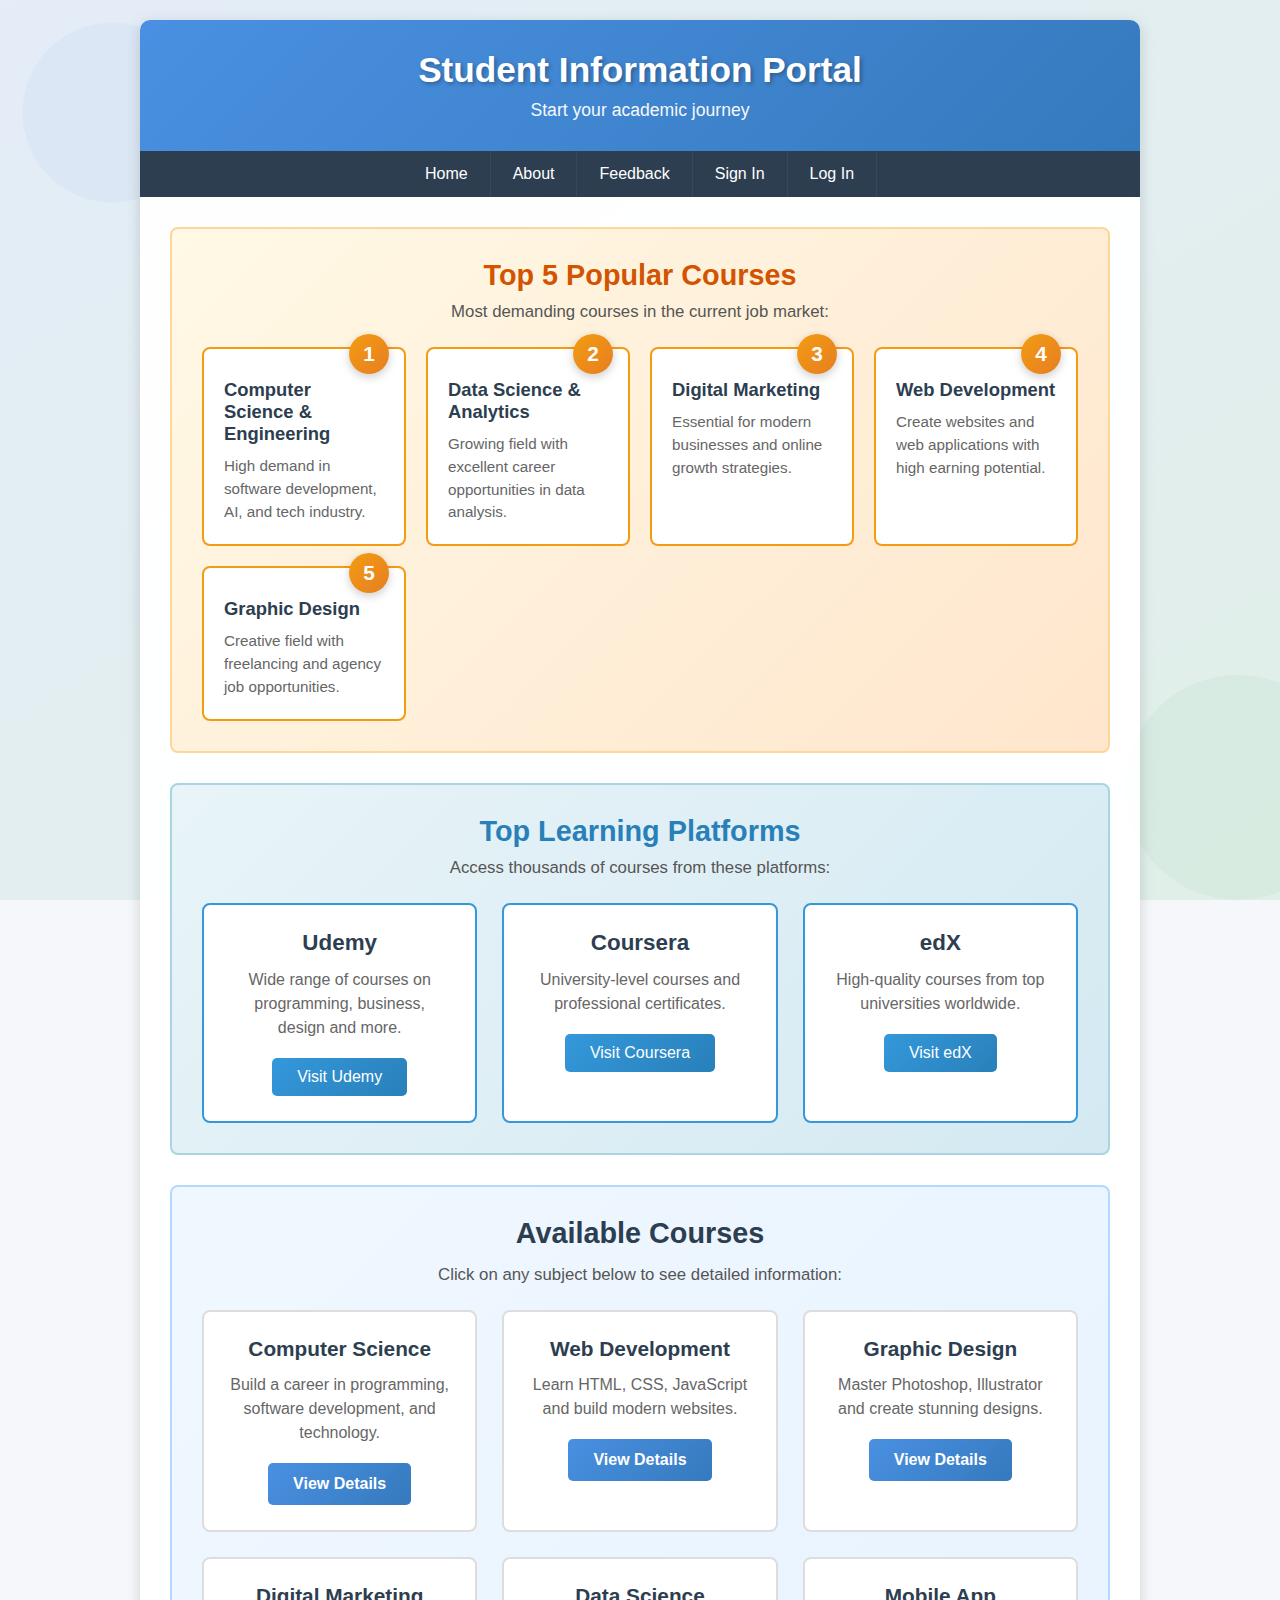
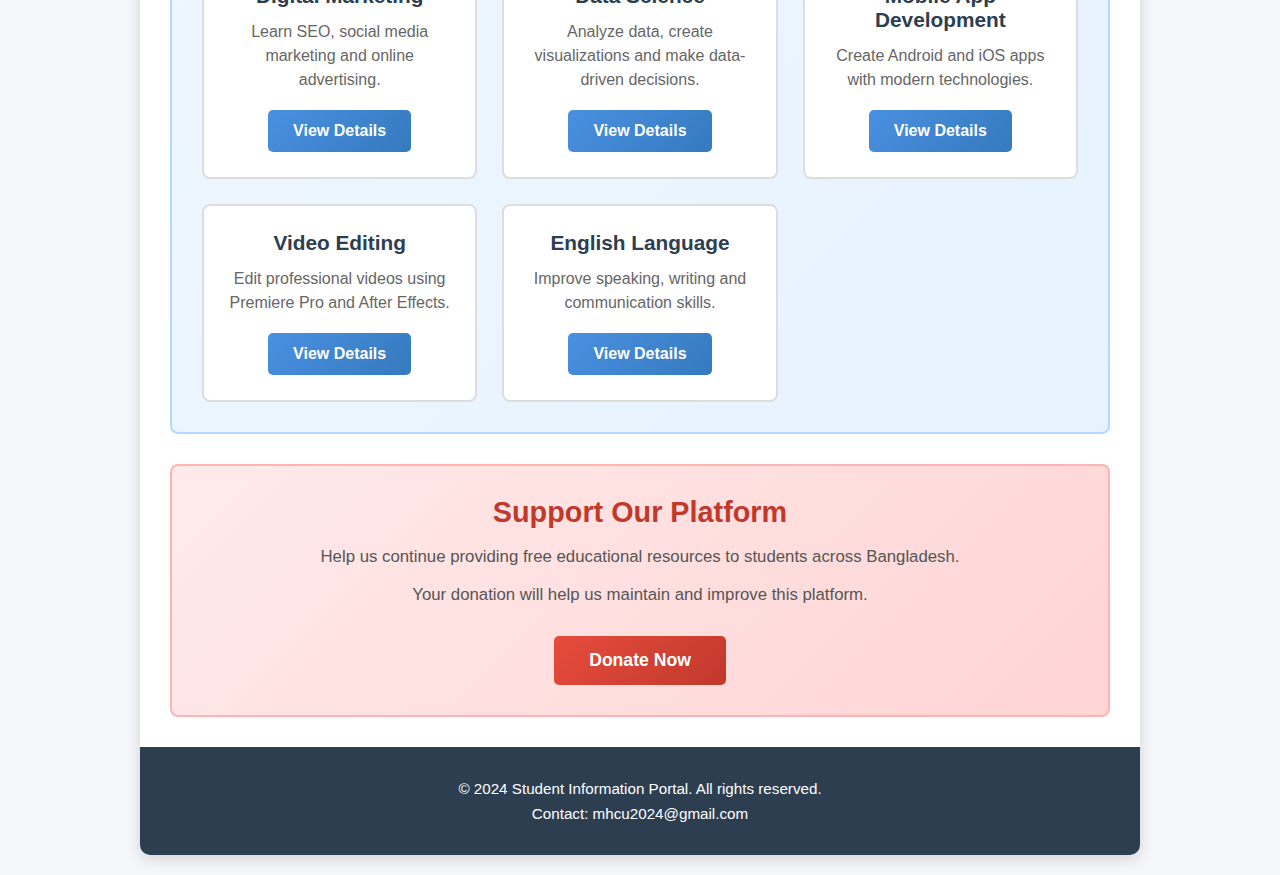
<file: index.html>
<!DOCTYPE html>
<html lang="en">
<head>
    <meta charset="UTF-8">
    <meta name="viewport" content="width=device-width, initial-scale=1.0">
    <title>Student Information Portal</title>
    <link rel="stylesheet" href="styles.css">
</head>
<body>
    <div class="container">
        <header class="header home-header">
            <h1>Student Information Portal</h1>
            <p>Start your academic journey</p>
        </header>

        <nav class="nav-menu">
            <ul>
                <li><a href="index.html">Home</a></li>
                <li><a href="about.html">About</a></li>
                <li><a href="feedback.html">Feedback</a></li>
                <li><a href="signin.html">Sign In</a></li>
                <li><a href="login.html">Log In</a></li>
            </ul>
        </nav>

        <main class="content">
            <section class="popular-section">
                <h2>Top 5 Popular Courses</h2>
                <p>Most demanding courses in the current job market:</p>
                <div class="popular-grid">
                    <div class="popular-card">
                        <div class="rank">1</div>
                        <h3>Computer Science & Engineering</h3>
                        <p>High demand in software development, AI, and tech industry.</p>
                    </div>
                    <div class="popular-card">
                        <div class="rank">2</div>
                        <h3>Data Science & Analytics</h3>
                        <p>Growing field with excellent career opportunities in data analysis.</p>
                    </div>
                    <div class="popular-card">
                        <div class="rank">3</div>
                        <h3>Digital Marketing</h3>
                        <p>Essential for modern businesses and online growth strategies.</p>
                    </div>
                    <div class="popular-card">
                        <div class="rank">4</div>
                        <h3>Web Development</h3>
                        <p>Create websites and web applications with high earning potential.</p>
                    </div>
                    <div class="popular-card">
                        <div class="rank">5</div>
                        <h3>Graphic Design</h3>
                        <p>Creative field with freelancing and agency job opportunities.</p>
                    </div>
                </div>
            </section>

            <section class="platforms-section">
                <h2>Top Learning Platforms</h2>
                <p>Access thousands of courses from these platforms:</p>
                <div class="platform-grid">
                    <div class="platform-card">
                        <h3>Udemy</h3>
                        <p>Wide range of courses on programming, business, design and more.</p>
                        <a href="https://www.udemy.com" target="_blank" class="platform-link">Visit Udemy</a>
                    </div>
                    <div class="platform-card">
                        <h3>Coursera</h3>
                        <p>University-level courses and professional certificates.</p>
                        <a href="https://www.coursera.org" target="_blank" class="platform-link">Visit Coursera</a>
                    </div>
                    <div class="platform-card">
                        <h3>edX</h3>
                        <p>High-quality courses from top universities worldwide.</p>
                        <a href="https://www.edx.org" target="_blank" class="platform-link">Visit edX</a>
                    </div>
                </div>
            </section>

            <section class="subjects-section">
                <h2>Available Courses</h2>
                <p>Click on any subject below to see detailed information:</p>
                
                <div class="subject-grid">
                    <div class="subject-card">
                        <h3>Computer Science</h3>
                        <p>Build a career in programming, software development, and technology.</p>
                        <a href="cse.html" class="subject-link">View Details</a>
                    </div>

                    <div class="subject-card">
                        <h3>Web Development</h3>
                        <p>Learn HTML, CSS, JavaScript and build modern websites.</p>
                        <a href="webdev.html" class="subject-link">View Details</a>
                    </div>

                    <div class="subject-card">
                        <h3>Graphic Design</h3>
                        <p>Master Photoshop, Illustrator and create stunning designs.</p>
                        <a href="graphics.html" class="subject-link">View Details</a>
                    </div>

                    <div class="subject-card">
                        <h3>Digital Marketing</h3>
                        <p>Learn SEO, social media marketing and online advertising.</p>
                        <a href="marketing.html" class="subject-link">View Details</a>
                    </div>

                    <div class="subject-card">
                        <h3>Data Science</h3>
                        <p>Analyze data, create visualizations and make data-driven decisions.</p>
                        <a href="datascience.html" class="subject-link">View Details</a>
                    </div>

                    <div class="subject-card">
                        <h3>Mobile App Development</h3>
                        <p>Create Android and iOS apps with modern technologies.</p>
                        <a href="mobiledev.html" class="subject-link">View Details</a>
                    </div>

                    <div class="subject-card">
                        <h3>Video Editing</h3>
                        <p>Edit professional videos using Premiere Pro and After Effects.</p>
                        <a href="videoediting.html" class="subject-link">View Details</a>
                    </div>

                    <div class="subject-card">
                        <h3>English Language</h3>
                        <p>Improve speaking, writing and communication skills.</p>
                        <a href="english.html" class="subject-link">View Details</a>
                    </div>
                </div>
            </section>

            <section class="donation-section">
                <h2>Support Our Platform</h2>
                <p>Help us continue providing free educational resources to students across Bangladesh.</p>
                <p>Your donation will help us maintain and improve this platform.</p>
                <a href="donation.html" class="donation-btn">Donate Now</a>
            </section>
        </main>

        <footer class="footer">
            <p>&copy; 2024 Student Information Portal. All rights reserved.</p>
            <p>Contact: mhcu2024@gmail.com</p>
        </footer>
    </div>
</body>
</html>
</file>
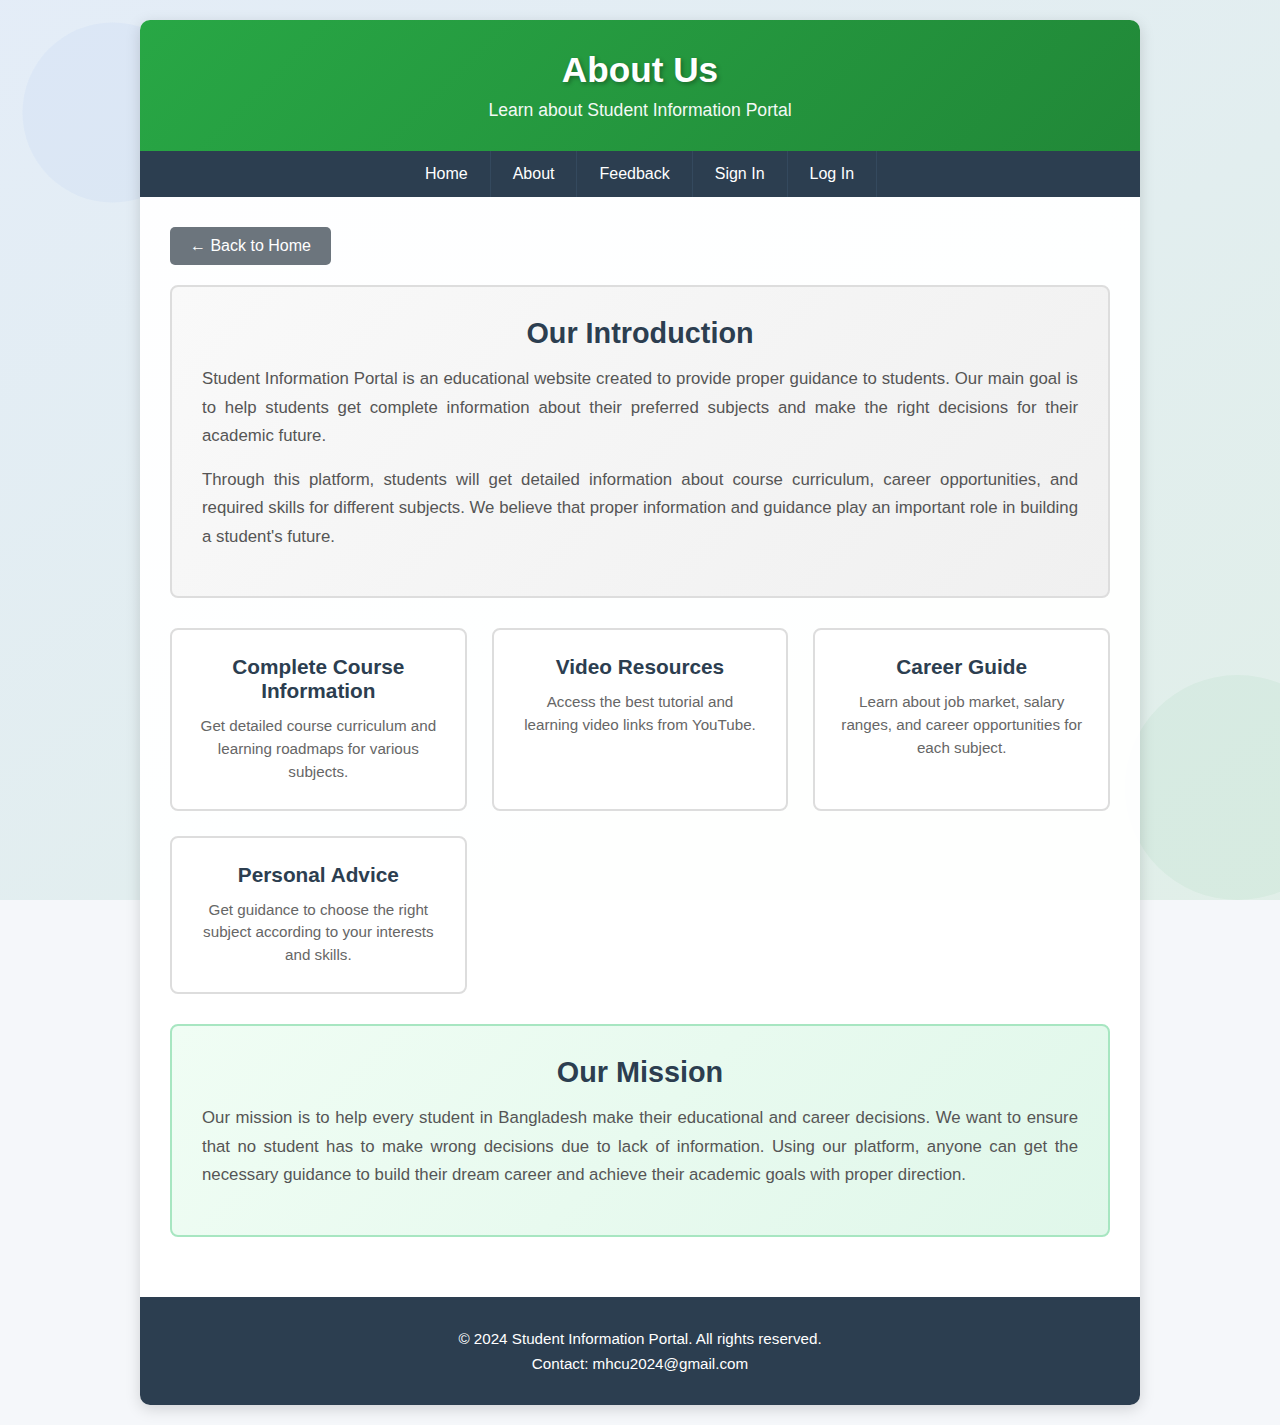
<file: about.html>
<!DOCTYPE html>
<html lang="en">
<head>
    <meta charset="UTF-8">
    <meta name="viewport" content="width=device-width, initial-scale=1.0">
    <title>About - Student Information Portal</title>
    <link rel="stylesheet" href="styles.css">
</head>
<body>
    <div class="container">
        <header class="header about-header">
            <h1>About Us</h1>
            <p>Learn about Student Information Portal</p>
        </header>

        <nav class="nav-menu">
            <ul>
                <li><a href="index.html">Home</a></li>
                <li><a href="about.html">About</a></li>
                <li><a href="feedback.html">Feedback</a></li>
                <li><a href="signin.html">Sign In</a></li>
                <li><a href="login.html">Log In</a></li>
            </ul>
        </nav>

        <main class="content">
            <a href="index.html" class="back-btn">← Back to Home</a>

            <section class="about-section" id="about">
                <h2>Our Introduction</h2>
                <p>
                    Student Information Portal is an educational website created to provide proper guidance to students. 
                    Our main goal is to help students get complete information about their preferred subjects and make 
                    the right decisions for their academic future.
                </p>
                <p>
                    Through this platform, students will get detailed information about course curriculum, career opportunities, 
                    and required skills for different subjects. We believe that proper information and guidance play an 
                    important role in building a student's future.
                </p>
            </section>

            <div class="features-grid">
                <div class="feature-card">
                    <h3>Complete Course Information</h3>
                    <p>Get detailed course curriculum and learning roadmaps for various subjects.</p>
                </div>
                <div class="feature-card">
                    <h3>Video Resources</h3>
                    <p>Access the best tutorial and learning video links from YouTube.</p>
                </div>
                <div class="feature-card">
                    <h3>Career Guide</h3>
                    <p>Learn about job market, salary ranges, and career opportunities for each subject.</p>
                </div>
                <div class="feature-card">
                    <h3>Personal Advice</h3>
                    <p>Get guidance to choose the right subject according to your interests and skills.</p>
                </div>
            </div>

            <section class="mission-section">
                <h2>Our Mission</h2>
                <p>
                    Our mission is to help every student in Bangladesh make their educational and career decisions. 
                    We want to ensure that no student has to make wrong decisions due to lack of information. 
                    Using our platform, anyone can get the necessary guidance to build their dream career and 
                    achieve their academic goals with proper direction.
                </p>
            </section>
        </main>

        <footer class="footer">
            <p>&copy; 2024 Student Information Portal. All rights reserved.</p>
            <p>Contact: mhcu2024@gmail.com</p>
        </footer>
    </div>
</body>
</html>
</file>
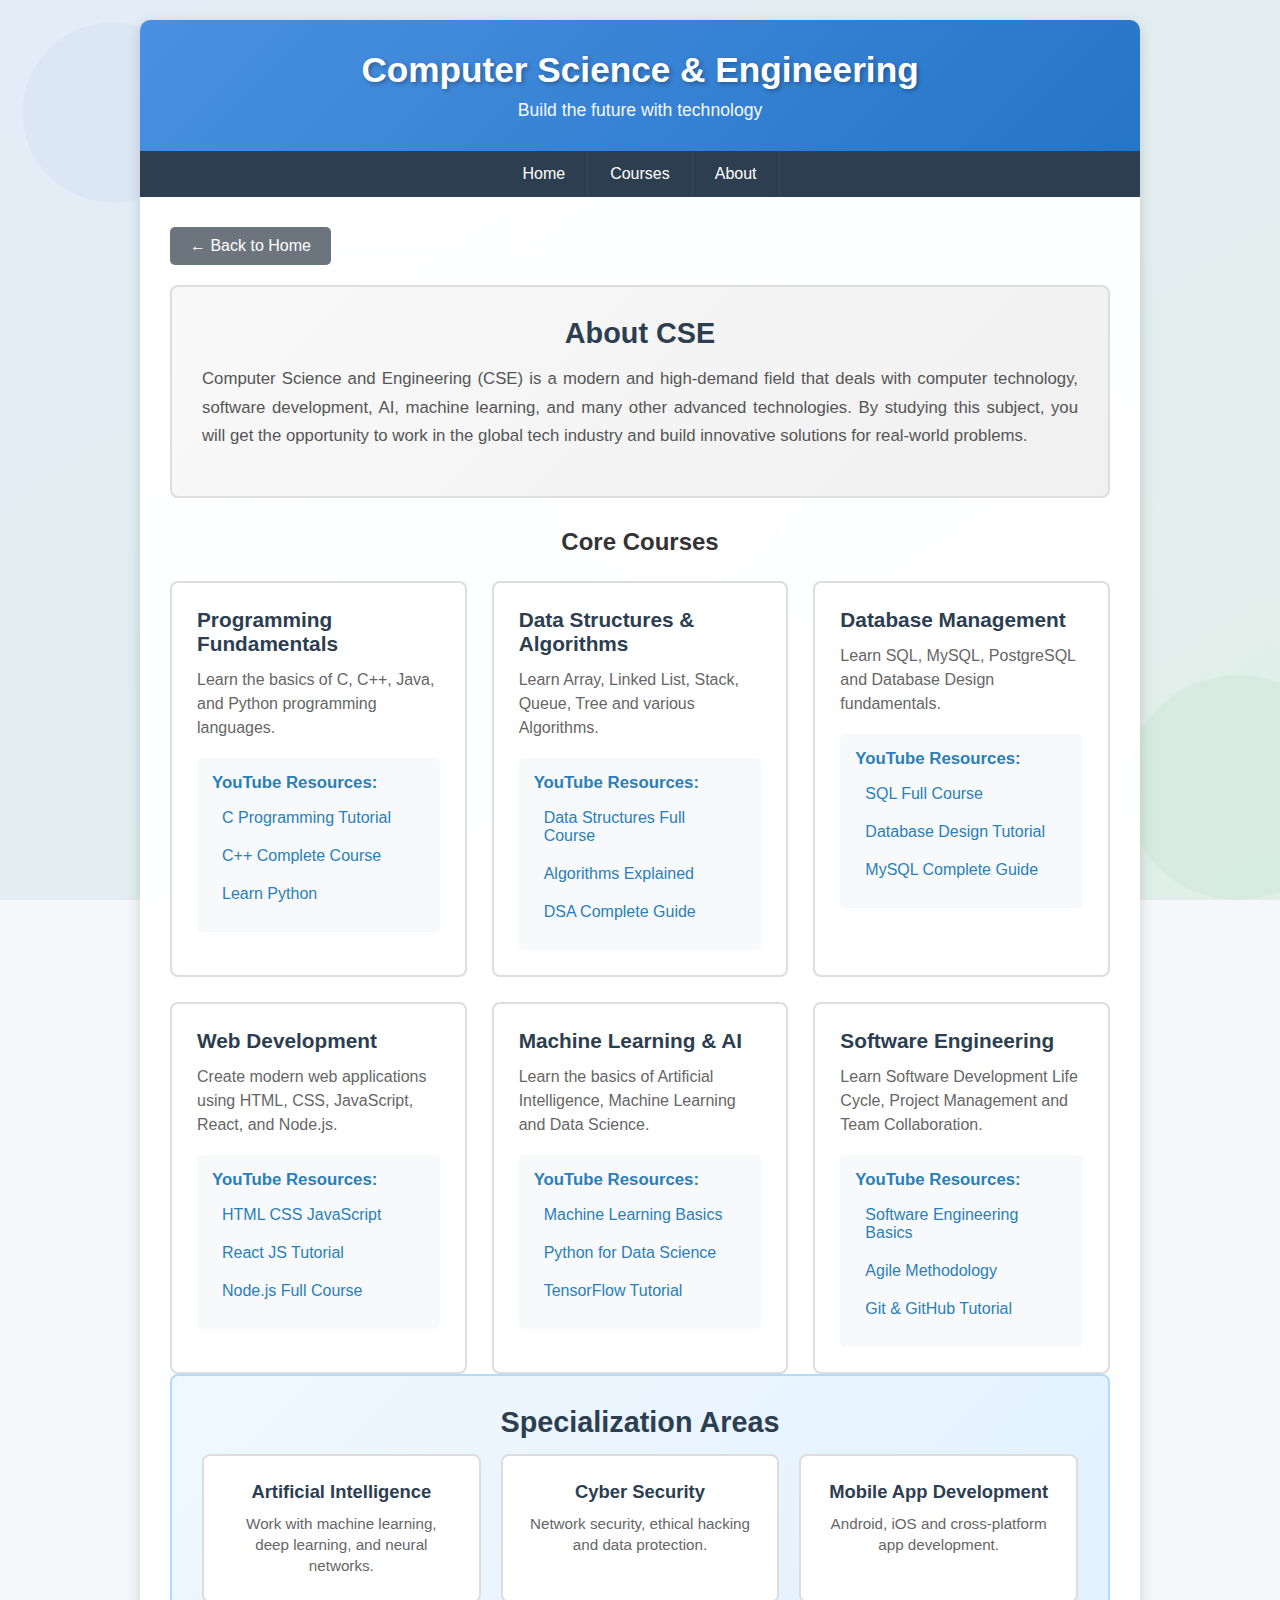
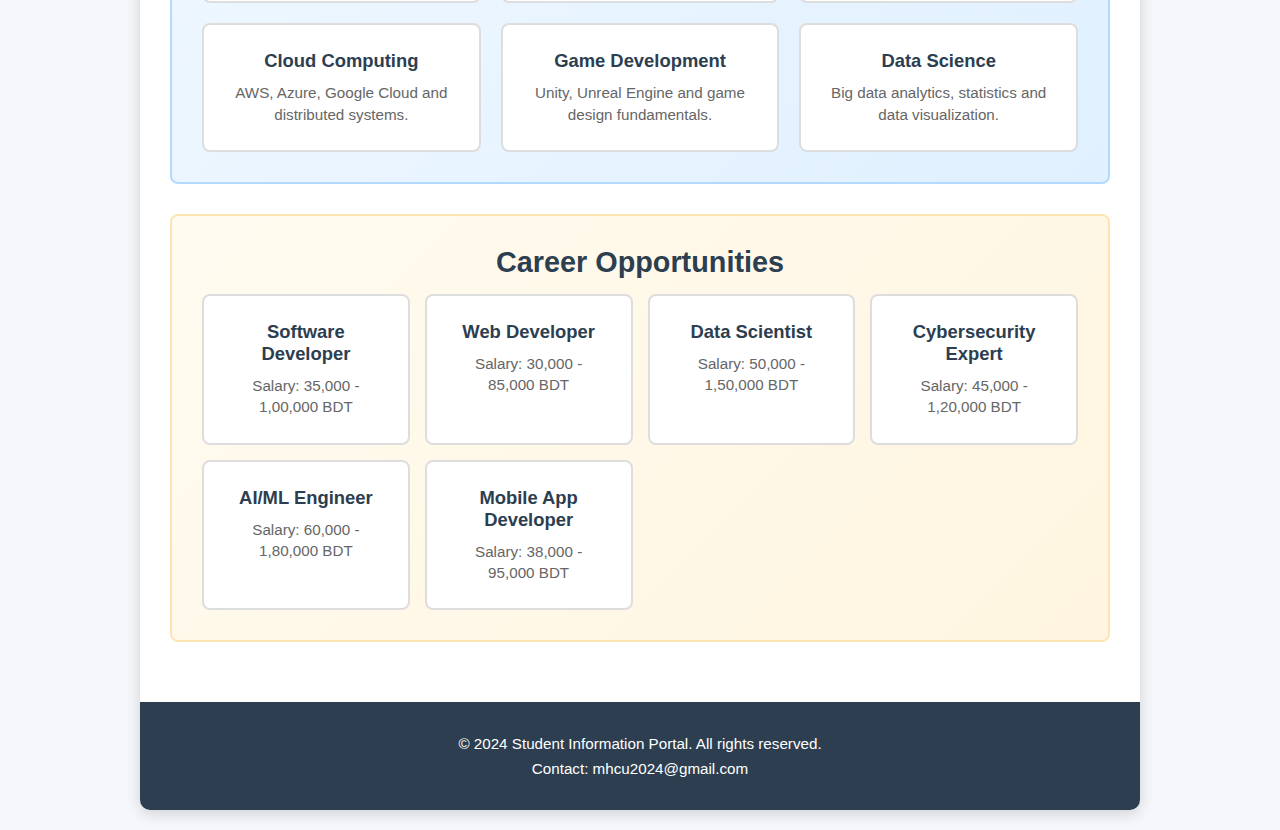
<file: cse.html>
<!DOCTYPE html>
<html lang="en">
<head>
    <meta charset="UTF-8">
    <meta name="viewport" content="width=device-width, initial-scale=1.0">
    <title>CSE Course Content - Student Portal</title>
    <link rel="stylesheet" href="styles.css">
</head>
<body>
    <div class="container">
        <header class="header cse-header">
            <h1>Computer Science & Engineering</h1>
            <p>Build the future with technology</p>
        </header>

        <nav class="nav-menu">
            <ul>
                <li><a href="index.html">Home</a></li>
                <li><a href="#courses">Courses</a></li>
                <li><a href="about.html">About</a></li>
            </ul>
        </nav>

        <main class="content">
            <a href="index.html" class="back-btn">← Back to Home</a>

            <section class="intro-section">
                <h2>About CSE</h2>
                <p>
                    Computer Science and Engineering (CSE) is a modern and high-demand field that deals with computer technology, 
                    software development, AI, machine learning, and many other advanced technologies. By studying this subject, 
                    you will get the opportunity to work in the global tech industry and build innovative solutions for real-world problems.
                </p>
            </section>

            <section id="courses">
                <h2 style="text-align: center; margin-bottom: 25px; color: #333; font-weight: bold;">Core Courses</h2>
                <div class="courses-grid">
                    <div class="course-card">
                        <h3>Programming Fundamentals</h3>
                        <p>Learn the basics of C, C++, Java, and Python programming languages.</p>
                        <div class="resources">
                            <h4>YouTube Resources:</h4>
                            <ul class="resource-list">
                                <li><a href="https://www.youtube.com/watch?v=KJgsSFOSQv0" target="_blank">C Programming Tutorial</a></li>
                                <li><a href="https://www.youtube.com/watch?v=vLnPwxZdW4Y" target="_blank">C++ Complete Course</a></li>
                                <li><a href="https://www.youtube.com/watch?v=rfscVS0vtbw" target="_blank">Learn Python</a></li>
                            </ul>
                        </div>
                    </div>

                    <div class="course-card">
                        <h3>Data Structures & Algorithms</h3>
                        <p>Learn Array, Linked List, Stack, Queue, Tree and various Algorithms.</p>
                        <div class="resources">
                            <h4>YouTube Resources:</h4>
                            <ul class="resource-list">
                                <li><a href="https://www.youtube.com/watch?v=RBSGKlAvoiM" target="_blank">Data Structures Full Course</a></li>
                                <li><a href="https://www.youtube.com/watch?v=A03oI0znAoc" target="_blank">Algorithms Explained</a></li>
                                <li><a href="https://www.youtube.com/watch?v=8hly31xKli0" target="_blank">DSA Complete Guide</a></li>
                            </ul>
                        </div>
                    </div>

                    <div class="course-card">
                        <h3>Database Management</h3>
                        <p>Learn SQL, MySQL, PostgreSQL and Database Design fundamentals.</p>
                        <div class="resources">
                            <h4>YouTube Resources:</h4>
                            <ul class="resource-list">
                                <li><a href="https://www.youtube.com/watch?v=HXV3zeQKqGY" target="_blank">SQL Full Course</a></li>
                                <li><a href="https://www.youtube.com/watch?v=ER8oKX5myE0" target="_blank">Database Design Tutorial</a></li>
                                <li><a href="https://www.youtube.com/watch?v=BPHAr4QGGVE" target="_blank">MySQL Complete Guide</a></li>
                            </ul>
                        </div>
                    </div>

                    <div class="course-card">
                        <h3>Web Development</h3>
                        <p>Create modern web applications using HTML, CSS, JavaScript, React, and Node.js.</p>
                        <div class="resources">
                            <h4>YouTube Resources:</h4>
                            <ul class="resource-list">
                                <li><a href="https://www.youtube.com/watch?v=qz0aGYrrlhU" target="_blank">HTML CSS JavaScript</a></li>
                                <li><a href="https://www.youtube.com/watch?v=Ke90Tje7VS0" target="_blank">React JS Tutorial</a></li>
                                <li><a href="https://www.youtube.com/watch?v=TlB_eWDSMt4" target="_blank">Node.js Full Course</a></li>
                            </ul>
                        </div>
                    </div>

                    <div class="course-card">
                        <h3>Machine Learning & AI</h3>
                        <p>Learn the basics of Artificial Intelligence, Machine Learning and Data Science.</p>
                        <div class="resources">
                            <h4>YouTube Resources:</h4>
                            <ul class="resource-list">
                                <li><a href="https://www.youtube.com/watch?v=aircAruvnKk" target="_blank">Machine Learning Basics</a></li>
                                <li><a href="https://www.youtube.com/watch?v=VyWAvY2CF9c" target="_blank">Python for Data Science</a></li>
                                <li><a href="https://www.youtube.com/watch?v=tPYj3fFJGjk" target="_blank">TensorFlow Tutorial</a></li>
                            </ul>
                        </div>
                    </div>

                    <div class="course-card">
                        <h3>Software Engineering</h3>
                        <p>Learn Software Development Life Cycle, Project Management and Team Collaboration.</p>
                        <div class="resources">
                            <h4>YouTube Resources:</h4>
                            <ul class="resource-list">
                                <li><a href="https://www.youtube.com/watch?v=WG6xbhk4fMY" target="_blank">Software Engineering Basics</a></li>
                                <li><a href="https://www.youtube.com/watch?v=x-K7pIy4OGg" target="_blank">Agile Methodology</a></li>
                                <li><a href="https://www.youtube.com/watch?v=USjZcfj8yxE" target="_blank">Git & GitHub Tutorial</a></li>
                            </ul>
                        </div>
                    </div>
                </div>
            </section>

            <section class="specialization-section">
                <h2>Specialization Areas</h2>
                <div class="spec-grid">
                    <div class="spec-card">
                        <h4>Artificial Intelligence</h4>
                        <p>Work with machine learning, deep learning, and neural networks.</p>
                    </div>
                    <div class="spec-card">
                        <h4>Cyber Security</h4>
                        <p>Network security, ethical hacking and data protection.</p>
                    </div>
                    <div class="spec-card">
                        <h4>Mobile App Development</h4>
                        <p>Android, iOS and cross-platform app development.</p>
                    </div>
                    <div class="spec-card">
                        <h4>Cloud Computing</h4>
                        <p>AWS, Azure, Google Cloud and distributed systems.</p>
                    </div>
                    <div class="spec-card">
                        <h4>Game Development</h4>
                        <p>Unity, Unreal Engine and game design fundamentals.</p>
                    </div>
                    <div class="spec-card">
                        <h4>Data Science</h4>
                        <p>Big data analytics, statistics and data visualization.</p>
                    </div>
                </div>
            </section>

            <section class="career-section">
                <h2>Career Opportunities</h2>
                <div class="career-list">
                    <div class="career-item">
                        <h4>Software Developer</h4>
                        <p>Salary: 35,000 - 1,00,000 BDT</p>
                    </div>
                    <div class="career-item">
                        <h4>Web Developer</h4>
                        <p>Salary: 30,000 - 85,000 BDT</p>
                    </div>
                    <div class="career-item">
                        <h4>Data Scientist</h4>
                        <p>Salary: 50,000 - 1,50,000 BDT</p>
                    </div>
                    <div class="career-item">
                        <h4>Cybersecurity Expert</h4>
                        <p>Salary: 45,000 - 1,20,000 BDT</p>
                    </div>
                    <div class="career-item">
                        <h4>AI/ML Engineer</h4>
                        <p>Salary: 60,000 - 1,80,000 BDT</p>
                    </div>
                    <div class="career-item">
                        <h4>Mobile App Developer</h4>
                        <p>Salary: 38,000 - 95,000 BDT</p>
                    </div>
                </div>
            </section>
        </main>

        <footer class="footer">
            <p>&copy; 2024 Student Information Portal. All rights reserved.</p>
            <p>Contact: mhcu2024@gmail.com</p>
        </footer>
    </div>
</body>
</html>
</file>
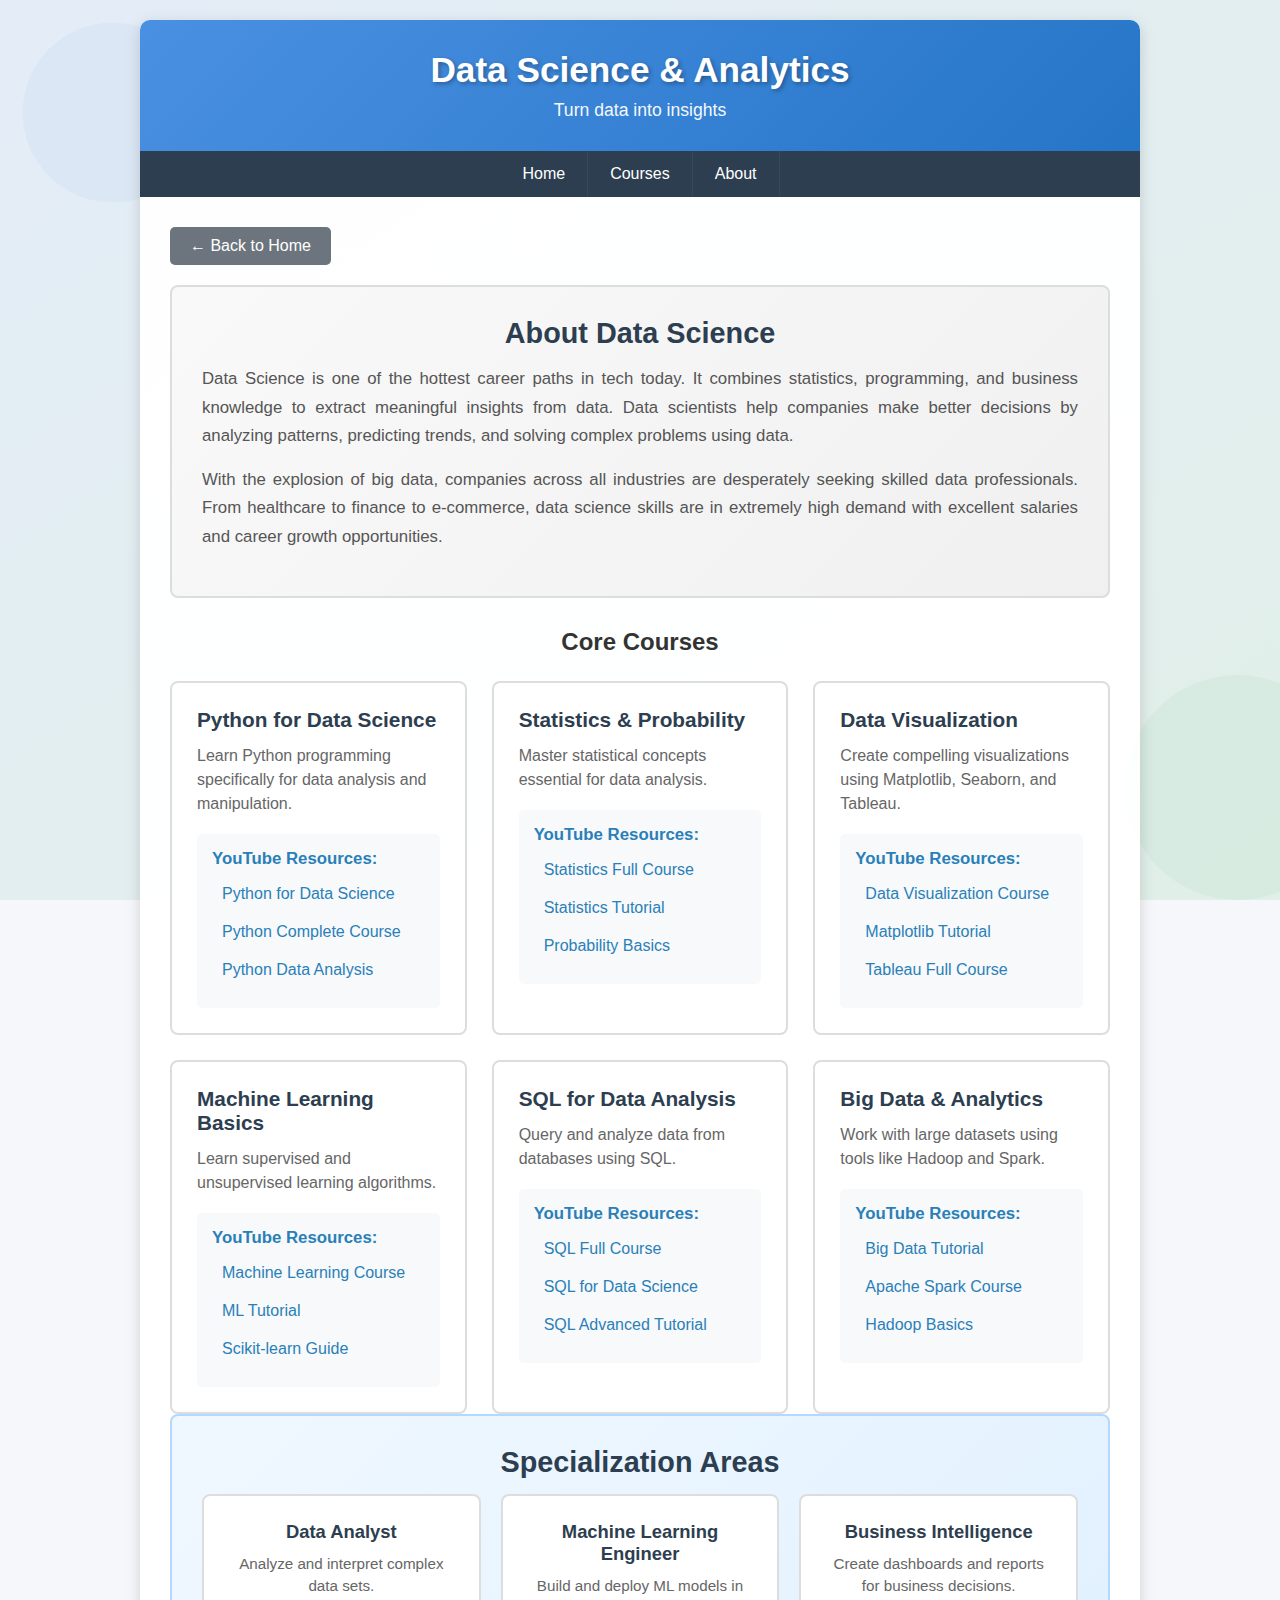
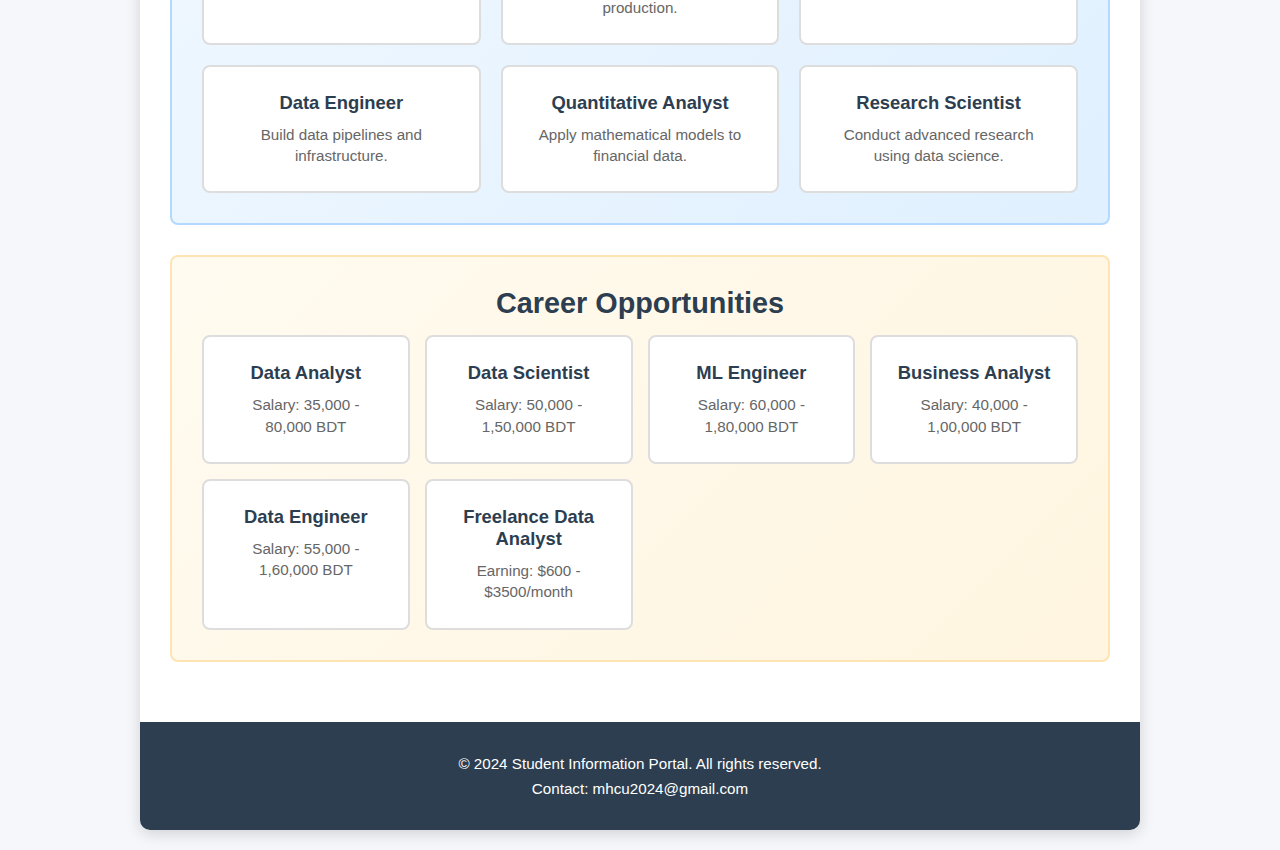
<file: datascience.html>
<!DOCTYPE html>
<html lang="en">
<head>
    <meta charset="UTF-8">
    <meta name="viewport" content="width=device-width, initial-scale=1.0">
    <title>Data Science - Student Portal</title>
    <link rel="stylesheet" href="styles.css">
</head>
<body>
    <div class="container">
        <header class="header cse-header">
            <h1>Data Science & Analytics</h1>
            <p>Turn data into insights</p>
        </header>

        <nav class="nav-menu">
            <ul>
                <li><a href="index.html">Home</a></li>
                <li><a href="#courses">Courses</a></li>
                <li><a href="about.html">About</a></li>
            </ul>
        </nav>

        <main class="content">
            <a href="index.html" class="back-btn">← Back to Home</a>

            <section class="intro-section">
                <h2>About Data Science</h2>
                <p>
                    Data Science is one of the hottest career paths in tech today. It combines statistics, programming, 
                    and business knowledge to extract meaningful insights from data. Data scientists help companies make 
                    better decisions by analyzing patterns, predicting trends, and solving complex problems using data.
                </p>
                <p>
                    With the explosion of big data, companies across all industries are desperately seeking skilled data 
                    professionals. From healthcare to finance to e-commerce, data science skills are in extremely high demand 
                    with excellent salaries and career growth opportunities.
                </p>
            </section>

            <section id="courses">
                <h2 style="text-align: center; margin-bottom: 25px; color: #333; font-weight: bold;">Core Courses</h2>
                <div class="courses-grid">
                    <div class="course-card">
                        <h3>Python for Data Science</h3>
                        <p>Learn Python programming specifically for data analysis and manipulation.</p>
                        <div class="resources">
                            <h4>YouTube Resources:</h4>
                            <ul class="resource-list">
                                <li><a href="https://www.youtube.com/watch?v=VyWAvY2CF9c" target="_blank">Python for Data Science</a></li>
                                <li><a href="https://www.youtube.com/watch?v=rfscVS0vtbw" target="_blank">Python Complete Course</a></li>
                                <li><a href="https://www.youtube.com/watch?v=GPVsHOlRBBI" target="_blank">Python Data Analysis</a></li>
                            </ul>
                        </div>
                    </div>

                    <div class="course-card">
                        <h3>Statistics & Probability</h3>
                        <p>Master statistical concepts essential for data analysis.</p>
                        <div class="resources">
                            <h4>YouTube Resources:</h4>
                            <ul class="resource-list">
                                <li><a href="https://www.youtube.com/watch?v=xxpc-HPKN28" target="_blank">Statistics Full Course</a></li>
                                <li><a href="https://www.youtube.com/watch?v=Vfo5le26IhY" target="_blank">Statistics Tutorial</a></li>
                                <li><a href="https://www.youtube.com/watch?v=sbbYntt5CJk" target="_blank">Probability Basics</a></li>
                            </ul>
                        </div>
                    </div>

                    <div class="course-card">
                        <h3>Data Visualization</h3>
                        <p>Create compelling visualizations using Matplotlib, Seaborn, and Tableau.</p>
                        <div class="resources">
                            <h4>YouTube Resources:</h4>
                            <ul class="resource-list">
                                <li><a href="https://www.youtube.com/watch?v=0P7QnIQDBJY" target="_blank">Data Visualization Course</a></li>
                                <li><a href="https://www.youtube.com/watch?v=GrJJXEPQgDQ" target="_blank">Matplotlib Tutorial</a></li>
                                <li><a href="https://www.youtube.com/watch?v=6tNS--WetLI" target="_blank">Tableau Full Course</a></li>
                            </ul>
                        </div>
                    </div>

                    <div class="course-card">
                        <h3>Machine Learning Basics</h3>
                        <p>Learn supervised and unsupervised learning algorithms.</p>
                        <div class="resources">
                            <h4>YouTube Resources:</h4>
                            <ul class="resource-list">
                                <li><a href="https://www.youtube.com/watch?v=aircAruvnKk" target="_blank">Machine Learning Course</a></li>
                                <li><a href="https://www.youtube.com/watch?v=7eh4d6sabA0" target="_blank">ML Tutorial</a></li>
                                <li><a href="https://www.youtube.com/watch?v=ukzFI9rgwfU" target="_blank">Scikit-learn Guide</a></li>
                            </ul>
                        </div>
                    </div>

                    <div class="course-card">
                        <h3>SQL for Data Analysis</h3>
                        <p>Query and analyze data from databases using SQL.</p>
                        <div class="resources">
                            <h4>YouTube Resources:</h4>
                            <ul class="resource-list">
                                <li><a href="https://www.youtube.com/watch?v=HXV3zeQKqGY" target="_blank">SQL Full Course</a></li>
                                <li><a href="https://www.youtube.com/watch?v=7S_tz1z_5bA" target="_blank">SQL for Data Science</a></li>
                                <li><a href="https://www.youtube.com/watch?v=323H_mOOWQ4" target="_blank">SQL Advanced Tutorial</a></li>
                            </ul>
                        </div>
                    </div>

                    <div class="course-card">
                        <h3>Big Data & Analytics</h3>
                        <p>Work with large datasets using tools like Hadoop and Spark.</p>
                        <div class="resources">
                            <h4>YouTube Resources:</h4>
                            <ul class="resource-list">
                                <li><a href="https://www.youtube.com/watch?v=1vbXmCrkT3Y" target="_blank">Big Data Tutorial</a></li>
                                <li><a href="https://www.youtube.com/watch?v=QXNGg1TKrUQ" target="_blank">Apache Spark Course</a></li>
                                <li><a href="https://www.youtube.com/watch?v=mafw2-CVYnA" target="_blank">Hadoop Basics</a></li>
                            </ul>
                        </div>
                    </div>
                </div>
            </section>

            <section class="specialization-section">
                <h2>Specialization Areas</h2>
                <div class="spec-grid">
                    <div class="spec-card">
                        <h4>Data Analyst</h4>
                        <p>Analyze and interpret complex data sets.</p>
                    </div>
                    <div class="spec-card">
                        <h4>Machine Learning Engineer</h4>
                        <p>Build and deploy ML models in production.</p>
                    </div>
                    <div class="spec-card">
                        <h4>Business Intelligence</h4>
                        <p>Create dashboards and reports for business decisions.</p>
                    </div>
                    <div class="spec-card">
                        <h4>Data Engineer</h4>
                        <p>Build data pipelines and infrastructure.</p>
                    </div>
                    <div class="spec-card">
                        <h4>Quantitative Analyst</h4>
                        <p>Apply mathematical models to financial data.</p>
                    </div>
                    <div class="spec-card">
                        <h4>Research Scientist</h4>
                        <p>Conduct advanced research using data science.</p>
                    </div>
                </div>
            </section>

            <section class="career-section">
                <h2>Career Opportunities</h2>
                <div class="career-list">
                    <div class="career-item">
                        <h4>Data Analyst</h4>
                        <p>Salary: 35,000 - 80,000 BDT</p>
                    </div>
                    <div class="career-item">
                        <h4>Data Scientist</h4>
                        <p>Salary: 50,000 - 1,50,000 BDT</p>
                    </div>
                    <div class="career-item">
                        <h4>ML Engineer</h4>
                        <p>Salary: 60,000 - 1,80,000 BDT</p>
                    </div>
                    <div class="career-item">
                        <h4>Business Analyst</h4>
                        <p>Salary: 40,000 - 1,00,000 BDT</p>
                    </div>
                    <div class="career-item">
                        <h4>Data Engineer</h4>
                        <p>Salary: 55,000 - 1,60,000 BDT</p>
                    </div>
                    <div class="career-item">
                        <h4>Freelance Data Analyst</h4>
                        <p>Earning: $600 - $3500/month</p>
                    </div>
                </div>
            </section>
        </main>

        <footer class="footer">
            <p>&copy; 2024 Student Information Portal. All rights reserved.</p>
            <p>Contact: mhcu2024@gmail.com</p>
        </footer>
    </div>
</body>
</html>
</file>
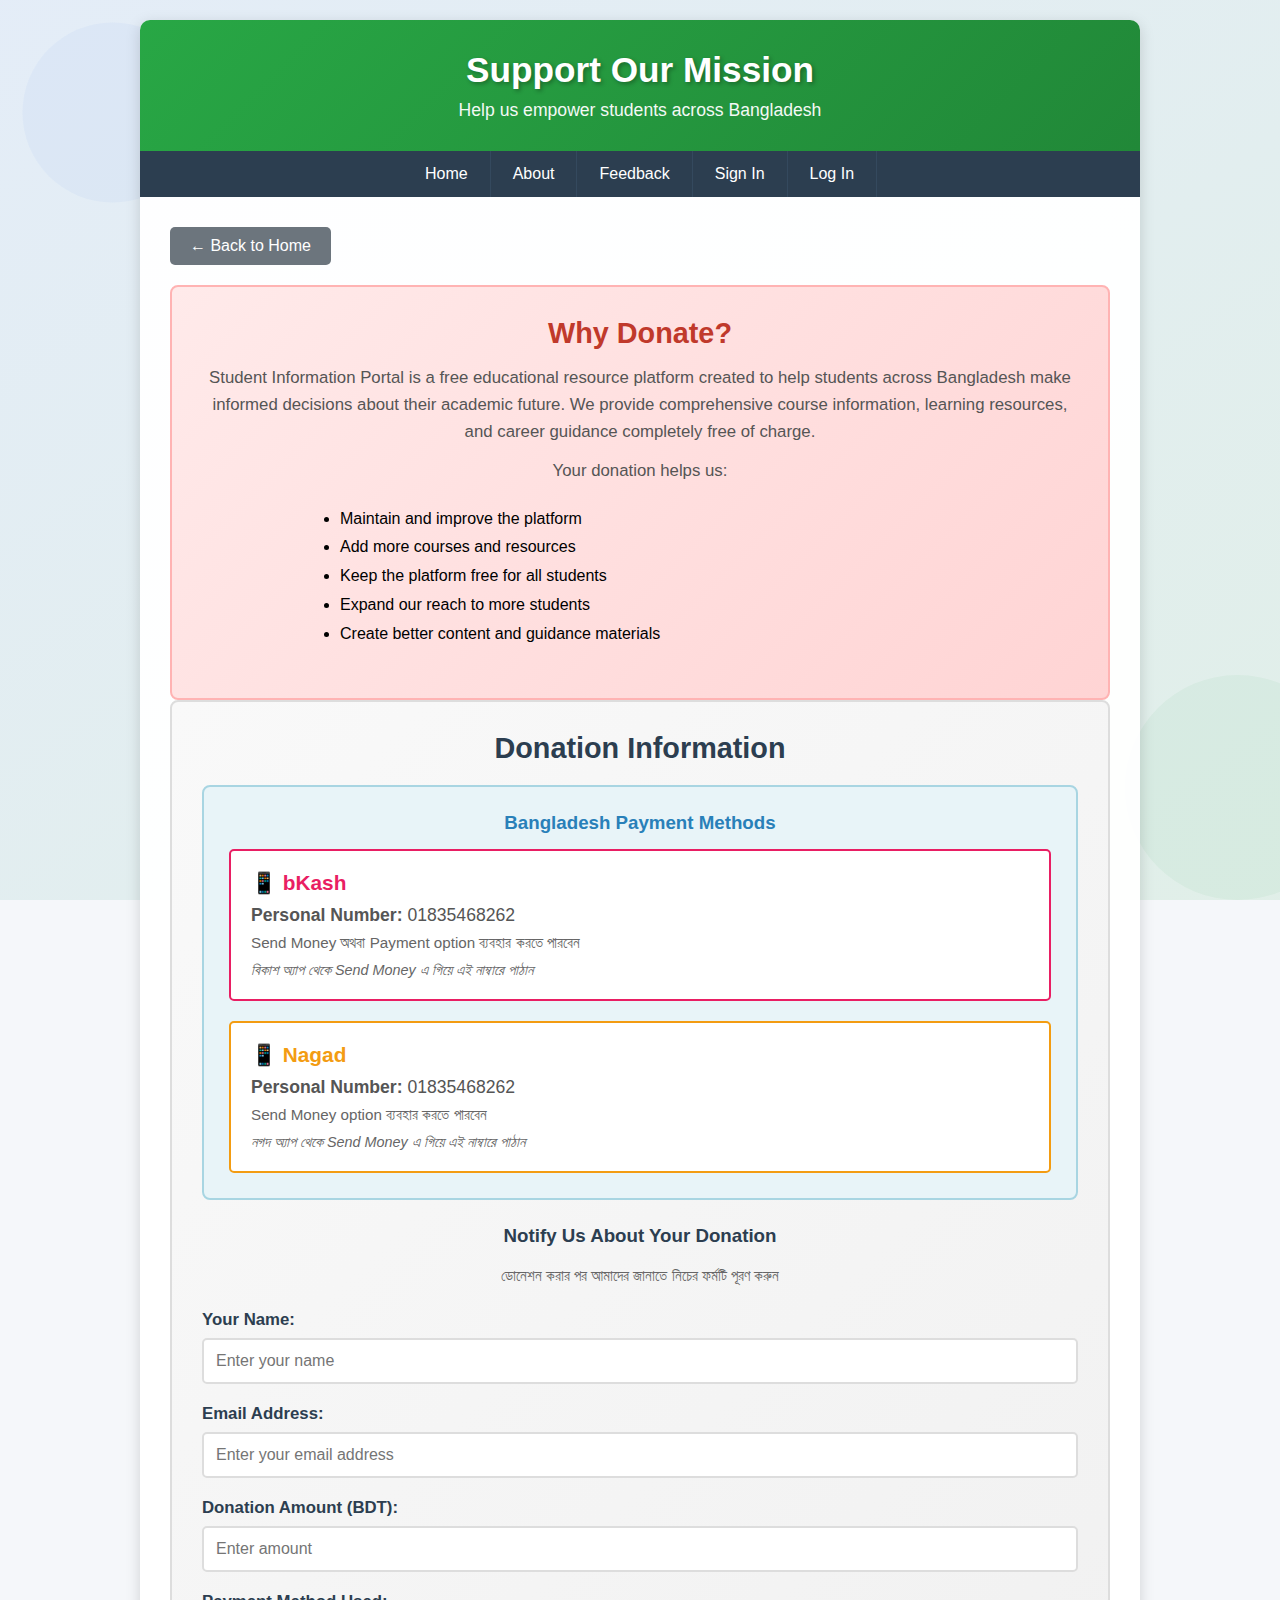
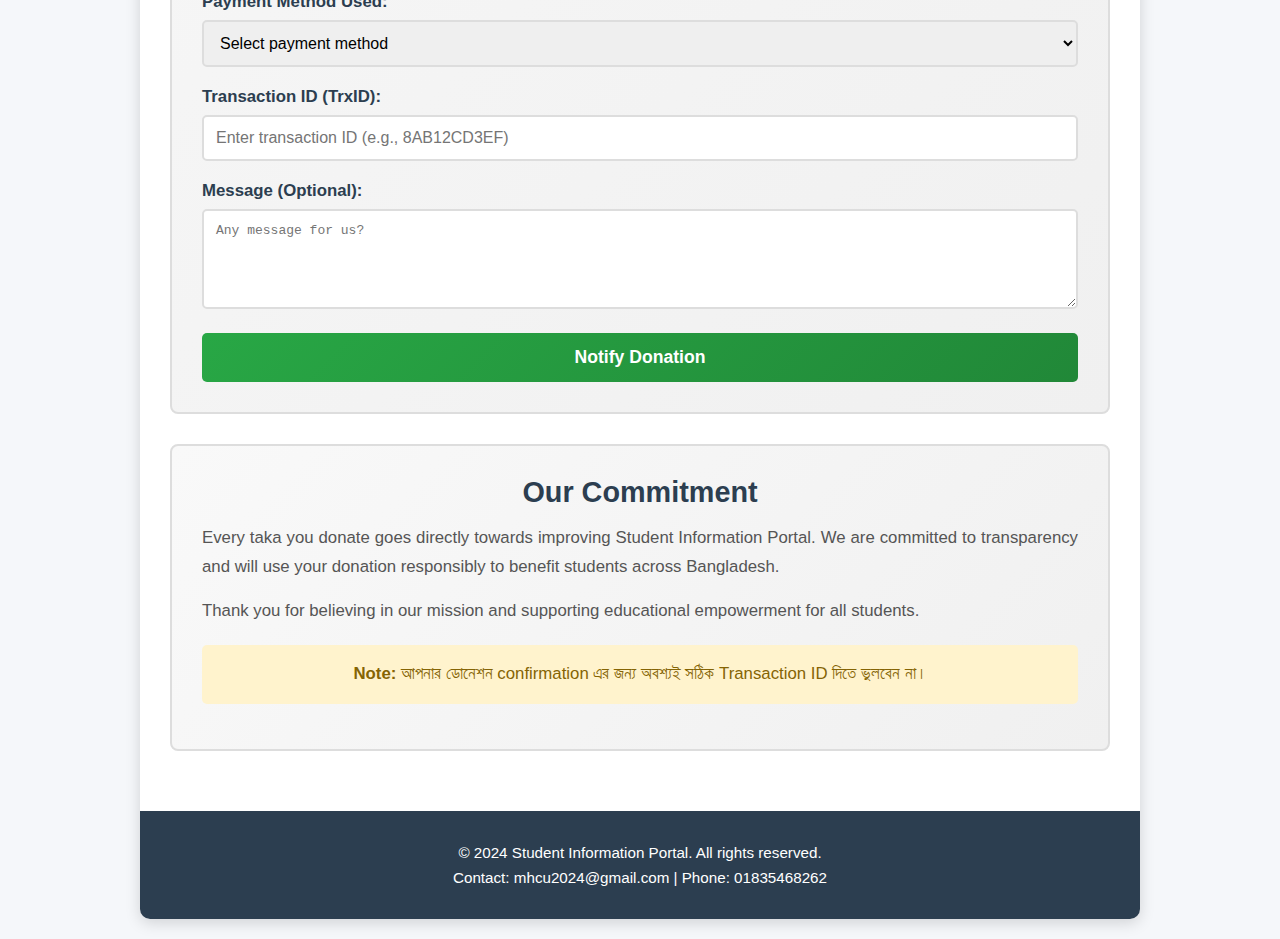
<file: donation.html>
<!DOCTYPE html>
<html lang="en">
<head>
    <meta charset="UTF-8">
    <meta name="viewport" content="width=device-width, initial-scale=1.0">
    <title>Donation - Student Information Portal</title>
    <link rel="stylesheet" href="styles.css">
</head>
<body>
    <div class="container">
        <header class="header about-header">
            <h1>Support Our Mission</h1>
            <p>Help us empower students across Bangladesh</p>
        </header>

        <nav class="nav-menu">
            <ul>
                <li><a href="index.html">Home</a></li>
                <li><a href="about.html">About</a></li>
                <li><a href="feedback.html">Feedback</a></li>
                <li><a href="signin.html">Sign In</a></li>
                <li><a href="login.html">Log In</a></li>
            </ul>
        </nav>

        <main class="content">
            <a href="index.html" class="back-btn">← Back to Home</a>

            <section class="donation-section" style="margin-top: 0;">
                <h2>Why Donate?</h2>
                <p>
                    Student Information Portal is a free educational resource platform created to help students across Bangladesh 
                    make informed decisions about their academic future. We provide comprehensive course information, learning 
                    resources, and career guidance completely free of charge.
                </p>
                <p>
                    Your donation helps us:
                </p>
                <ul style="text-align: left; max-width: 600px; margin: 20px auto; line-height: 1.8;">
                    <li>Maintain and improve the platform</li>
                    <li>Add more courses and resources</li>
                    <li>Keep the platform free for all students</li>
                    <li>Expand our reach to more students</li>
                    <li>Create better content and guidance materials</li>
                </ul>
            </section>

            <section class="form-section">
                <h2>Donation Information</h2>
                <div style="background-color: #e8f4f8; padding: 25px; border-radius: 8px; margin-bottom: 25px; border: 2px solid #a8d5e2;">
                    <h3 style="color: #2980b9; margin-bottom: 15px; text-align: center;">Bangladesh Payment Methods</h3>
                    
                    <div style="margin-bottom: 20px; padding: 20px; background: white; border-radius: 5px; border: 2px solid #e91e63;">
                        <h4 style="color: #e91e63; margin-bottom: 10px; font-size: 1.3em;">📱 bKash</h4>
                        <p style="color: #555; margin-bottom: 8px; font-size: 1.1em;"><strong>Personal Number:</strong> 01835468262</p>
                        <p style="color: #666; font-size: 0.95em;">Send Money অথবা Payment option ব্যবহার করতে পারবেন</p>
                        <p style="color: #666; font-size: 0.9em; margin-top: 10px; font-style: italic;">বিকাশ অ্যাপ থেকে Send Money এ গিয়ে এই নাম্বারে পাঠান</p>
                    </div>

                    <div style="padding: 20px; background: white; border-radius: 5px; border: 2px solid #f39c12;">
                        <h4 style="color: #f39c12; margin-bottom: 10px; font-size: 1.3em;">📱 Nagad</h4>
                        <p style="color: #555; margin-bottom: 8px; font-size: 1.1em;"><strong>Personal Number:</strong> 01835468262</p>
                        <p style="color: #666; font-size: 0.95em;">Send Money option ব্যবহার করতে পারবেন</p>
                        <p style="color: #666; font-size: 0.9em; margin-top: 10px; font-style: italic;">নগদ অ্যাপ থেকে Send Money এ গিয়ে এই নাম্বারে পাঠান</p>
                    </div>
                </div>

                <form id="donationForm" onsubmit="handleDonation(event)">
                    <h3 style="color: #2c3e50; margin-bottom: 20px; text-align: center;">Notify Us About Your Donation</h3>
                    <p style="text-align: center; color: #666; margin-bottom: 25px; font-size: 0.95em;">
                        ডোনেশন করার পর আমাদের জানাতে নিচের ফর্মটি পূরণ করুন
                    </p>
                    
                    <div class="form-group">
                        <label for="donorName">Your Name:</label>
                        <input type="text" id="donorName" name="donorName" placeholder="Enter your name" required>
                    </div>

                    <div class="form-group">
                        <label for="donorEmail">Email Address:</label>
                        <input type="email" id="donorEmail" name="donorEmail" placeholder="Enter your email address" required>
                    </div>

                    <div class="form-group">
                        <label for="amount">Donation Amount (BDT):</label>
                        <input type="number" id="amount" name="amount" placeholder="Enter amount" min="10" required>
                    </div>

                    <div class="form-group">
                        <label for="method">Payment Method Used:</label>
                        <select id="method" name="method" required>
                            <option value="">Select payment method</option>
                            <option value="bkash">bKash</option>
                            <option value="nagad">Nagad</option>
                        </select>
                    </div>

                    <div class="form-group">
                        <label for="transactionId">Transaction ID (TrxID):</label>
                        <input type="text" id="transactionId" name="transactionId" placeholder="Enter transaction ID (e.g., 8AB12CD3EF)" required>
                    </div>

                    <div class="form-group">
                        <label for="donorMessage">Message (Optional):</label>
                        <textarea id="donorMessage" name="donorMessage" placeholder="Any message for us?"></textarea>
                    </div>

                    <button type="submit" class="btn-submit">Notify Donation</button>
                </form>
            </section>

            <section class="about-section">
                <h2>Our Commitment</h2>
                <p>
                    Every taka you donate goes directly towards improving Student Information Portal. We are committed to 
                    transparency and will use your donation responsibly to benefit students across Bangladesh.
                </p>
                <p>
                    Thank you for believing in our mission and supporting educational empowerment for all students.
                </p>
                <p style="text-align: center; margin-top: 20px; padding: 15px; background-color: #fff3cd; border-radius: 5px; color: #856404;">
                    <strong>Note:</strong> আপনার ডোনেশন confirmation এর জন্য অবশ্যই সঠিক Transaction ID দিতে ভুলবেন না।
                </p>
            </section>
        </main>

        <footer class="footer">
            <p>&copy; 2024 Student Information Portal. All rights reserved.</p>
            <p>Contact: mhcu2024@gmail.com | Phone: 01835468262</p>
        </footer>
    </div>

    <script>
        function handleDonation(event) {
            event.preventDefault();
            
            var name = document.getElementById('donorName').value;
            var email = document.getElementById('donorEmail').value;
            var amount = document.getElementById('amount').value;
            var method = document.getElementById('method').value;
            var transactionId = document.getElementById('transactionId').value;
            var message = document.getElementById('donorMessage').value;
            
            var methodName = method === 'bkash' ? 'bKash' : 'Nagad';
            
            var emailSubject = 'Donation Notification - ' + amount + ' BDT from ' + name;
            var emailBody = 'DONATION NOTIFICATION%0D%0A';
            emailBody += '===================%0D%0A%0D%0A';
            emailBody += 'Donor Name: ' + name + '%0D%0A';
            emailBody += 'Email: ' + email + '%0D%0A';
            emailBody += 'Amount: ' + amount + ' BDT%0D%0A';
            emailBody += 'Payment Method: ' + methodName + '%0D%0A';
            emailBody += 'Transaction ID: ' + transactionId + '%0D%0A';
            emailBody += 'Phone Number: 01835468262%0D%0A%0D%0A';
            
            if (message) {
                emailBody += 'Message:%0D%0A' + message + '%0D%0A%0D%0A';
            }
            
            emailBody += '===================%0D%0A';
            emailBody += 'Please verify this transaction.';
            
            var mailtoLink = 'mailto:mhcu2024@gmail.com?subject=' + emailSubject + '&body=' + emailBody;
            
            window.location.href = mailtoLink;
            
            alert('ধন্যবাদ আপনার ডোনেশনের জন্য!\n\nআপনার email client খুলবে notification পাঠানোর জন্য।\n\nAmount: ' + amount + ' BDT\nMethod: ' + methodName + '\nTrxID: ' + transactionId);
            
            document.getElementById('donationForm').reset();
            
            return false;
        }
    </script>
</body>
</html>
</file>
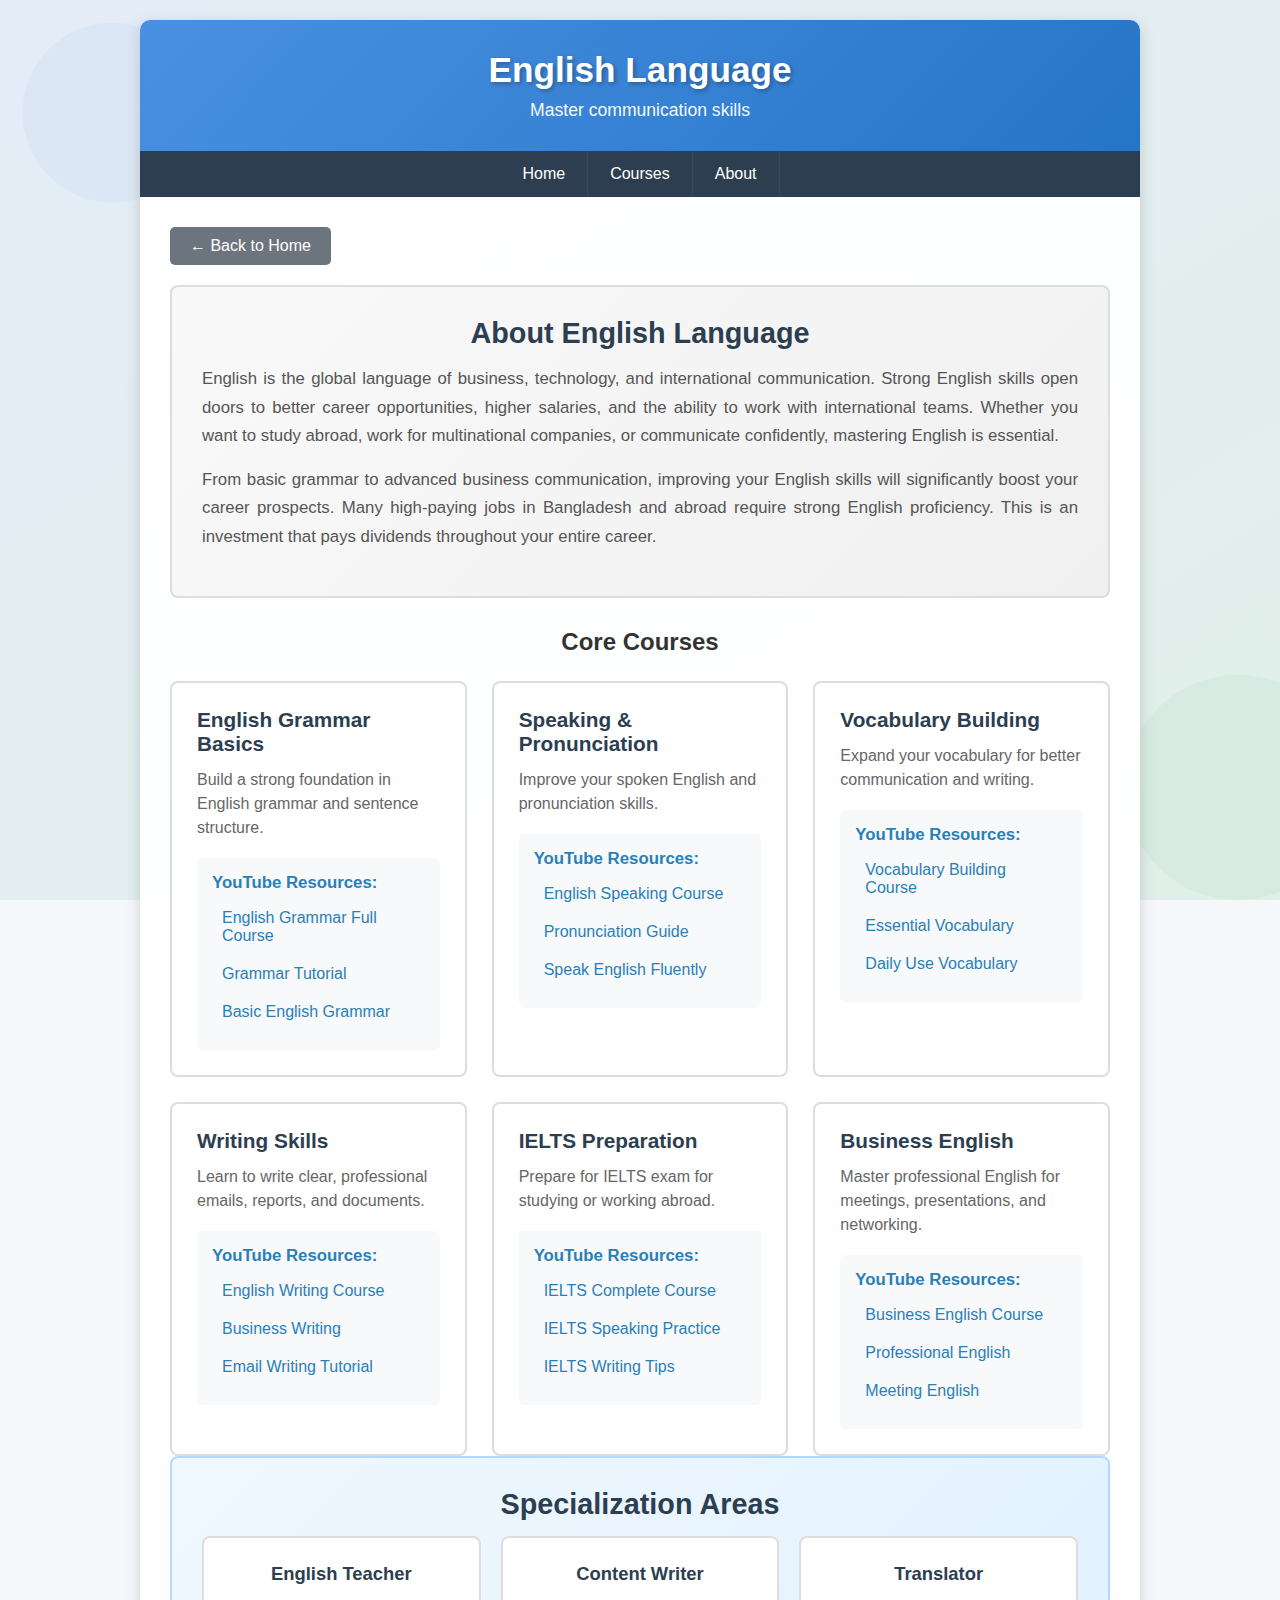
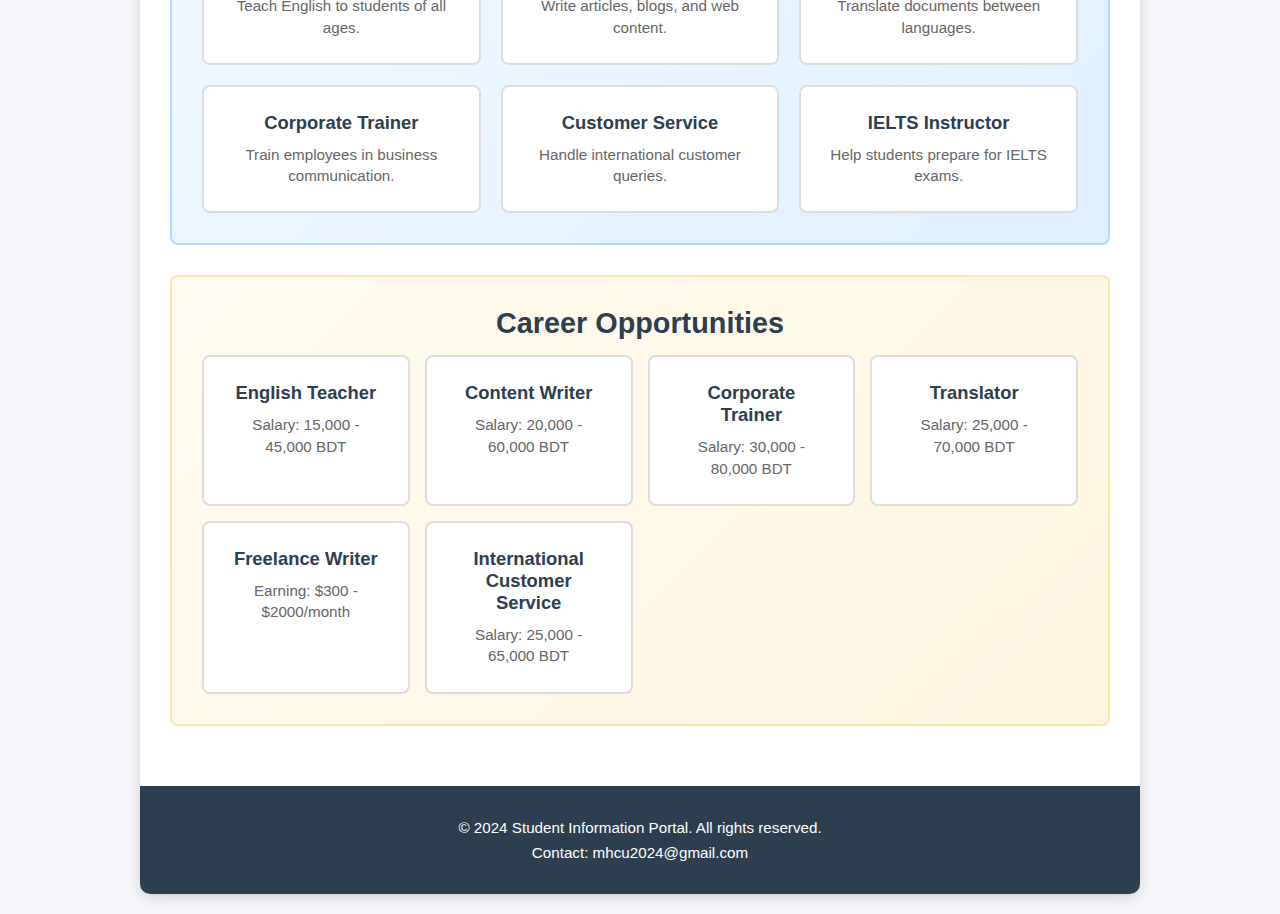
<file: english.html>
<!DOCTYPE html>
<html lang="en">
<head>
    <meta charset="UTF-8">
    <meta name="viewport" content="width=device-width, initial-scale=1.0">
    <title>English Language - Student Portal</title>
    <link rel="stylesheet" href="styles.css">
</head>
<body>
    <div class="container">
        <header class="header cse-header">
            <h1>English Language</h1>
            <p>Master communication skills</p>
        </header>

        <nav class="nav-menu">
            <ul>
                <li><a href="index.html">Home</a></li>
                <li><a href="#courses">Courses</a></li>
                <li><a href="about.html">About</a></li>
            </ul>
        </nav>

        <main class="content">
            <a href="index.html" class="back-btn">← Back to Home</a>

            <section class="intro-section">
                <h2>About English Language</h2>
                <p>
                    English is the global language of business, technology, and international communication. Strong English 
                    skills open doors to better career opportunities, higher salaries, and the ability to work with international 
                    teams. Whether you want to study abroad, work for multinational companies, or communicate confidently, 
                    mastering English is essential.
                </p>
                <p>
                    From basic grammar to advanced business communication, improving your English skills will significantly 
                    boost your career prospects. Many high-paying jobs in Bangladesh and abroad require strong English 
                    proficiency. This is an investment that pays dividends throughout your entire career.
                </p>
            </section>

            <section id="courses">
                <h2 style="text-align: center; margin-bottom: 25px; color: #333; font-weight: bold;">Core Courses</h2>
                <div class="courses-grid">
                    <div class="course-card">
                        <h3>English Grammar Basics</h3>
                        <p>Build a strong foundation in English grammar and sentence structure.</p>
                        <div class="resources">
                            <h4>YouTube Resources:</h4>
                            <ul class="resource-list">
                                <li><a href="https://www.youtube.com/watch?v=lPeAo1hz8GA" target="_blank">English Grammar Full Course</a></li>
                                <li><a href="https://www.youtube.com/watch?v=P5IHM_fRBLo" target="_blank">Grammar Tutorial</a></li>
                                <li><a href="https://www.youtube.com/watch?v=E0hfqJjalTI" target="_blank">Basic English Grammar</a></li>
                            </ul>
                        </div>
                    </div>

                    <div class="course-card">
                        <h3>Speaking & Pronunciation</h3>
                        <p>Improve your spoken English and pronunciation skills.</p>
                        <div class="resources">
                            <h4>YouTube Resources:</h4>
                            <ul class="resource-list">
                                <li><a href="https://www.youtube.com/watch?v=DM9qgLSqIJk" target="_blank">English Speaking Course</a></li>
                                <li><a href="https://www.youtube.com/watch?v=jT9YNLz4oqU" target="_blank">Pronunciation Guide</a></li>
                                <li><a href="https://www.youtube.com/watch?v=duncAn5lbRI" target="_blank">Speak English Fluently</a></li>
                            </ul>
                        </div>
                    </div>

                    <div class="course-card">
                        <h3>Vocabulary Building</h3>
                        <p>Expand your vocabulary for better communication and writing.</p>
                        <div class="resources">
                            <h4>YouTube Resources:</h4>
                            <ul class="resource-list">
                                <li><a href="https://www.youtube.com/watch?v=ltdnWOhPUvs" target="_blank">Vocabulary Building Course</a></li>
                                <li><a href="https://www.youtube.com/watch?v=bMOsYo2YN0I" target="_blank">Essential Vocabulary</a></li>
                                <li><a href="https://www.youtube.com/watch?v=sM6FiQ8PizI" target="_blank">Daily Use Vocabulary</a></li>
                            </ul>
                        </div>
                    </div>

                    <div class="course-card">
                        <h3>Writing Skills</h3>
                        <p>Learn to write clear, professional emails, reports, and documents.</p>
                        <div class="resources">
                            <h4>YouTube Resources:</h4>
                            <ul class="resource-list">
                                <li><a href="https://www.youtube.com/watch?v=ZvzHyHCpNfM" target="_blank">English Writing Course</a></li>
                                <li><a href="https://www.youtube.com/watch?v=q4PANEK_4xs" target="_blank">Business Writing</a></li>
                                <li><a href="https://www.youtube.com/watch?v=0IVVVthbNRw" target="_blank">Email Writing Tutorial</a></li>
                            </ul>
                        </div>
                    </div>

                    <div class="course-card">
                        <h3>IELTS Preparation</h3>
                        <p>Prepare for IELTS exam for studying or working abroad.</p>
                        <div class="resources">
                            <h4>YouTube Resources:</h4>
                            <ul class="resource-list">
                                <li><a href="https://www.youtube.com/watch?v=wBkj-T3wf8U" target="_blank">IELTS Complete Course</a></li>
                                <li><a href="https://www.youtube.com/watch?v=0ahwS62wUUk" target="_blank">IELTS Speaking Practice</a></li>
                                <li><a href="https://www.youtube.com/watch?v=Eu1pEp99vRw" target="_blank">IELTS Writing Tips</a></li>
                            </ul>
                        </div>
                    </div>

                    <div class="course-card">
                        <h3>Business English</h3>
                        <p>Master professional English for meetings, presentations, and networking.</p>
                        <div class="resources">
                            <h4>YouTube Resources:</h4>
                            <ul class="resource-list">
                                <li><a href="https://www.youtube.com/watch?v=PNTtLj0z2v8" target="_blank">Business English Course</a></li>
                                <li><a href="https://www.youtube.com/watch?v=xPyF-p0RxPI" target="_blank">Professional English</a></li>
                                <li><a href="https://www.youtube.com/watch?v=0u7dLHCLrp0" target="_blank">Meeting English</a></li>
                            </ul>
                        </div>
                    </div>
                </div>
            </section>

            <section class="specialization-section">
                <h2>Specialization Areas</h2>
                <div class="spec-grid">
                    <div class="spec-card">
                        <h4>English Teacher</h4>
                        <p>Teach English to students of all ages.</p>
                    </div>
                    <div class="spec-card">
                        <h4>Content Writer</h4>
                        <p>Write articles, blogs, and web content.</p>
                    </div>
                    <div class="spec-card">
                        <h4>Translator</h4>
                        <p>Translate documents between languages.</p>
                    </div>
                    <div class="spec-card">
                        <h4>Corporate Trainer</h4>
                        <p>Train employees in business communication.</p>
                    </div>
                    <div class="spec-card">
                        <h4>Customer Service</h4>
                        <p>Handle international customer queries.</p>
                    </div>
                    <div class="spec-card">
                        <h4>IELTS Instructor</h4>
                        <p>Help students prepare for IELTS exams.</p>
                    </div>
                </div>
            </section>

            <section class="career-section">
                <h2>Career Opportunities</h2>
                <div class="career-list">
                    <div class="career-item">
                        <h4>English Teacher</h4>
                        <p>Salary: 15,000 - 45,000 BDT</p>
                    </div>
                    <div class="career-item">
                        <h4>Content Writer</h4>
                        <p>Salary: 20,000 - 60,000 BDT</p>
                    </div>
                    <div class="career-item">
                        <h4>Corporate Trainer</h4>
                        <p>Salary: 30,000 - 80,000 BDT</p>
                    </div>
                    <div class="career-item">
                        <h4>Translator</h4>
                        <p>Salary: 25,000 - 70,000 BDT</p>
                    </div>
                    <div class="career-item">
                        <h4>Freelance Writer</h4>
                        <p>Earning: $300 - $2000/month</p>
                    </div>
                    <div class="career-item">
                        <h4>International Customer Service</h4>
                        <p>Salary: 25,000 - 65,000 BDT</p>
                    </div>
                </div>
            </section>
        </main>

        <footer class="footer">
            <p>&copy; 2024 Student Information Portal. All rights reserved.</p>
            <p>Contact: mhcu2024@gmail.com</p>
        </footer>
    </div>
</body>
</html>
</file>
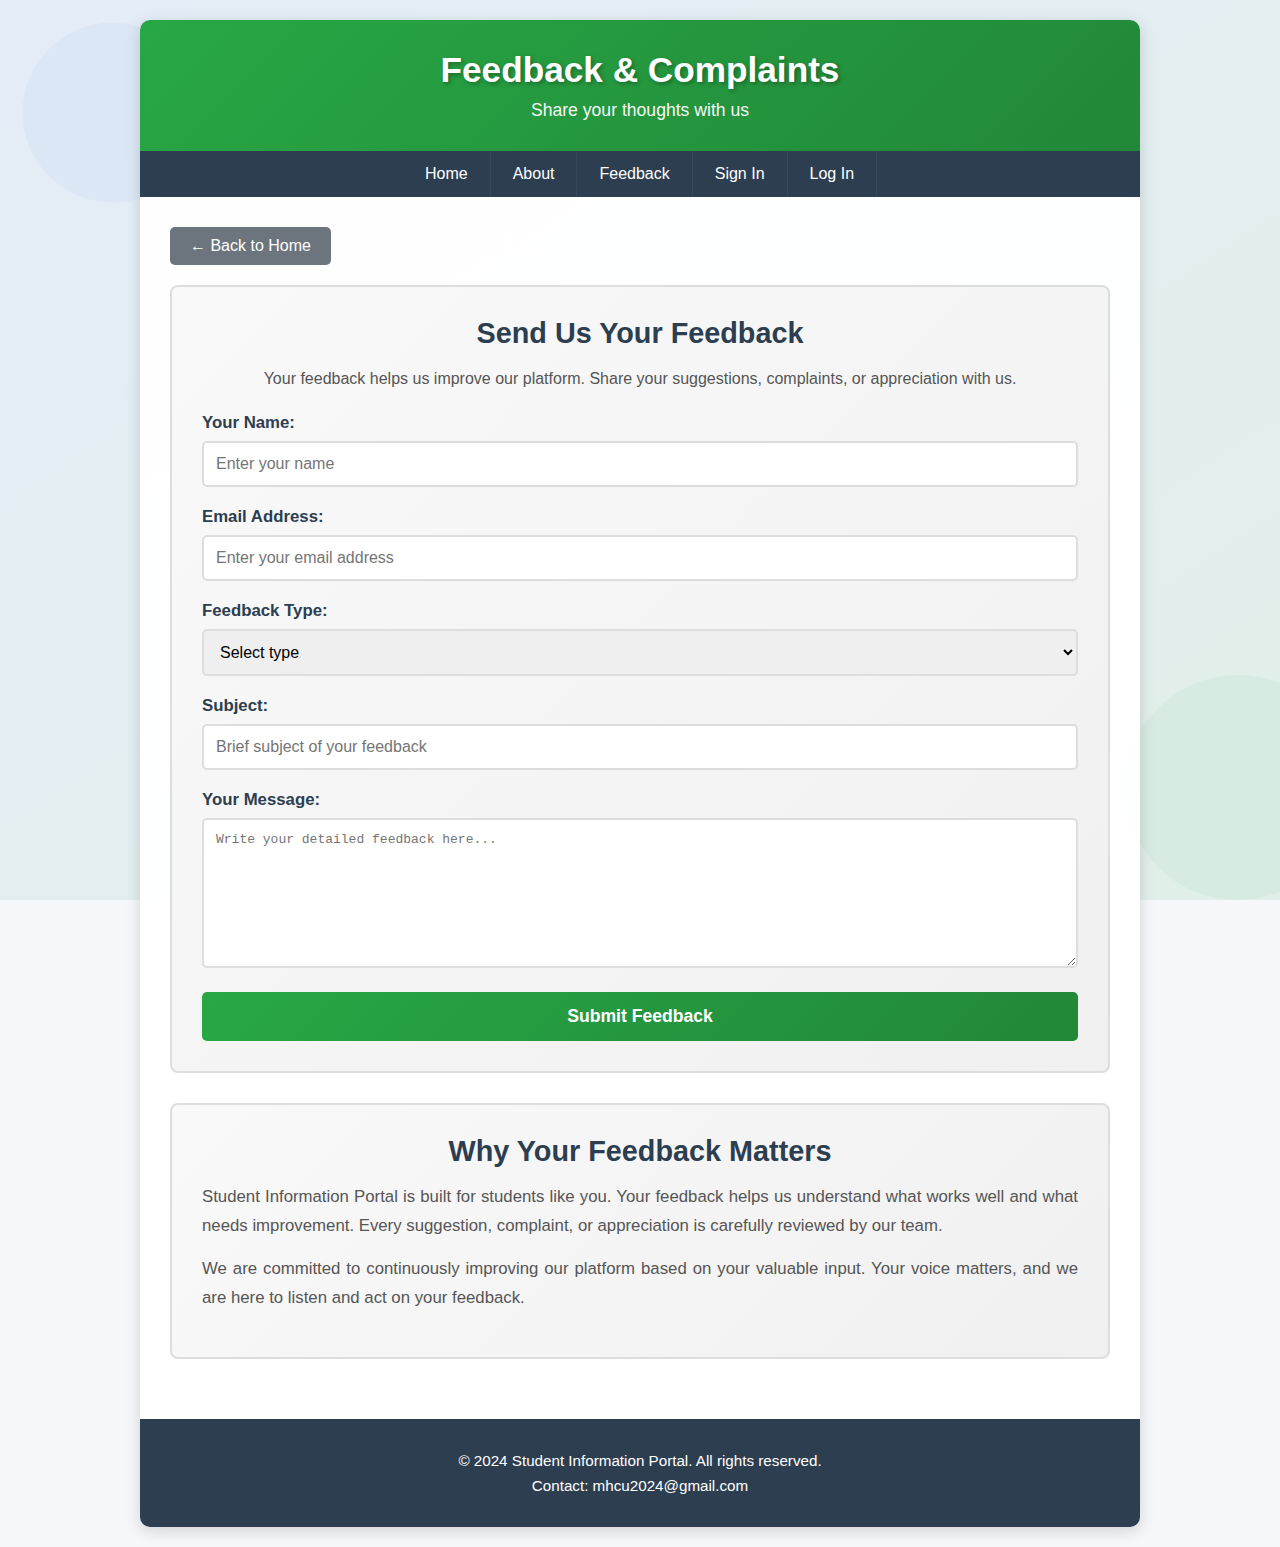
<file: feedback.html>
<!DOCTYPE html>
<html lang="en">
<head>
    <meta charset="UTF-8">
    <meta name="viewport" content="width=device-width, initial-scale=1.0">
    <title>Feedback - Student Information Portal</title>
    <link rel="stylesheet" href="styles.css">

    <style>
        #successMessage {
            display: none;
            margin-top: 20px;
            padding: 12px;
            background: #c8f7c5;
            color: #2d6a2d;
            border-left: 5px solid #2d6a2d;
            border-radius: 5px;
            font-weight: bold;
            text-align: center;
        }
    </style>
</head>
<body>
    <div class="container">
        <header class="header about-header">
            <h1>Feedback & Complaints</h1>
            <p>Share your thoughts with us</p>
        </header>

        <nav class="nav-menu">
            <ul>
                <li><a href="index.html">Home</a></li>
                <li><a href="about.html">About</a></li>
                <li><a href="feedback.html">Feedback</a></li>
                <li><a href="signin.html">Sign In</a></li>
                <li><a href="login.html">Log In</a></li>
            </ul>
        </nav>

        <main class="content">
            <a href="index.html" class="back-btn">← Back to Home</a>

            <section class="form-section">
                <h2>Send Us Your Feedback</h2>
                <p style="text-align: center; color: #555; margin-bottom: 25px;">
                    Your feedback helps us improve our platform. Share your suggestions, complaints, or appreciation with us.
                </p>
                
                <form id="feedbackForm" onsubmit="handleFeedback(event)">
                    <div class="form-group">
                        <label for="name">Your Name:</label>
                        <input type="text" id="name" name="name" placeholder="Enter your name" required>
                    </div>

                    <div class="form-group">
                        <label for="email">Email Address:</label>
                        <input type="email" id="email" name="email" placeholder="Enter your email address" required>
                    </div>

                    <div class="form-group">
                        <label for="type">Feedback Type:</label>
                        <select id="type" name="type" required>
                            <option value="">Select type</option>
                            <option value="suggestion">Suggestion</option>
                            <option value="complaint">Complaint</option>
                            <option value="appreciation">Appreciation</option>
                            <option value="bug">Report a Bug</option>
                            <option value="other">Other</option>
                        </select>
                    </div>

                    <div class="form-group">
                        <label for="subject">Subject:</label>
                        <input type="text" id="subject" name="subject" placeholder="Brief subject of your feedback" required>
                    </div>

                    <div class="form-group">
                        <label for="message">Your Message:</label>
                        <textarea id="message" name="message" placeholder="Write your detailed feedback here..." required style="height: 150px;"></textarea>
                    </div>

                    <button type="submit" class="btn-submit">Submit Feedback</button>
                </form>

                <!-- Success Message -->
                <div id="successMessage">Thank you For your Feedback</div>

            </section>

            <section class="about-section">
                <h2>Why Your Feedback Matters</h2>
                <p>
                    Student Information Portal is built for students like you. Your feedback helps us understand what works well 
                    and what needs improvement. Every suggestion, complaint, or appreciation is carefully reviewed by our team.
                </p>
                <p>
                    We are committed to continuously improving our platform based on your valuable input. Your voice matters, 
                    and we are here to listen and act on your feedback.
                </p>
            </section>
        </main>

        <footer class="footer">
            <p>&copy; 2024 Student Information Portal. All rights reserved.</p>
            <p>Contact: mhcu2024@gmail.com</p>
        </footer>
    </div>

    <script>
        function handleFeedback(event) {
            event.preventDefault();

            var email = document.getElementById('email').value;
            var emailPattern = /^[^\s@]+@[^\s@]+\.[^\s@]+$/;

            if (!emailPattern.test(email)) {
                document.getElementById("successMessage").style.display = "none";
                alert("Please enter a valid email address");
                return false;
            }

            document.getElementById("successMessage").style.display = "block";

            document.getElementById('feedbackForm').reset();
            return false;
        }
    </script>
</body>
</html>
</file>
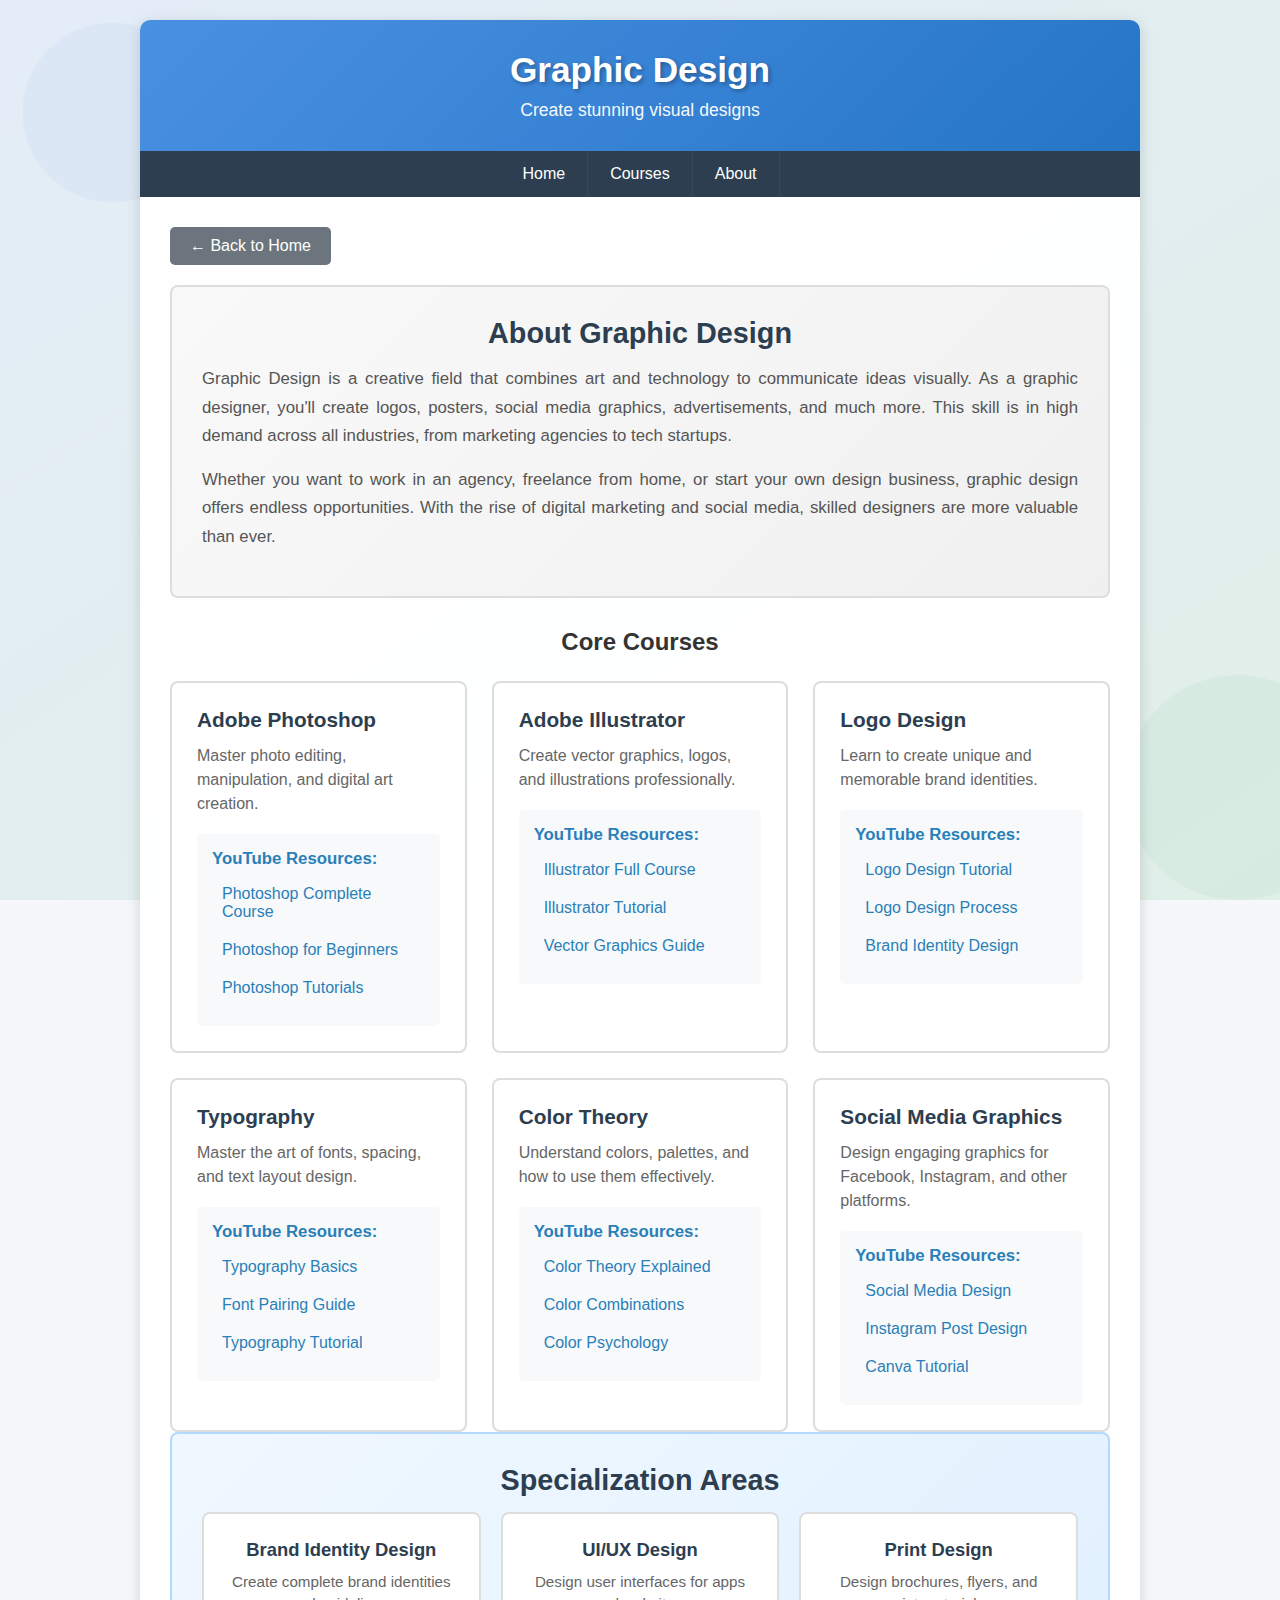
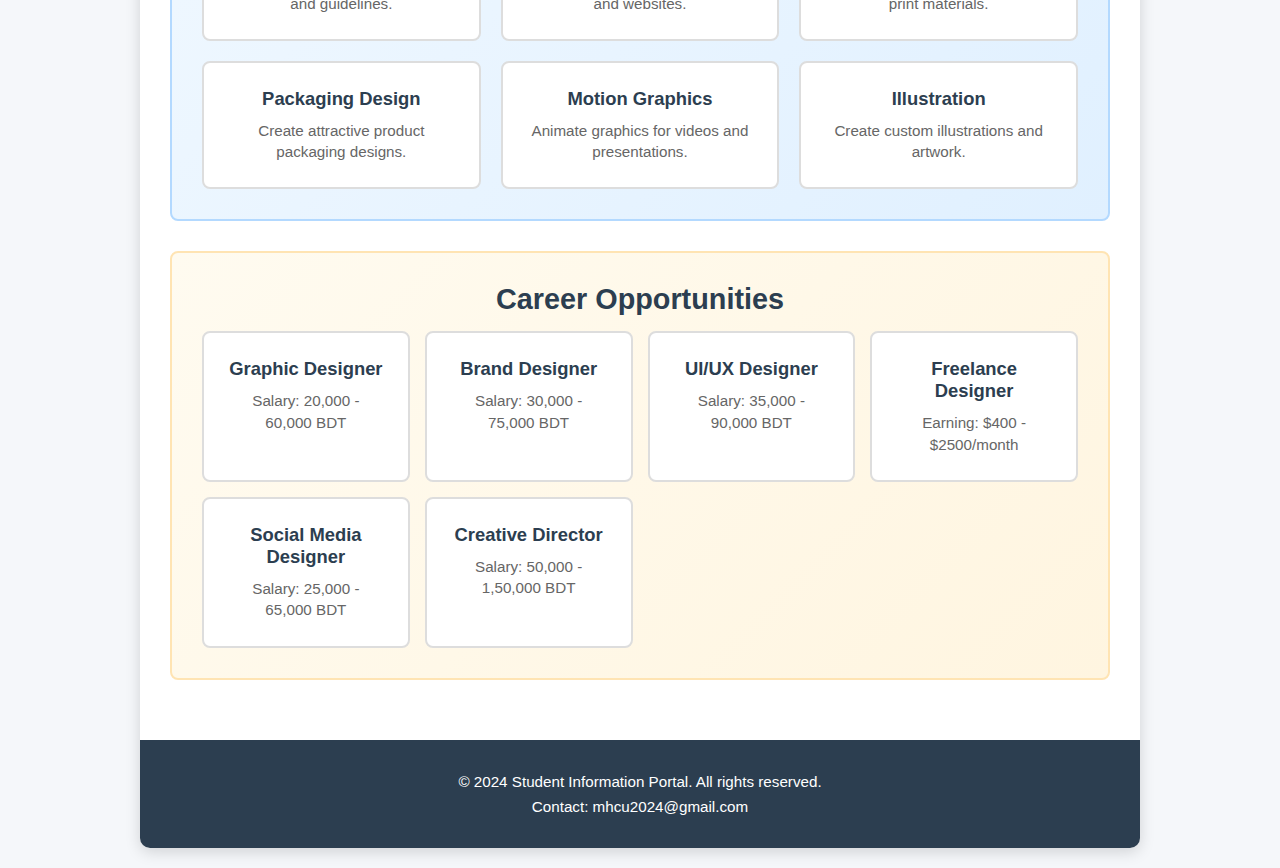
<file: graphics.html>
<!DOCTYPE html>
<html lang="en">
<head>
    <meta charset="UTF-8">
    <meta name="viewport" content="width=device-width, initial-scale=1.0">
    <title>Graphic Design - Student Portal</title>
    <link rel="stylesheet" href="styles.css">
</head>
<body>
    <div class="container">
        <header class="header cse-header">
            <h1>Graphic Design</h1>
            <p>Create stunning visual designs</p>
        </header>

        <nav class="nav-menu">
            <ul>
                <li><a href="index.html">Home</a></li>
                <li><a href="#courses">Courses</a></li>
                <li><a href="about.html">About</a></li>
            </ul>
        </nav>

        <main class="content">
            <a href="index.html" class="back-btn">← Back to Home</a>

            <section class="intro-section">
                <h2>About Graphic Design</h2>
                <p>
                    Graphic Design is a creative field that combines art and technology to communicate ideas visually. 
                    As a graphic designer, you'll create logos, posters, social media graphics, advertisements, and much more. 
                    This skill is in high demand across all industries, from marketing agencies to tech startups.
                </p>
                <p>
                    Whether you want to work in an agency, freelance from home, or start your own design business, graphic 
                    design offers endless opportunities. With the rise of digital marketing and social media, skilled designers 
                    are more valuable than ever.
                </p>
            </section>

            <section id="courses">
                <h2 style="text-align: center; margin-bottom: 25px; color: #333; font-weight: bold;">Core Courses</h2>
                <div class="courses-grid">
                    <div class="course-card">
                        <h3>Adobe Photoshop</h3>
                        <p>Master photo editing, manipulation, and digital art creation.</p>
                        <div class="resources">
                            <h4>YouTube Resources:</h4>
                            <ul class="resource-list">
                                <li><a href="https://www.youtube.com/watch?v=IyR_uYsRdPs" target="_blank">Photoshop Complete Course</a></li>
                                <li><a href="https://www.youtube.com/watch?v=3_gXJRGwX8E" target="_blank">Photoshop for Beginners</a></li>
                                <li><a href="https://www.youtube.com/watch?v=wPuxTU-d0oI" target="_blank">Photoshop Tutorials</a></li>
                            </ul>
                        </div>
                    </div>

                    <div class="course-card">
                        <h3>Adobe Illustrator</h3>
                        <p>Create vector graphics, logos, and illustrations professionally.</p>
                        <div class="resources">
                            <h4>YouTube Resources:</h4>
                            <ul class="resource-list">
                                <li><a href="https://www.youtube.com/watch?v=Ib8UBwu3yGA" target="_blank">Illustrator Full Course</a></li>
                                <li><a href="https://www.youtube.com/watch?v=z2bcqyRxFrI" target="_blank">Illustrator Tutorial</a></li>
                                <li><a href="https://www.youtube.com/watch?v=IBouhVWswXs" target="_blank">Vector Graphics Guide</a></li>
                            </ul>
                        </div>
                    </div>

                    <div class="course-card">
                        <h3>Logo Design</h3>
                        <p>Learn to create unique and memorable brand identities.</p>
                        <div class="resources">
                            <h4>YouTube Resources:</h4>
                            <ul class="resource-list">
                                <li><a href="https://www.youtube.com/watch?v=cKuPzs6GNjI" target="_blank">Logo Design Tutorial</a></li>
                                <li><a href="https://www.youtube.com/watch?v=pMOrmKyY5-g" target="_blank">Logo Design Process</a></li>
                                <li><a href="https://www.youtube.com/watch?v=NI1loPqcAZ0" target="_blank">Brand Identity Design</a></li>
                            </ul>
                        </div>
                    </div>

                    <div class="course-card">
                        <h3>Typography</h3>
                        <p>Master the art of fonts, spacing, and text layout design.</p>
                        <div class="resources">
                            <h4>YouTube Resources:</h4>
                            <ul class="resource-list">
                                <li><a href="https://www.youtube.com/watch?v=sByzHoiYFX0" target="_blank">Typography Basics</a></li>
                                <li><a href="https://www.youtube.com/watch?v=QrNi9FmdlxY" target="_blank">Font Pairing Guide</a></li>
                                <li><a href="https://www.youtube.com/watch?v=agbh1wbfJt8" target="_blank">Typography Tutorial</a></li>
                            </ul>
                        </div>
                    </div>

                    <div class="course-card">
                        <h3>Color Theory</h3>
                        <p>Understand colors, palettes, and how to use them effectively.</p>
                        <div class="resources">
                            <h4>YouTube Resources:</h4>
                            <ul class="resource-list">
                                <li><a href="https://www.youtube.com/watch?v=_2LLXnUdUIc" target="_blank">Color Theory Explained</a></li>
                                <li><a href="https://www.youtube.com/watch?v=1nw1h5IM1uE" target="_blank">Color Combinations</a></li>
                                <li><a href="https://www.youtube.com/watch?v=L1CK9bE3H_s" target="_blank">Color Psychology</a></li>
                            </ul>
                        </div>
                    </div>

                    <div class="course-card">
                        <h3>Social Media Graphics</h3>
                        <p>Design engaging graphics for Facebook, Instagram, and other platforms.</p>
                        <div class="resources">
                            <h4>YouTube Resources:</h4>
                            <ul class="resource-list">
                                <li><a href="https://www.youtube.com/watch?v=F9pXNMDXOZw" target="_blank">Social Media Design</a></li>
                                <li><a href="https://www.youtube.com/watch?v=YuuJDRbHZDs" target="_blank">Instagram Post Design</a></li>
                                <li><a href="https://www.youtube.com/watch?v=1J5VTnEJ1TU" target="_blank">Canva Tutorial</a></li>
                            </ul>
                        </div>
                    </div>
                </div>
            </section>

            <section class="specialization-section">
                <h2>Specialization Areas</h2>
                <div class="spec-grid">
                    <div class="spec-card">
                        <h4>Brand Identity Design</h4>
                        <p>Create complete brand identities and guidelines.</p>
                    </div>
                    <div class="spec-card">
                        <h4>UI/UX Design</h4>
                        <p>Design user interfaces for apps and websites.</p>
                    </div>
                    <div class="spec-card">
                        <h4>Print Design</h4>
                        <p>Design brochures, flyers, and print materials.</p>
                    </div>
                    <div class="spec-card">
                        <h4>Packaging Design</h4>
                        <p>Create attractive product packaging designs.</p>
                    </div>
                    <div class="spec-card">
                        <h4>Motion Graphics</h4>
                        <p>Animate graphics for videos and presentations.</p>
                    </div>
                    <div class="spec-card">
                        <h4>Illustration</h4>
                        <p>Create custom illustrations and artwork.</p>
                    </div>
                </div>
            </section>

            <section class="career-section">
                <h2>Career Opportunities</h2>
                <div class="career-list">
                    <div class="career-item">
                        <h4>Graphic Designer</h4>
                        <p>Salary: 20,000 - 60,000 BDT</p>
                    </div>
                    <div class="career-item">
                        <h4>Brand Designer</h4>
                        <p>Salary: 30,000 - 75,000 BDT</p>
                    </div>
                    <div class="career-item">
                        <h4>UI/UX Designer</h4>
                        <p>Salary: 35,000 - 90,000 BDT</p>
                    </div>
                    <div class="career-item">
                        <h4>Freelance Designer</h4>
                        <p>Earning: $400 - $2500/month</p>
                    </div>
                    <div class="career-item">
                        <h4>Social Media Designer</h4>
                        <p>Salary: 25,000 - 65,000 BDT</p>
                    </div>
                    <div class="career-item">
                        <h4>Creative Director</h4>
                        <p>Salary: 50,000 - 1,50,000 BDT</p>
                    </div>
                </div>
            </section>
        </main>

        <footer class="footer">
            <p>&copy; 2024 Student Information Portal. All rights reserved.</p>
            <p>Contact: mhcu2024@gmail.com</p>
        </footer>
    </div>
</body>
</html>
</file>
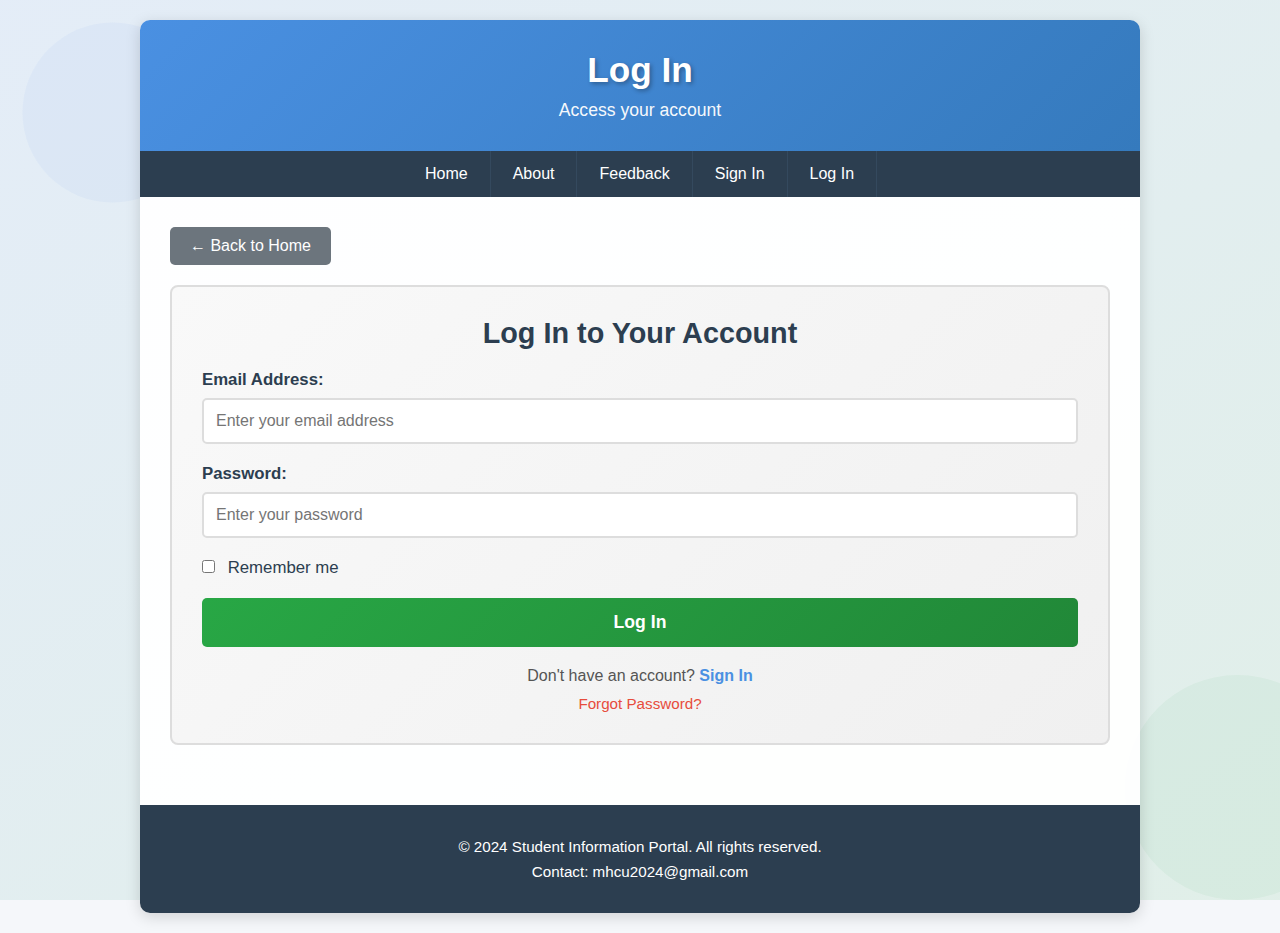
<file: login.html>
<!DOCTYPE html>
<html lang="en">
<head>
    <meta charset="UTF-8">
    <meta name="viewport" content="width=device-width, initial-scale=1.0">
    <title>Log In - Student Information Portal</title>
    <link rel="stylesheet" href="styles.css">
</head>
<body>
    <div class="container">
        <header class="header home-header">
            <h1>Log In</h1>
            <p>Access your account</p>
        </header>

        <nav class="nav-menu">
            <ul>
                <li><a href="index.html">Home</a></li>
                <li><a href="about.html">About</a></li>
                <li><a href="feedback.html">Feedback</a></li>
                <li><a href="signin.html">Sign In</a></li>
                <li><a href="login.html">Log In</a></li>
            </ul>
        </nav>

        <main class="content">
            <a href="index.html" class="back-btn">← Back to Home</a>

            <section class="form-section">
                <h2>Log In to Your Account</h2>
                <form id="loginForm" onsubmit="handleLogin(event)">
                    <div class="form-group">
                        <label for="email">Email Address:</label>
                        <input type="email" id="email" name="email" placeholder="Enter your email address" required>
                    </div>

                    <div class="form-group">
                        <label for="password">Password:</label>
                        <input type="password" id="password" name="password" placeholder="Enter your password" required>
                    </div>

                    <div class="form-group" style="text-align: left;">
                        <label style="font-weight: normal; cursor: pointer;">
                            <input type="checkbox" id="remember" name="remember" style="width: auto; margin-right: 8px;">
                            Remember me
                        </label>
                    </div>

                    <button type="submit" class="btn-submit">Log In</button>
                </form>

                <p style="text-align: center; margin-top: 20px; color: #555;">
                    Don't have an account? <a href="signin.html" style="color: #4a90e2; text-decoration: none; font-weight: bold;">Sign In</a>
                </p>

                <p style="text-align: center; margin-top: 10px;">
                    <a href="#" style="color: #e74c3c; text-decoration: none; font-size: 0.95em;">Forgot Password?</a>
                </p>
            </section>
        </main>

        <footer class="footer">
            <p>&copy; 2024 Student Information Portal. All rights reserved.</p>
            <p>Contact: mhcu2024@gmail.com</p>
        </footer>
    </div>

    <script>
        function handleLogin(event) {
            event.preventDefault();
            
            var email = document.getElementById('email').value;
            var password = document.getElementById('password').value;
            
            if (password.length < 6) {
                alert('Invalid password! Password must be at least 6 characters.');
                return false;
            }
            
            alert('Login successful!\nWelcome back to Student Information Portal.');
            
            document.getElementById('loginForm').reset();
            
            setTimeout(function() {
                window.location.href = 'index.html';
            }, 1000);
            
            return false;
        }
    </script>
</body>
</html>
</file>
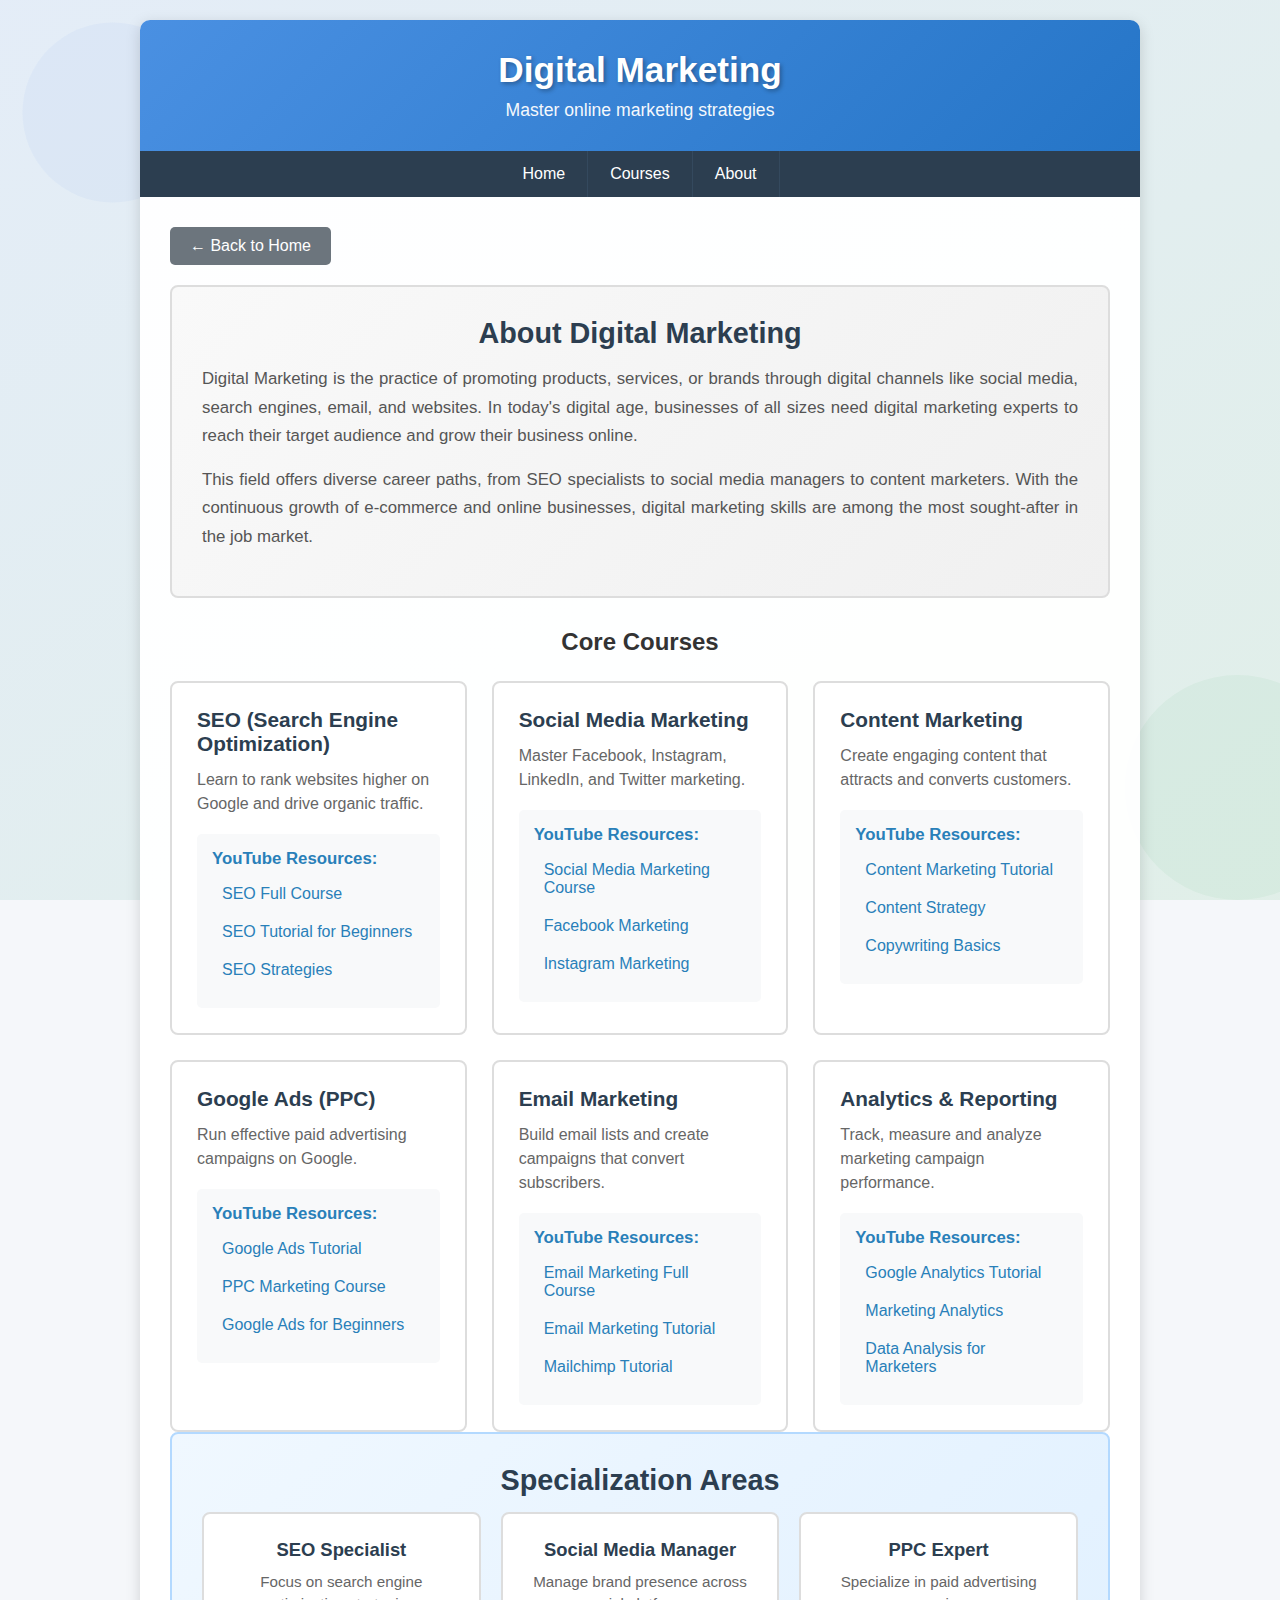
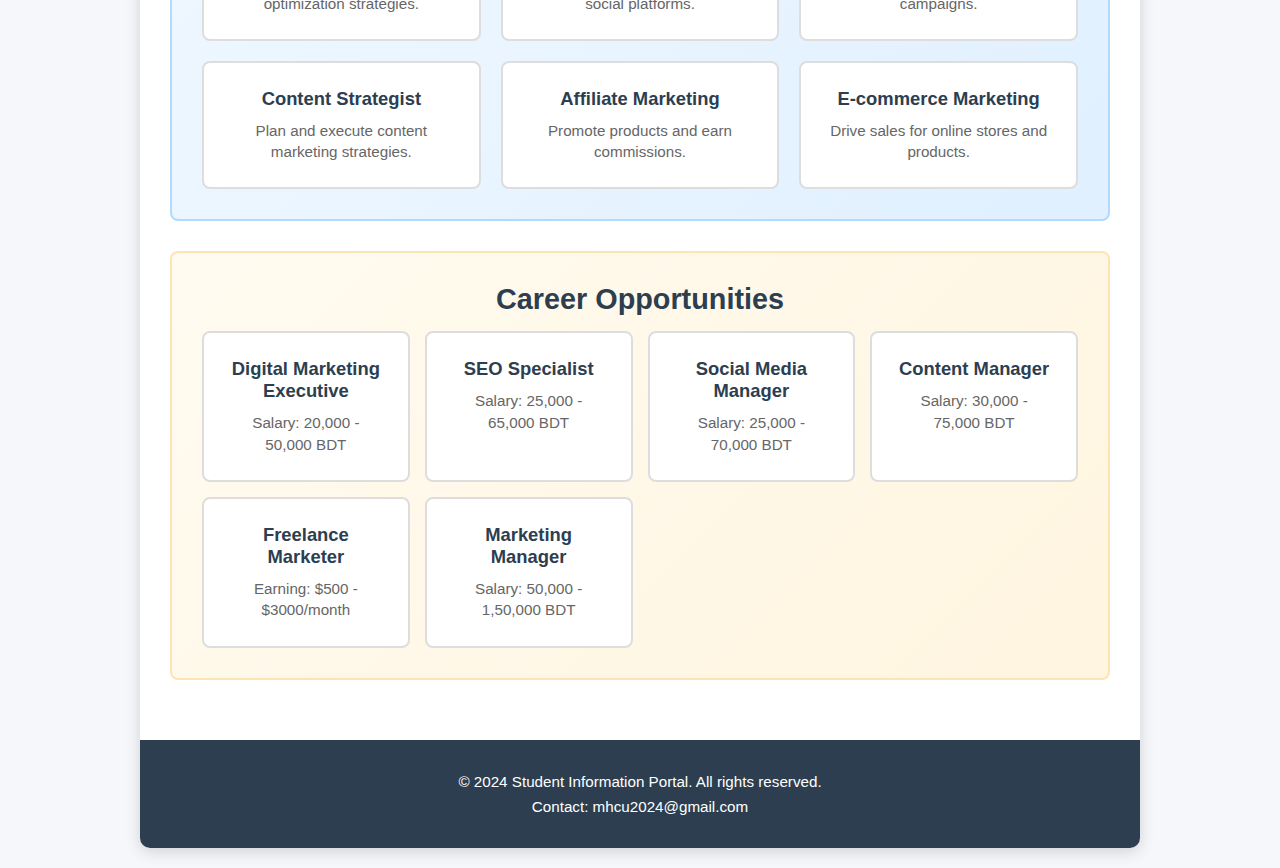
<file: marketing.html>
<!DOCTYPE html>
<html lang="en">
<head>
    <meta charset="UTF-8">
    <meta name="viewport" content="width=device-width, initial-scale=1.0">
    <title>Digital Marketing - Student Portal</title>
    <link rel="stylesheet" href="styles.css">
</head>
<body>
    <div class="container">
        <header class="header cse-header">
            <h1>Digital Marketing</h1>
            <p>Master online marketing strategies</p>
        </header>

        <nav class="nav-menu">
            <ul>
                <li><a href="index.html">Home</a></li>
                <li><a href="#courses">Courses</a></li>
                <li><a href="about.html">About</a></li>
            </ul>
        </nav>

        <main class="content">
            <a href="index.html" class="back-btn">← Back to Home</a>

            <section class="intro-section">
                <h2>About Digital Marketing</h2>
                <p>
                    Digital Marketing is the practice of promoting products, services, or brands through digital channels 
                    like social media, search engines, email, and websites. In today's digital age, businesses of all sizes 
                    need digital marketing experts to reach their target audience and grow their business online.
                </p>
                <p>
                    This field offers diverse career paths, from SEO specialists to social media managers to content marketers. 
                    With the continuous growth of e-commerce and online businesses, digital marketing skills are among the 
                    most sought-after in the job market.
                </p>
            </section>

            <section id="courses">
                <h2 style="text-align: center; margin-bottom: 25px; color: #333; font-weight: bold;">Core Courses</h2>
                <div class="courses-grid">
                    <div class="course-card">
                        <h3>SEO (Search Engine Optimization)</h3>
                        <p>Learn to rank websites higher on Google and drive organic traffic.</p>
                        <div class="resources">
                            <h4>YouTube Resources:</h4>
                            <ul class="resource-list">
                                <li><a href="https://www.youtube.com/watch?v=SnxeXZpZkI0" target="_blank">SEO Full Course</a></li>
                                <li><a href="https://www.youtube.com/watch?v=xsVTqzratPs" target="_blank">SEO Tutorial for Beginners</a></li>
                                <li><a href="https://www.youtube.com/watch?v=DvwS7cV9GmQ" target="_blank">SEO Strategies</a></li>
                            </ul>
                        </div>
                    </div>

                    <div class="course-card">
                        <h3>Social Media Marketing</h3>
                        <p>Master Facebook, Instagram, LinkedIn, and Twitter marketing.</p>
                        <div class="resources">
                            <h4>YouTube Resources:</h4>
                            <ul class="resource-list">
                                <li><a href="https://www.youtube.com/watch?v=SWNbGXdsij0" target="_blank">Social Media Marketing Course</a></li>
                                <li><a href="https://www.youtube.com/watch?v=5S3ZRB4pG8E" target="_blank">Facebook Marketing</a></li>
                                <li><a href="https://www.youtube.com/watch?v=E84qcPcO-NY" target="_blank">Instagram Marketing</a></li>
                            </ul>
                        </div>
                    </div>

                    <div class="course-card">
                        <h3>Content Marketing</h3>
                        <p>Create engaging content that attracts and converts customers.</p>
                        <div class="resources">
                            <h4>YouTube Resources:</h4>
                            <ul class="resource-list">
                                <li><a href="https://www.youtube.com/watch?v=DpKQ2bwKJPU" target="_blank">Content Marketing Tutorial</a></li>
                                <li><a href="https://www.youtube.com/watch?v=SVFLEjgMxq4" target="_blank">Content Strategy</a></li>
                                <li><a href="https://www.youtube.com/watch?v=n0K-8fABMOw" target="_blank">Copywriting Basics</a></li>
                            </ul>
                        </div>
                    </div>

                    <div class="course-card">
                        <h3>Google Ads (PPC)</h3>
                        <p>Run effective paid advertising campaigns on Google.</p>
                        <div class="resources">
                            <h4>YouTube Resources:</h4>
                            <ul class="resource-list">
                                <li><a href="https://www.youtube.com/watch?v=jcTiGUMQ5Tw" target="_blank">Google Ads Tutorial</a></li>
                                <li><a href="https://www.youtube.com/watch?v=wQq-hNkyGfE" target="_blank">PPC Marketing Course</a></li>
                                <li><a href="https://www.youtube.com/watch?v=255Z03mktHk" target="_blank">Google Ads for Beginners</a></li>
                            </ul>
                        </div>
                    </div>

                    <div class="course-card">
                        <h3>Email Marketing</h3>
                        <p>Build email lists and create campaigns that convert subscribers.</p>
                        <div class="resources">
                            <h4>YouTube Resources:</h4>
                            <ul class="resource-list">
                                <li><a href="https://www.youtube.com/watch?v=Y4UvHSd9Jgg" target="_blank">Email Marketing Full Course</a></li>
                                <li><a href="https://www.youtube.com/watch?v=ZaTnAzbwisk" target="_blank">Email Marketing Tutorial</a></li>
                                <li><a href="https://www.youtube.com/watch?v=H1PiC8q0I3E" target="_blank">Mailchimp Tutorial</a></li>
                            </ul>
                        </div>
                    </div>

                    <div class="course-card">
                        <h3>Analytics & Reporting</h3>
                        <p>Track, measure and analyze marketing campaign performance.</p>
                        <div class="resources">
                            <h4>YouTube Resources:</h4>
                            <ul class="resource-list">
                                <li><a href="https://www.youtube.com/watch?v=gBeMELnxdIg" target="_blank">Google Analytics Tutorial</a></li>
                                <li><a href="https://www.youtube.com/watch?v=rrCnRnb_qA0" target="_blank">Marketing Analytics</a></li>
                                <li><a href="https://www.youtube.com/watch?v=v5ittMolHPM" target="_blank">Data Analysis for Marketers</a></li>
                            </ul>
                        </div>
                    </div>
                </div>
            </section>

            <section class="specialization-section">
                <h2>Specialization Areas</h2>
                <div class="spec-grid">
                    <div class="spec-card">
                        <h4>SEO Specialist</h4>
                        <p>Focus on search engine optimization strategies.</p>
                    </div>
                    <div class="spec-card">
                        <h4>Social Media Manager</h4>
                        <p>Manage brand presence across social platforms.</p>
                    </div>
                    <div class="spec-card">
                        <h4>PPC Expert</h4>
                        <p>Specialize in paid advertising campaigns.</p>
                    </div>
                    <div class="spec-card">
                        <h4>Content Strategist</h4>
                        <p>Plan and execute content marketing strategies.</p>
                    </div>
                    <div class="spec-card">
                        <h4>Affiliate Marketing</h4>
                        <p>Promote products and earn commissions.</p>
                    </div>
                    <div class="spec-card">
                        <h4>E-commerce Marketing</h4>
                        <p>Drive sales for online stores and products.</p>
                    </div>
                </div>
            </section>

            <section class="career-section">
                <h2>Career Opportunities</h2>
                <div class="career-list">
                    <div class="career-item">
                        <h4>Digital Marketing Executive</h4>
                        <p>Salary: 20,000 - 50,000 BDT</p>
                    </div>
                    <div class="career-item">
                        <h4>SEO Specialist</h4>
                        <p>Salary: 25,000 - 65,000 BDT</p>
                    </div>
                    <div class="career-item">
                        <h4>Social Media Manager</h4>
                        <p>Salary: 25,000 - 70,000 BDT</p>
                    </div>
                    <div class="career-item">
                        <h4>Content Manager</h4>
                        <p>Salary: 30,000 - 75,000 BDT</p>
                    </div>
                    <div class="career-item">
                        <h4>Freelance Marketer</h4>
                        <p>Earning: $500 - $3000/month</p>
                    </div>
                    <div class="career-item">
                        <h4>Marketing Manager</h4>
                        <p>Salary: 50,000 - 1,50,000 BDT</p>
                    </div>
                </div>
            </section>
        </main>

        <footer class="footer">
            <p>&copy; 2024 Student Information Portal. All rights reserved.</p>
            <p>Contact: mhcu2024@gmail.com</p>
        </footer>
    </div>
</body>
</html>
</file>
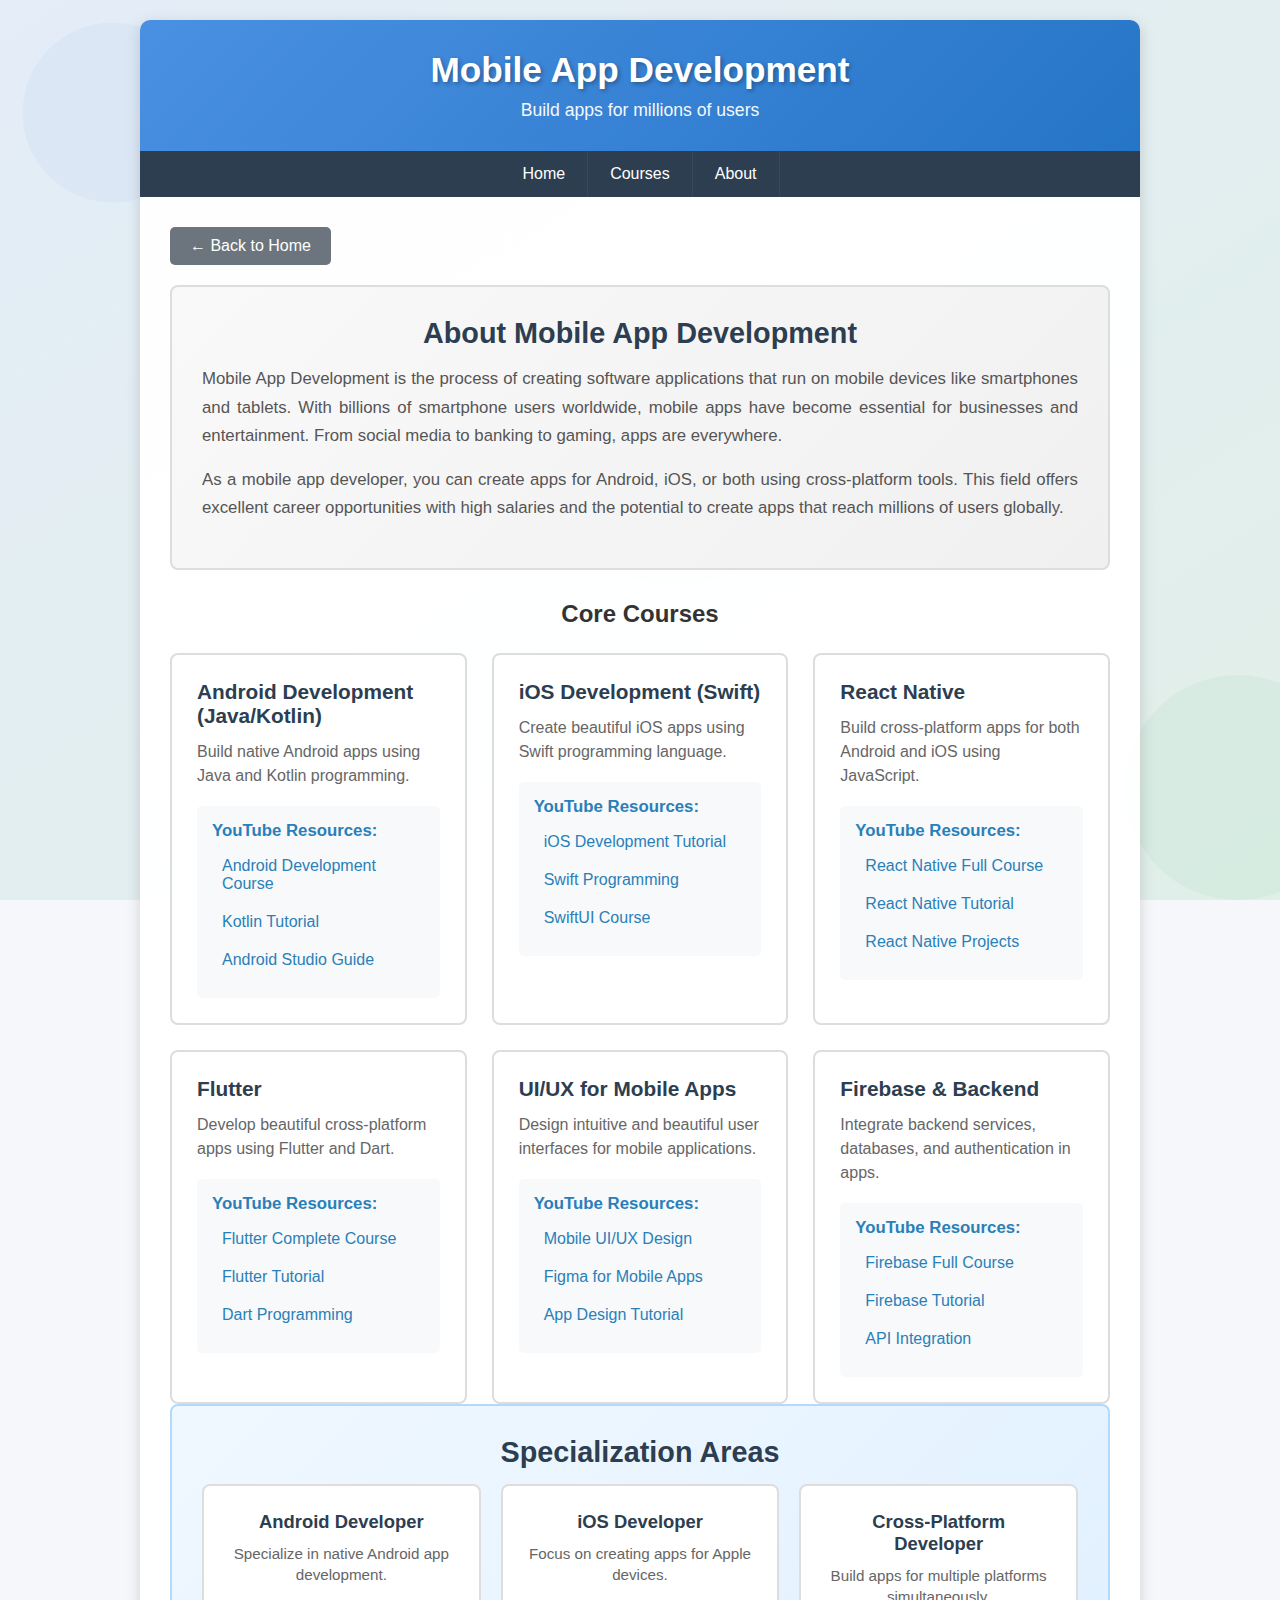
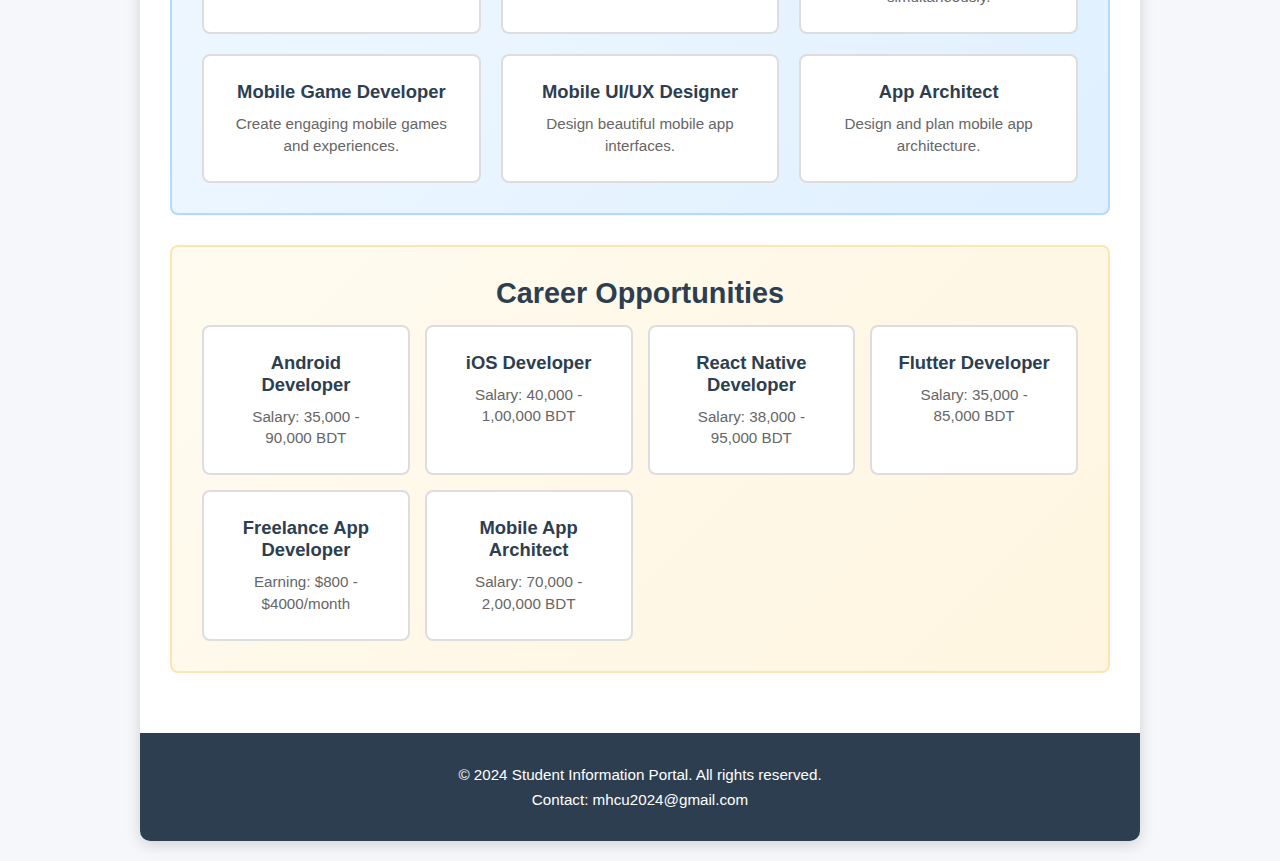
<file: mobiledev.html>
<!DOCTYPE html>
<html lang="en">
<head>
    <meta charset="UTF-8">
    <meta name="viewport" content="width=device-width, initial-scale=1.0">
    <title>Mobile App Development - Student Portal</title>
    <link rel="stylesheet" href="styles.css">
</head>
<body>
    <div class="container">
        <header class="header cse-header">
            <h1>Mobile App Development</h1>
            <p>Build apps for millions of users</p>
        </header>

        <nav class="nav-menu">
            <ul>
                <li><a href="index.html">Home</a></li>
                <li><a href="#courses">Courses</a></li>
                <li><a href="about.html">About</a></li>
            </ul>
        </nav>

        <main class="content">
            <a href="index.html" class="back-btn">← Back to Home</a>

            <section class="intro-section">
                <h2>About Mobile App Development</h2>
                <p>
                    Mobile App Development is the process of creating software applications that run on mobile devices like 
                    smartphones and tablets. With billions of smartphone users worldwide, mobile apps have become essential 
                    for businesses and entertainment. From social media to banking to gaming, apps are everywhere.
                </p>
                <p>
                    As a mobile app developer, you can create apps for Android, iOS, or both using cross-platform tools. 
                    This field offers excellent career opportunities with high salaries and the potential to create apps 
                    that reach millions of users globally.
                </p>
            </section>

            <section id="courses">
                <h2 style="text-align: center; margin-bottom: 25px; color: #333; font-weight: bold;">Core Courses</h2>
                <div class="courses-grid">
                    <div class="course-card">
                        <h3>Android Development (Java/Kotlin)</h3>
                        <p>Build native Android apps using Java and Kotlin programming.</p>
                        <div class="resources">
                            <h4>YouTube Resources:</h4>
                            <ul class="resource-list">
                                <li><a href="https://www.youtube.com/watch?v=fis26HvvDII" target="_blank">Android Development Course</a></li>
                                <li><a href="https://www.youtube.com/watch?v=BCSlZIUj18Y" target="_blank">Kotlin Tutorial</a></li>
                                <li><a href="https://www.youtube.com/watch?v=aS__9RbCyHg" target="_blank">Android Studio Guide</a></li>
                            </ul>
                        </div>
                    </div>

                    <div class="course-card">
                        <h3>iOS Development (Swift)</h3>
                        <p>Create beautiful iOS apps using Swift programming language.</p>
                        <div class="resources">
                            <h4>YouTube Resources:</h4>
                            <ul class="resource-list">
                                <li><a href="https://www.youtube.com/watch?v=09TeUXjzpKs" target="_blank">iOS Development Tutorial</a></li>
                                <li><a href="https://www.youtube.com/watch?v=8Xg7E9shq0U" target="_blank">Swift Programming</a></li>
                                <li><a href="https://www.youtube.com/watch?v=CwA1VWP0Ldw" target="_blank">SwiftUI Course</a></li>
                            </ul>
                        </div>
                    </div>

                    <div class="course-card">
                        <h3>React Native</h3>
                        <p>Build cross-platform apps for both Android and iOS using JavaScript.</p>
                        <div class="resources">
                            <h4>YouTube Resources:</h4>
                            <ul class="resource-list">
                                <li><a href="https://www.youtube.com/watch?v=0-S5a0eXPoc" target="_blank">React Native Full Course</a></li>
                                <li><a href="https://www.youtube.com/watch?v=ur6I5m2nTvk" target="_blank">React Native Tutorial</a></li>
                                <li><a href="https://www.youtube.com/watch?v=ANdSdIlgsEw" target="_blank">React Native Projects</a></li>
                            </ul>
                        </div>
                    </div>

                    <div class="course-card">
                        <h3>Flutter</h3>
                        <p>Develop beautiful cross-platform apps using Flutter and Dart.</p>
                        <div class="resources">
                            <h4>YouTube Resources:</h4>
                            <ul class="resource-list">
                                <li><a href="https://www.youtube.com/watch?v=VPvVD8t02U8" target="_blank">Flutter Complete Course</a></li>
                                <li><a href="https://www.youtube.com/watch?v=1ukSR1GRtMU" target="_blank">Flutter Tutorial</a></li>
                                <li><a href="https://www.youtube.com/watch?v=x0uinJvhNxI" target="_blank">Dart Programming</a></li>
                            </ul>
                        </div>
                    </div>

                    <div class="course-card">
                        <h3>UI/UX for Mobile Apps</h3>
                        <p>Design intuitive and beautiful user interfaces for mobile applications.</p>
                        <div class="resources">
                            <h4>YouTube Resources:</h4>
                            <ul class="resource-list">
                                <li><a href="https://www.youtube.com/watch?v=68w2VwalD5w" target="_blank">Mobile UI/UX Design</a></li>
                                <li><a href="https://www.youtube.com/watch?v=uL2ZB7XXIgg" target="_blank">Figma for Mobile Apps</a></li>
                                <li><a href="https://www.youtube.com/watch?v=c9Wg6Cb_YlU" target="_blank">App Design Tutorial</a></li>
                            </ul>
                        </div>
                    </div>

                    <div class="course-card">
                        <h3>Firebase & Backend</h3>
                        <p>Integrate backend services, databases, and authentication in apps.</p>
                        <div class="resources">
                            <h4>YouTube Resources:</h4>
                            <ul class="resource-list">
                                <li><a href="https://www.youtube.com/watch?v=fgdpvwEWJ9M" target="_blank">Firebase Full Course</a></li>
                                <li><a href="https://www.youtube.com/watch?v=q5J5ho7YUhA" target="_blank">Firebase Tutorial</a></li>
                                <li><a href="https://www.youtube.com/watch?v=PKwu15ldZ7k" target="_blank">API Integration</a></li>
                            </ul>
                        </div>
                    </div>
                </div>
            </section>

            <section class="specialization-section">
                <h2>Specialization Areas</h2>
                <div class="spec-grid">
                    <div class="spec-card">
                        <h4>Android Developer</h4>
                        <p>Specialize in native Android app development.</p>
                    </div>
                    <div class="spec-card">
                        <h4>iOS Developer</h4>
                        <p>Focus on creating apps for Apple devices.</p>
                    </div>
                    <div class="spec-card">
                        <h4>Cross-Platform Developer</h4>
                        <p>Build apps for multiple platforms simultaneously.</p>
                    </div>
                    <div class="spec-card">
                        <h4>Mobile Game Developer</h4>
                        <p>Create engaging mobile games and experiences.</p>
                    </div>
                    <div class="spec-card">
                        <h4>Mobile UI/UX Designer</h4>
                        <p>Design beautiful mobile app interfaces.</p>
                    </div>
                    <div class="spec-card">
                        <h4>App Architect</h4>
                        <p>Design and plan mobile app architecture.</p>
                    </div>
                </div>
            </section>

            <section class="career-section">
                <h2>Career Opportunities</h2>
                <div class="career-list">
                    <div class="career-item">
                        <h4>Android Developer</h4>
                        <p>Salary: 35,000 - 90,000 BDT</p>
                    </div>
                    <div class="career-item">
                        <h4>iOS Developer</h4>
                        <p>Salary: 40,000 - 1,00,000 BDT</p>
                    </div>
                    <div class="career-item">
                        <h4>React Native Developer</h4>
                        <p>Salary: 38,000 - 95,000 BDT</p>
                    </div>
                    <div class="career-item">
                        <h4>Flutter Developer</h4>
                        <p>Salary: 35,000 - 85,000 BDT</p>
                    </div>
                    <div class="career-item">
                        <h4>Freelance App Developer</h4>
                        <p>Earning: $800 - $4000/month</p>
                    </div>
                    <div class="career-item">
                        <h4>Mobile App Architect</h4>
                        <p>Salary: 70,000 - 2,00,000 BDT</p>
                    </div>
                </div>
            </section>
        </main>

        <footer class="footer">
            <p>&copy; 2024 Student Information Portal. All rights reserved.</p>
            <p>Contact: mhcu2024@gmail.com</p>
        </footer>
    </div>
</body>
</html>
</file>
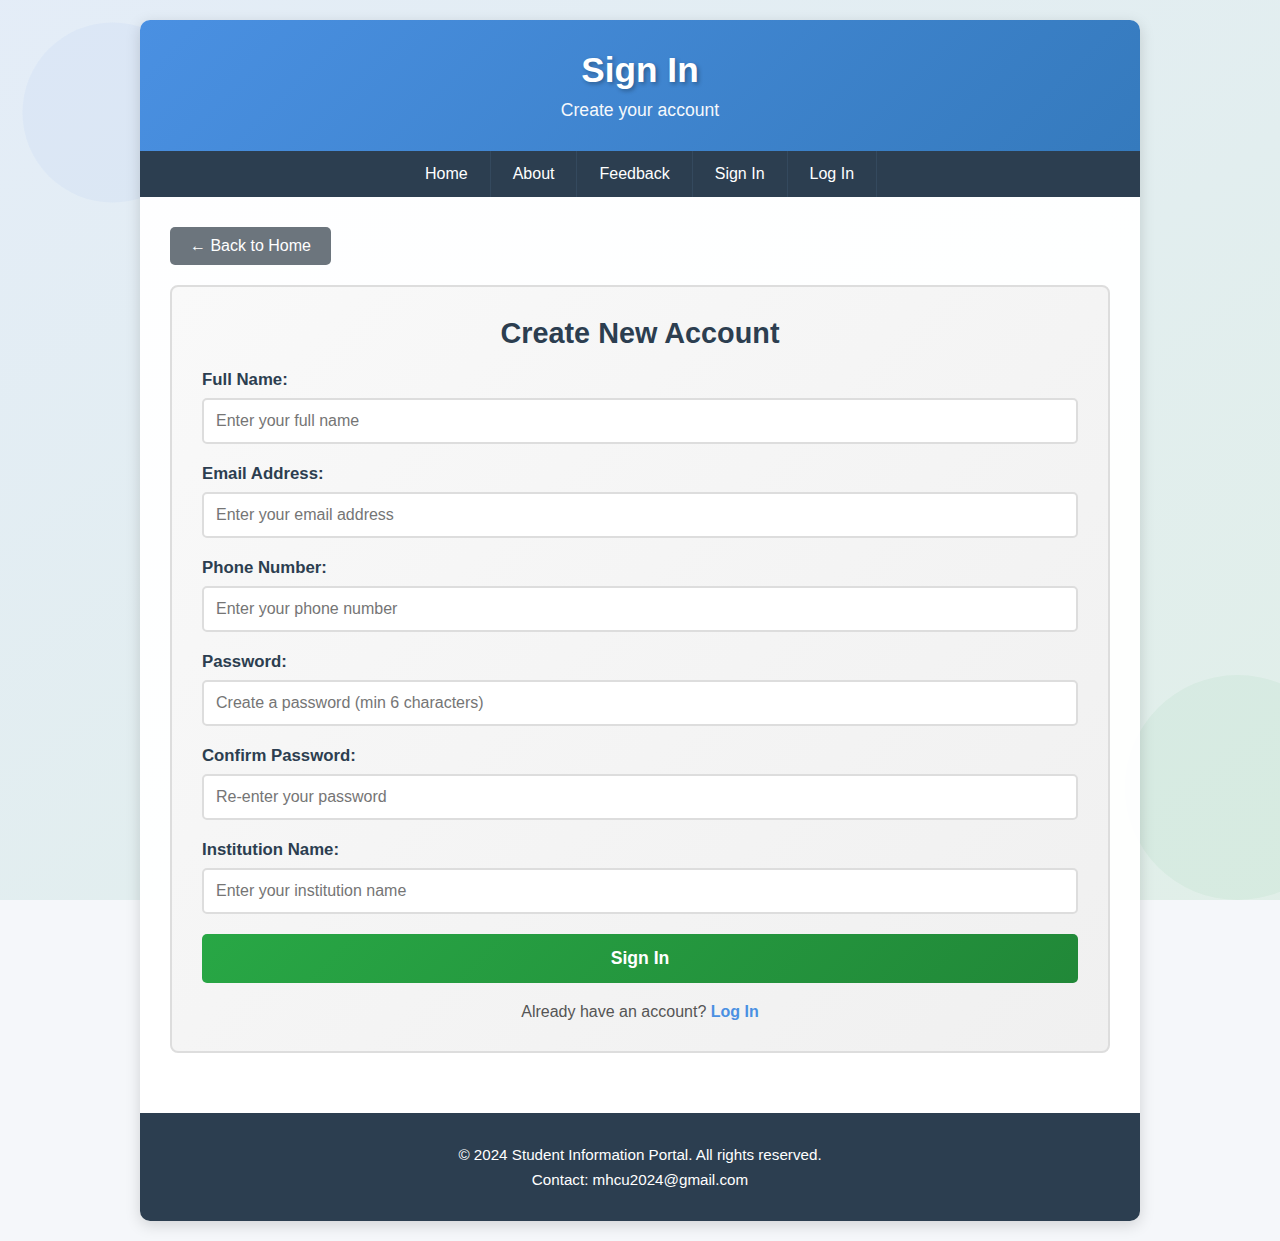
<file: signin.html>
<!DOCTYPE html>
<html lang="en">
<head>
    <meta charset="UTF-8">
    <meta name="viewport" content="width=device-width, initial-scale=1.0">
    <title>Sign In - Student Information Portal</title>
    <link rel="stylesheet" href="styles.css">
</head>
<body>
    <div class="container">
        <header class="header home-header">
            <h1>Sign In</h1>
            <p>Create your account</p>
        </header>

        <nav class="nav-menu">
            <ul>
                <li><a href="index.html">Home</a></li>
                <li><a href="about.html">About</a></li>
                <li><a href="feedback.html">Feedback</a></li>
                <li><a href="signin.html">Sign In</a></li>
                <li><a href="login.html">Log In</a></li>
            </ul>
        </nav>

        <main class="content">
            <a href="index.html" class="back-btn">← Back to Home</a>

            <section class="form-section">
                <h2>Create New Account</h2>
                <form id="signinForm" onsubmit="handleSignIn(event)">
                    <div class="form-group">
                        <label for="fullname">Full Name:</label>
                        <input type="text" id="fullname" name="fullname" placeholder="Enter your full name" required>
                    </div>

                    <div class="form-group">
                        <label for="email">Email Address:</label>
                        <input type="email" id="email" name="email" placeholder="Enter your email address" required>
                    </div>

                    <div class="form-group">
                        <label for="phone">Phone Number:</label>
                        <input type="tel" id="phone" name="phone" placeholder="Enter your phone number" required>
                    </div>

                    <div class="form-group">
                        <label for="password">Password:</label>
                        <input type="password" id="password" name="password" placeholder="Create a password (min 6 characters)" required minlength="6">
                    </div>

                    <div class="form-group">
                        <label for="confirmPassword">Confirm Password:</label>
                        <input type="password" id="confirmPassword" name="confirmPassword" placeholder="Re-enter your password" required minlength="6">
                    </div>

                    <div class="form-group">
                        <label for="institution">Institution Name:</label>
                        <input type="text" id="institution" name="institution" placeholder="Enter your institution name">
                    </div>

                    <button type="submit" class="btn-submit">Sign In</button>
                </form>

                <p style="text-align: center; margin-top: 20px; color: #555;">
                    Already have an account? <a href="login.html" style="color: #4a90e2; text-decoration: none; font-weight: bold;">Log In</a>
                </p>
            </section>
        </main>

        <footer class="footer">
            <p>&copy; 2024 Student Information Portal. All rights reserved.</p>
            <p>Contact: mhcu2024@gmail.com</p>
        </footer>
    </div>

    <script>
        function handleSignIn(event) {
            event.preventDefault();
            
            var password = document.getElementById('password').value;
            var confirmPassword = document.getElementById('confirmPassword').value;
            
            if (password !== confirmPassword) {
                alert('Passwords do not match! Please try again.');
                return false;
            }
            
            var fullname = document.getElementById('fullname').value;
            var email = document.getElementById('email').value;
            
            alert('Account created successfully for ' + fullname + '!\nWelcome to Student Information Portal.');
            
            document.getElementById('signinForm').reset();
            
            setTimeout(function() {
                window.location.href = 'login.html';
            }, 1000);
            
            return false;
        }
    </script>
</body>
</html>
</file>
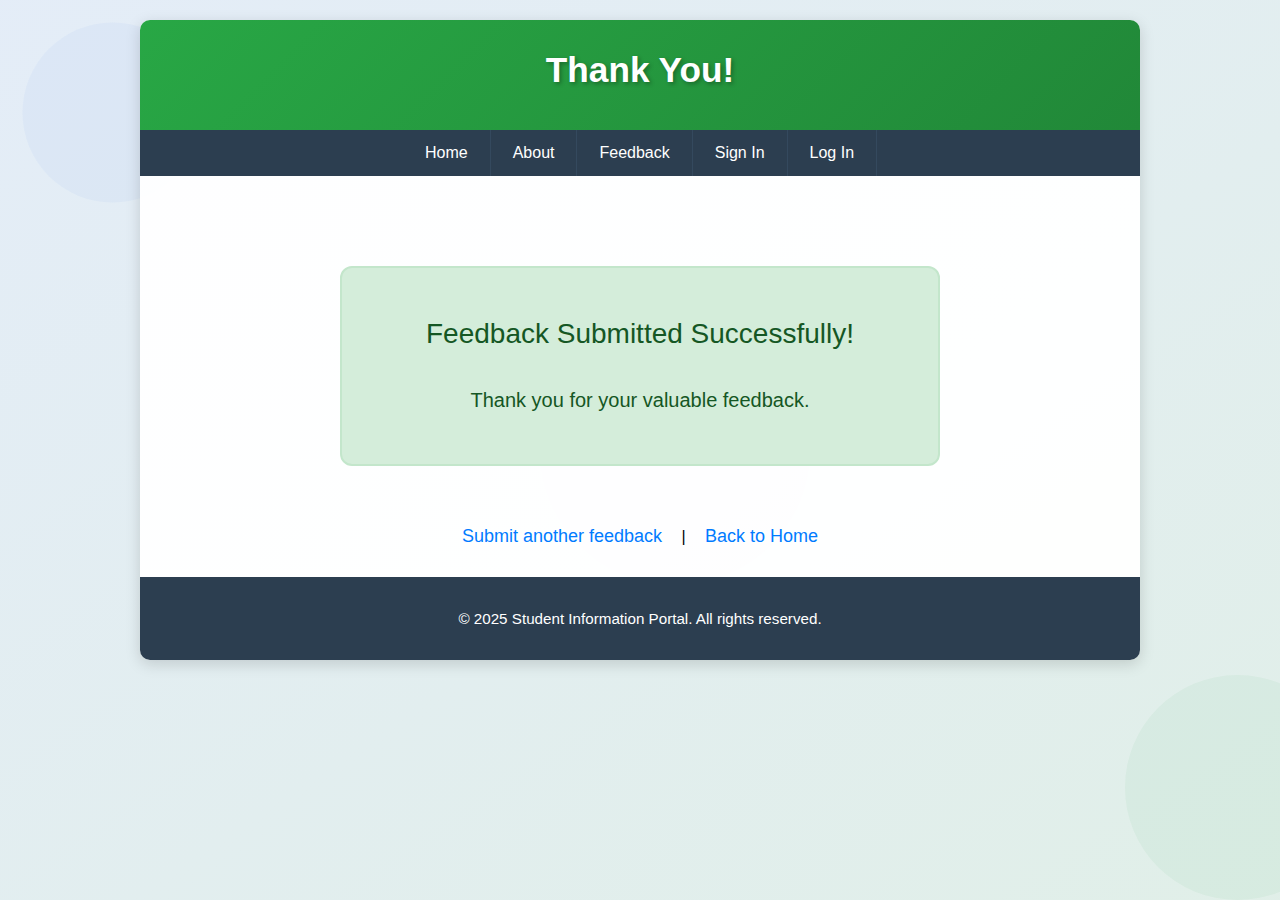
<file: thankyou.html>
<!DOCTYPE html>
<html lang="en">
<head>
    <meta charset="UTF-8">
    <meta name="viewport" content="width=device-width, initial-scale=1.0">
    <title>Thank You - Student Information Portal</title>
    <link rel="stylesheet" href="styles.css">
    <style>
        .success-box {
            background: #d4edda;
            color: #155724;
            padding: 50px;
            border-radius: 12px;
            text-align: center;
            max-width: 600px;
            margin: 60px auto;
            font-size: 28px;
            border: 2px solid #c3e6cb;
        }
        .back-links a { color: #007bff; text-decoration: none; font-size: 18px; margin: 0 15px; }
    </style>
</head>
<body>
    <div class="container">
        <header class="header about-header">
            <h1>Thank You!</h1>
        </header>

        <nav class="nav-menu">
            <ul>
                <li><a href="index.html">Home</a></li>
                <li><a href="about.html">About</a></li>
                <li><a href="feedback.html">Feedback</a></li>
                <li><a href="signin.html">Sign In</a></li>
                <li><a href="login.html">Log In</a></li>
            </ul>
        </nav>

        <main class="content">
            <div class="success-box">
                Feedback Submitted Successfully!<br><br>
                <span style="font-size:20px; font-weight:normal;">Thank you for your valuable feedback.</span>
            </div>

            <p style="text-align:center;" class="back-links">
                <a href="feedback.html">Submit another feedback</a> | 
                <a href="index.html">Back to Home</a>
            </p>
        </main>

        <footer class="footer">
            <p>&copy; 2025 Student Information Portal. All rights reserved.</p>
        </footer>
    </div>
</body>
</html>
</file>
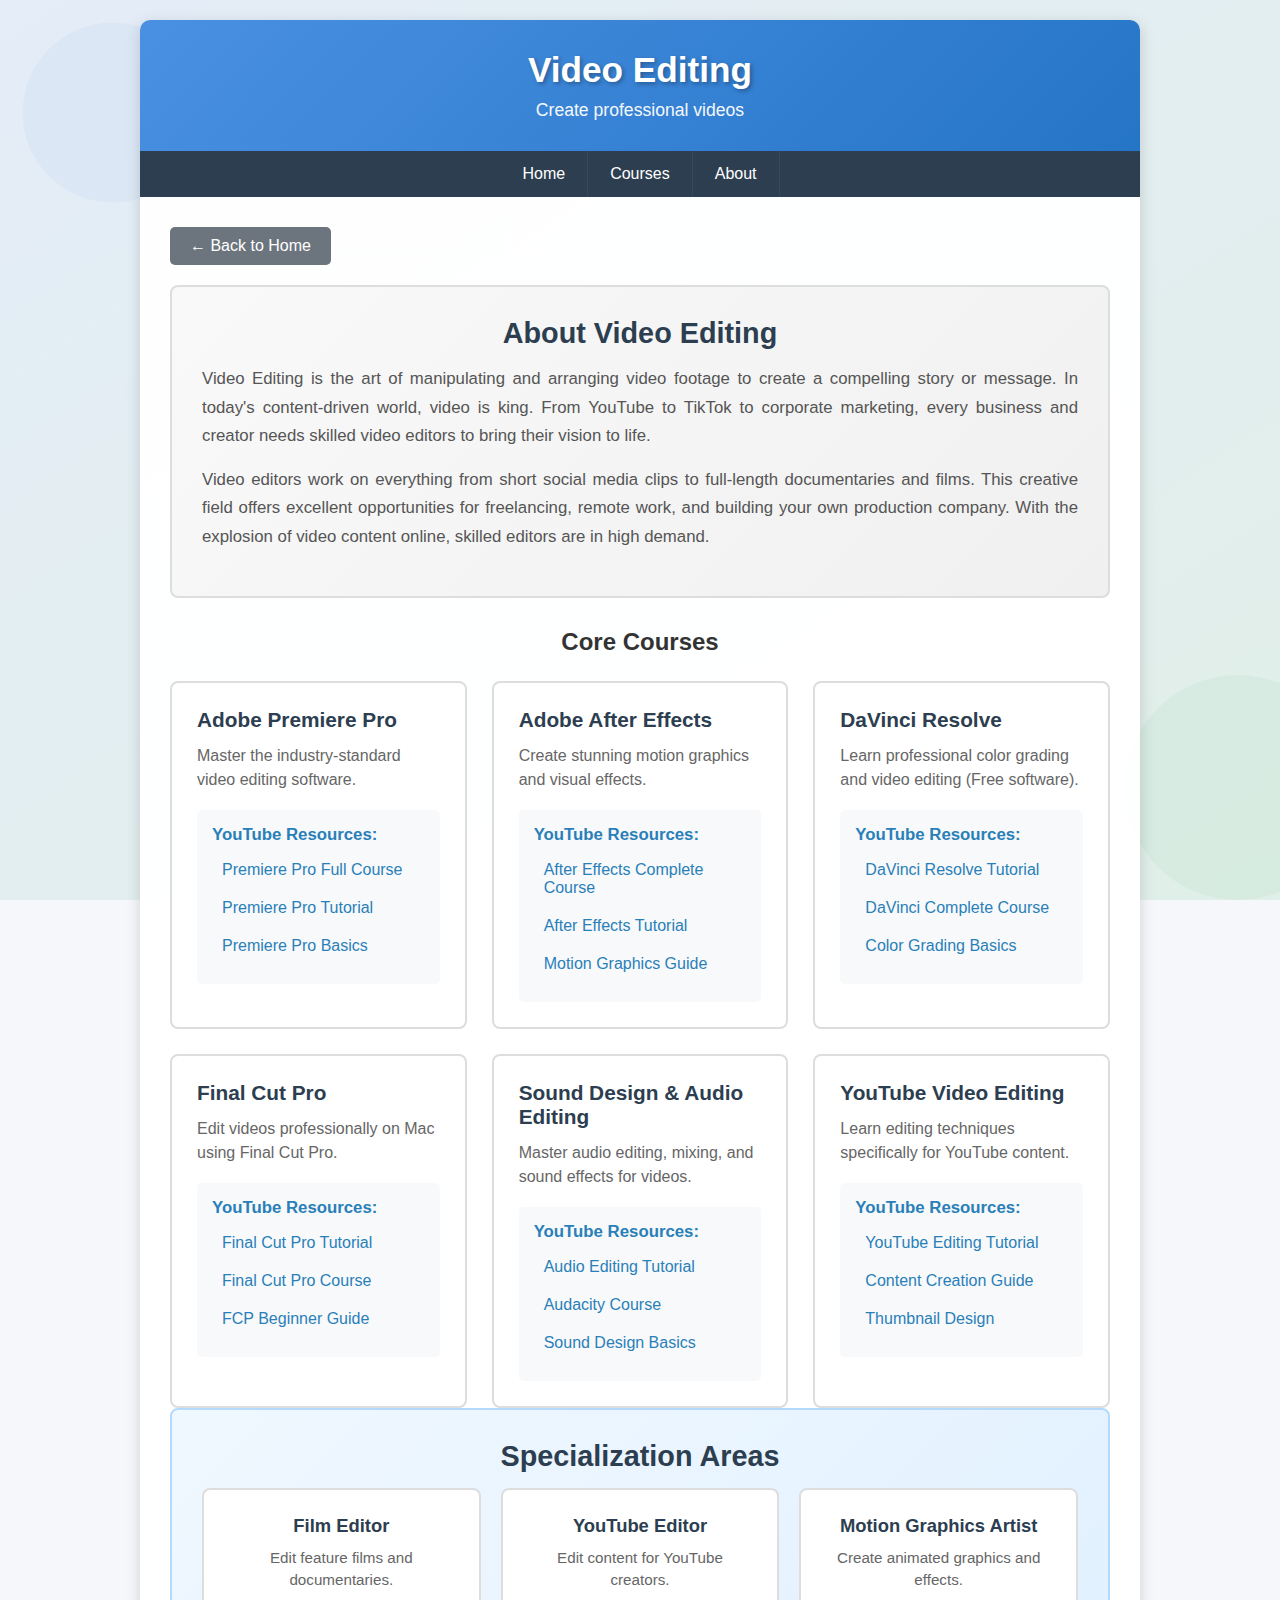
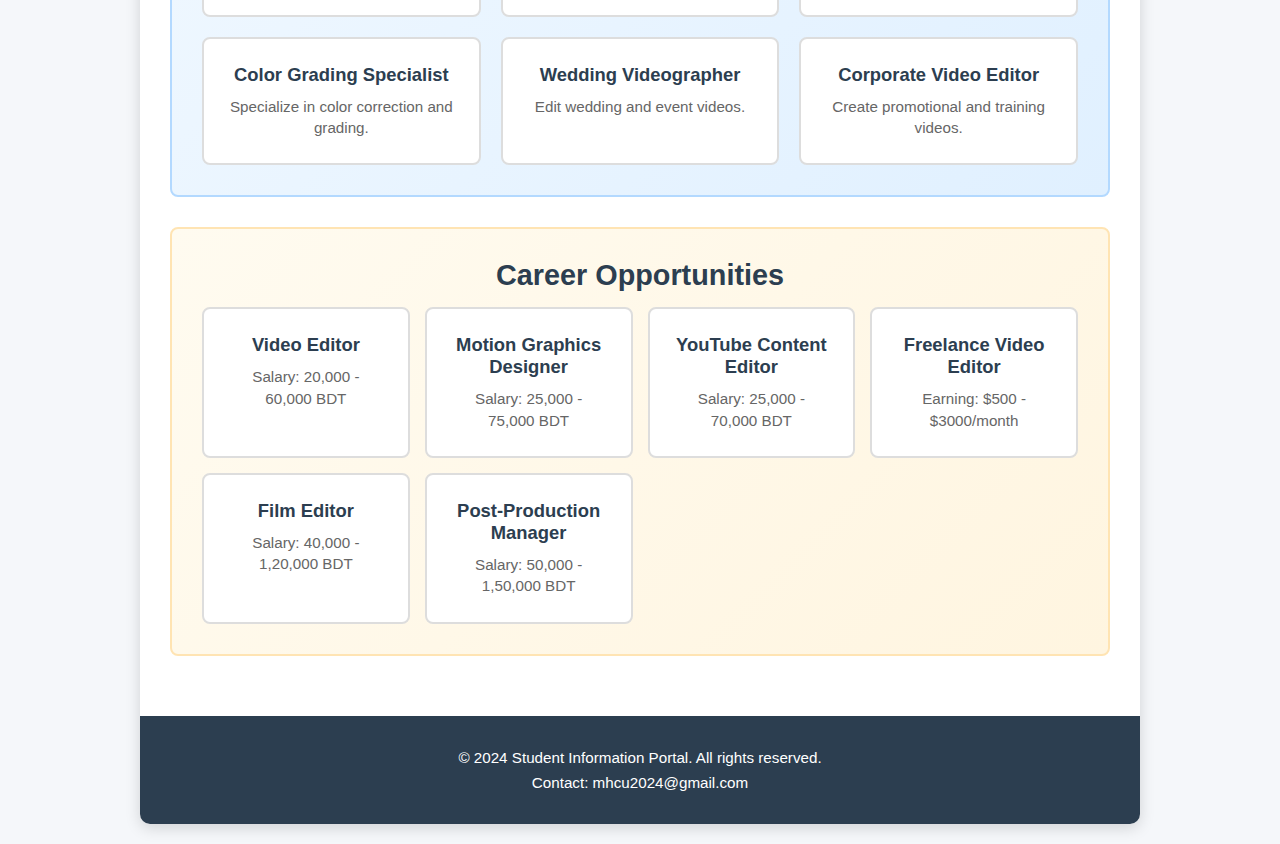
<file: videoediting.html>
<!DOCTYPE html>
<html lang="en">
<head>
    <meta charset="UTF-8">
    <meta name="viewport" content="width=device-width, initial-scale=1.0">
    <title>Video Editing - Student Portal</title>
    <link rel="stylesheet" href="styles.css">
</head>
<body>
    <div class="container">
        <header class="header cse-header">
            <h1>Video Editing</h1>
            <p>Create professional videos</p>
        </header>

        <nav class="nav-menu">
            <ul>
                <li><a href="index.html">Home</a></li>
                <li><a href="#courses">Courses</a></li>
                <li><a href="about.html">About</a></li>
            </ul>
        </nav>

        <main class="content">
            <a href="index.html" class="back-btn">← Back to Home</a>

            <section class="intro-section">
                <h2>About Video Editing</h2>
                <p>
                    Video Editing is the art of manipulating and arranging video footage to create a compelling story or message. 
                    In today's content-driven world, video is king. From YouTube to TikTok to corporate marketing, every business 
                    and creator needs skilled video editors to bring their vision to life.
                </p>
                <p>
                    Video editors work on everything from short social media clips to full-length documentaries and films. 
                    This creative field offers excellent opportunities for freelancing, remote work, and building your own 
                    production company. With the explosion of video content online, skilled editors are in high demand.
                </p>
            </section>

            <section id="courses">
                <h2 style="text-align: center; margin-bottom: 25px; color: #333; font-weight: bold;">Core Courses</h2>
                <div class="courses-grid">
                    <div class="course-card">
                        <h3>Adobe Premiere Pro</h3>
                        <p>Master the industry-standard video editing software.</p>
                        <div class="resources">
                            <h4>YouTube Resources:</h4>
                            <ul class="resource-list">
                                <li><a href="https://www.youtube.com/watch?v=Hls3Tp7JS8E" target="_blank">Premiere Pro Full Course</a></li>
                                <li><a href="https://www.youtube.com/watch?v=O7kGFc_plus8" target="_blank">Premiere Pro Tutorial</a></li>
                                <li><a href="https://www.youtube.com/watch?v=biRlIJAbOOc" target="_blank">Premiere Pro Basics</a></li>
                            </ul>
                        </div>
                    </div>

                    <div class="course-card">
                        <h3>Adobe After Effects</h3>
                        <p>Create stunning motion graphics and visual effects.</p>
                        <div class="resources">
                            <h4>YouTube Resources:</h4>
                            <ul class="resource-list">
                                <li><a href="https://www.youtube.com/watch?v=FGbAmV7W0Ng" target="_blank">After Effects Complete Course</a></li>
                                <li><a href="https://www.youtube.com/watch?v=eEG3ADgas4U" target="_blank">After Effects Tutorial</a></li>
                                <li><a href="https://www.youtube.com/watch?v=7VJOw55d5Uc" target="_blank">Motion Graphics Guide</a></li>
                            </ul>
                        </div>
                    </div>

                    <div class="course-card">
                        <h3>DaVinci Resolve</h3>
                        <p>Learn professional color grading and video editing (Free software).</p>
                        <div class="resources">
                            <h4>YouTube Resources:</h4>
                            <ul class="resource-list">
                                <li><a href="https://www.youtube.com/watch?v=63Ln33O4p4c" target="_blank">DaVinci Resolve Tutorial</a></li>
                                <li><a href="https://www.youtube.com/watch?v=lMxscLLZKLQ" target="_blank">DaVinci Complete Course</a></li>
                                <li><a href="https://www.youtube.com/watch?v=hqnD1cnN74Y" target="_blank">Color Grading Basics</a></li>
                            </ul>
                        </div>
                    </div>

                    <div class="course-card">
                        <h3>Final Cut Pro</h3>
                        <p>Edit videos professionally on Mac using Final Cut Pro.</p>
                        <div class="resources">
                            <h4>YouTube Resources:</h4>
                            <ul class="resource-list">
                                <li><a href="https://www.youtube.com/watch?v=ygBlgaT78mM" target="_blank">Final Cut Pro Tutorial</a></li>
                                <li><a href="https://www.youtube.com/watch?v=_keCGvnB0CM" target="_blank">Final Cut Pro Course</a></li>
                                <li><a href="https://www.youtube.com/watch?v=DQL9YqBhVNU" target="_blank">FCP Beginner Guide</a></li>
                            </ul>
                        </div>
                    </div>

                    <div class="course-card">
                        <h3>Sound Design & Audio Editing</h3>
                        <p>Master audio editing, mixing, and sound effects for videos.</p>
                        <div class="resources">
                            <h4>YouTube Resources:</h4>
                            <ul class="resource-list">
                                <li><a href="https://www.youtube.com/watch?v=0xKR0xIvbkI" target="_blank">Audio Editing Tutorial</a></li>
                                <li><a href="https://www.youtube.com/watch?v=TEjOdqZFvhY" target="_blank">Audacity Course</a></li>
                                <li><a href="https://www.youtube.com/watch?v=xi0g_8qTPSk" target="_blank">Sound Design Basics</a></li>
                            </ul>
                        </div>
                    </div>

                    <div class="course-card">
                        <h3>YouTube Video Editing</h3>
                        <p>Learn editing techniques specifically for YouTube content.</p>
                        <div class="resources">
                            <h4>YouTube Resources:</h4>
                            <ul class="resource-list">
                                <li><a href="https://www.youtube.com/watch?v=a6GmVfKykGo" target="_blank">YouTube Editing Tutorial</a></li>
                                <li><a href="https://www.youtube.com/watch?v=Pwo8B8Vdp_U" target="_blank">Content Creation Guide</a></li>
                                <li><a href="https://www.youtube.com/watch?v=D6ECT0cq7vU" target="_blank">Thumbnail Design</a></li>
                            </ul>
                        </div>
                    </div>
                </div>
            </section>

            <section class="specialization-section">
                <h2>Specialization Areas</h2>
                <div class="spec-grid">
                    <div class="spec-card">
                        <h4>Film Editor</h4>
                        <p>Edit feature films and documentaries.</p>
                    </div>
                    <div class="spec-card">
                        <h4>YouTube Editor</h4>
                        <p>Edit content for YouTube creators.</p>
                    </div>
                    <div class="spec-card">
                        <h4>Motion Graphics Artist</h4>
                        <p>Create animated graphics and effects.</p>
                    </div>
                    <div class="spec-card">
                        <h4>Color Grading Specialist</h4>
                        <p>Specialize in color correction and grading.</p>
                    </div>
                    <div class="spec-card">
                        <h4>Wedding Videographer</h4>
                        <p>Edit wedding and event videos.</p>
                    </div>
                    <div class="spec-card">
                        <h4>Corporate Video Editor</h4>
                        <p>Create promotional and training videos.</p>
                    </div>
                </div>
            </section>

            <section class="career-section">
                <h2>Career Opportunities</h2>
                <div class="career-list">
                    <div class="career-item">
                        <h4>Video Editor</h4>
                        <p>Salary: 20,000 - 60,000 BDT</p>
                    </div>
                    <div class="career-item">
                        <h4>Motion Graphics Designer</h4>
                        <p>Salary: 25,000 - 75,000 BDT</p>
                    </div>
                    <div class="career-item">
                        <h4>YouTube Content Editor</h4>
                        <p>Salary: 25,000 - 70,000 BDT</p>
                    </div>
                    <div class="career-item">
                        <h4>Freelance Video Editor</h4>
                        <p>Earning: $500 - $3000/month</p>
                    </div>
                    <div class="career-item">
                        <h4>Film Editor</h4>
                        <p>Salary: 40,000 - 1,20,000 BDT</p>
                    </div>
                    <div class="career-item">
                        <h4>Post-Production Manager</h4>
                        <p>Salary: 50,000 - 1,50,000 BDT</p>
                    </div>
                </div>
            </section>
        </main>

        <footer class="footer">
            <p>&copy; 2024 Student Information Portal. All rights reserved.</p>
            <p>Contact: mhcu2024@gmail.com</p>
        </footer>
    </div>
</body>
</html>
</file>
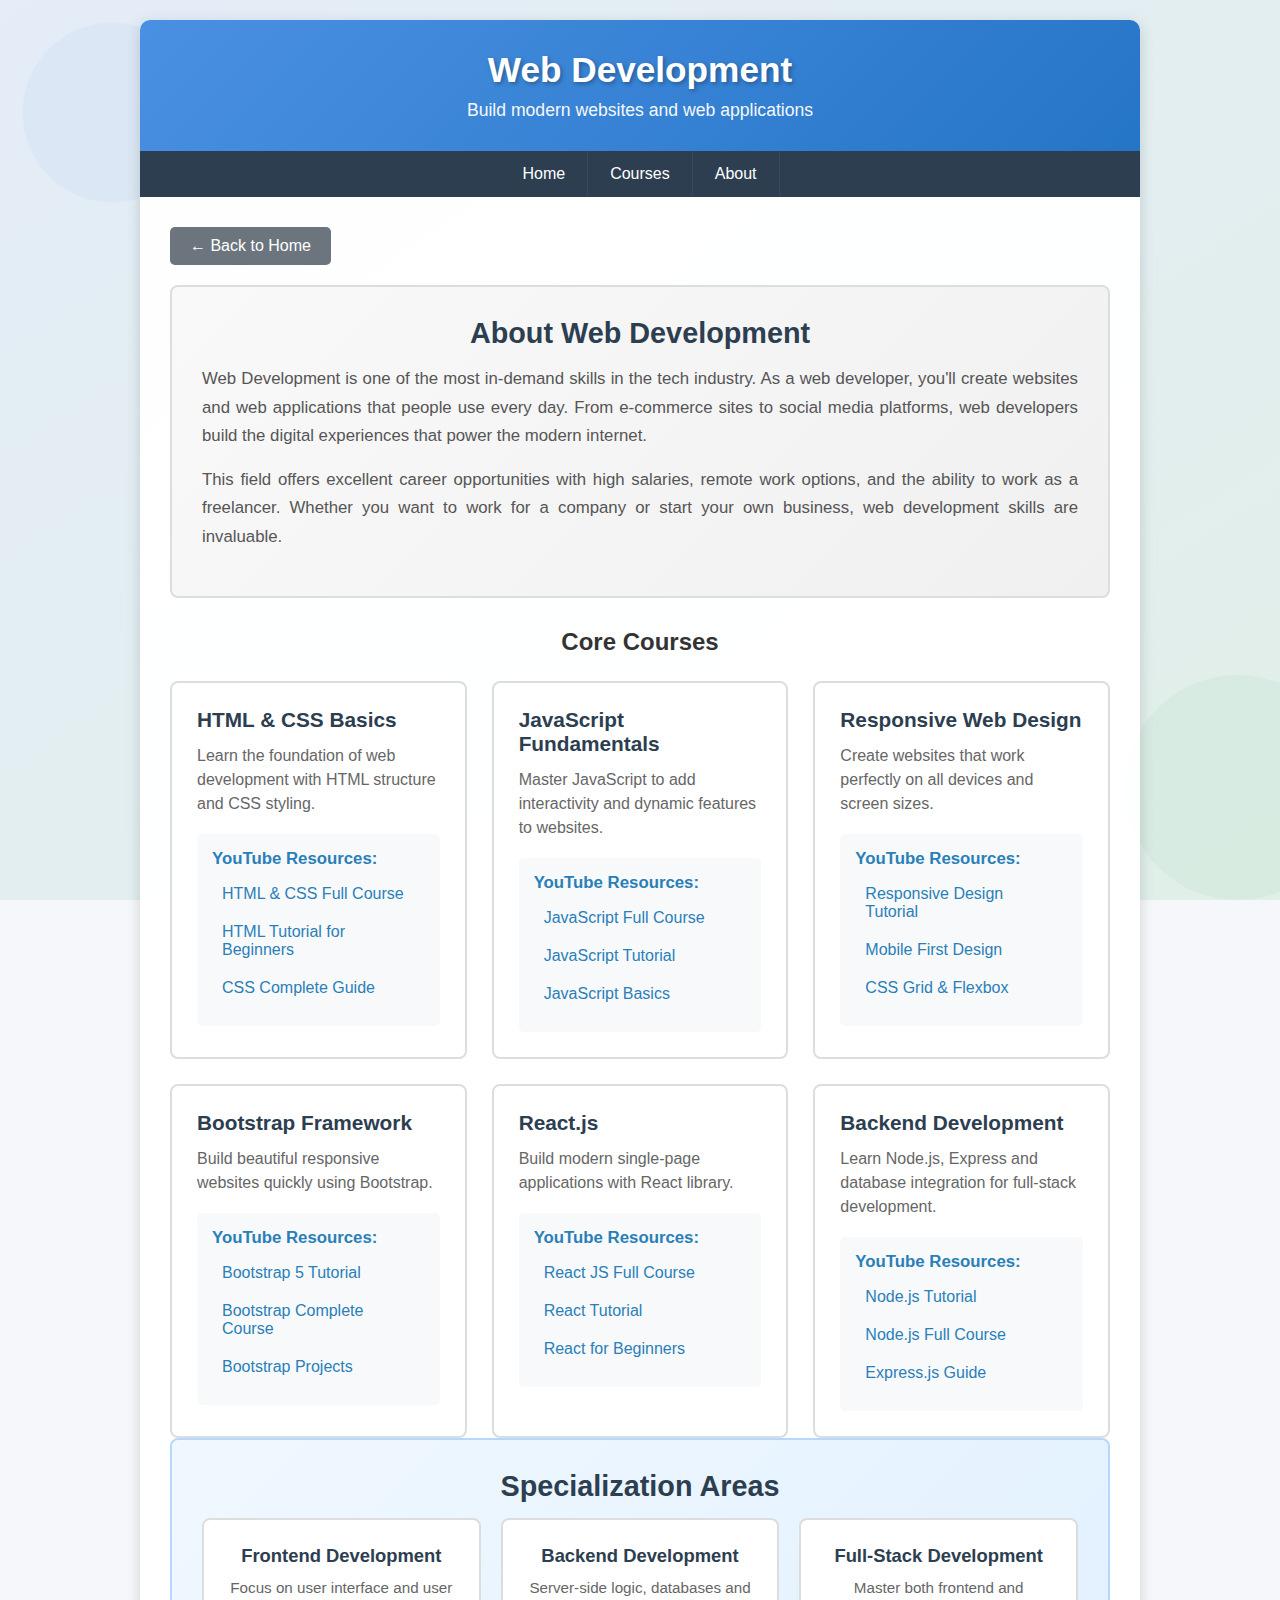
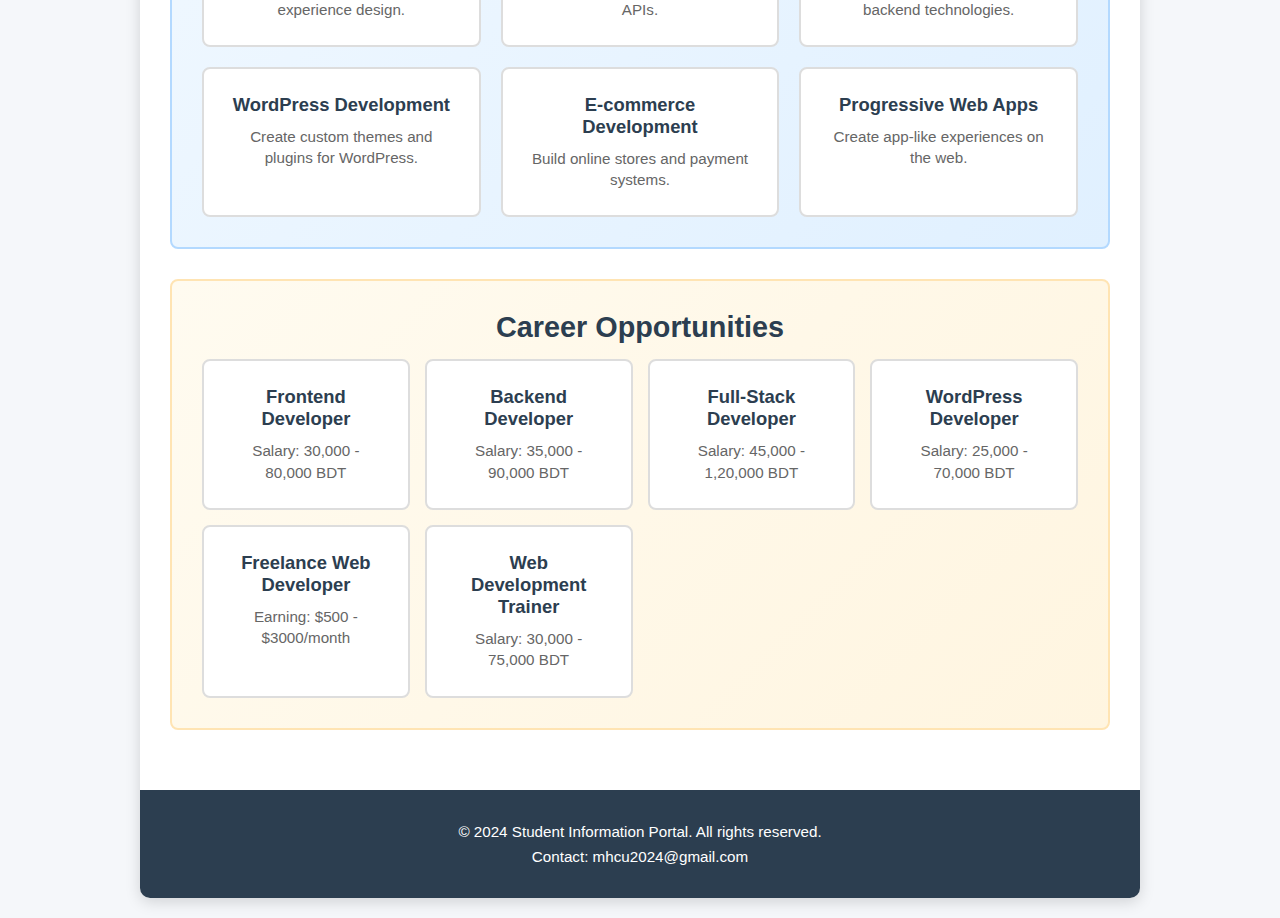
<file: webdev.html>
<!DOCTYPE html>
<html lang="en">
<head>
    <meta charset="UTF-8">
    <meta name="viewport" content="width=device-width, initial-scale=1.0">
    <title>Web Development - Student Portal</title>
    <link rel="stylesheet" href="styles.css">
</head>
<body>
    <div class="container">
        <header class="header cse-header">
            <h1>Web Development</h1>
            <p>Build modern websites and web applications</p>
        </header>

        <nav class="nav-menu">
            <ul>
                <li><a href="index.html">Home</a></li>
                <li><a href="#courses">Courses</a></li>
                <li><a href="about.html">About</a></li>
            </ul>
        </nav>

        <main class="content">
            <a href="index.html" class="back-btn">← Back to Home</a>

            <section class="intro-section">
                <h2>About Web Development</h2>
                <p>
                    Web Development is one of the most in-demand skills in the tech industry. As a web developer, you'll create 
                    websites and web applications that people use every day. From e-commerce sites to social media platforms, 
                    web developers build the digital experiences that power the modern internet.
                </p>
                <p>
                    This field offers excellent career opportunities with high salaries, remote work options, and the ability 
                    to work as a freelancer. Whether you want to work for a company or start your own business, web development 
                    skills are invaluable.
                </p>
            </section>

            <section id="courses">
                <h2 style="text-align: center; margin-bottom: 25px; color: #333; font-weight: bold;">Core Courses</h2>
                <div class="courses-grid">
                    <div class="course-card">
                        <h3>HTML & CSS Basics</h3>
                        <p>Learn the foundation of web development with HTML structure and CSS styling.</p>
                        <div class="resources">
                            <h4>YouTube Resources:</h4>
                            <ul class="resource-list">
                                <li><a href="https://www.youtube.com/watch?v=qz0aGYrrlhU" target="_blank">HTML & CSS Full Course</a></li>
                                <li><a href="https://www.youtube.com/watch?v=G3e-cpL7ofc" target="_blank">HTML Tutorial for Beginners</a></li>
                                <li><a href="https://www.youtube.com/watch?v=1Rs2ND1ryYc" target="_blank">CSS Complete Guide</a></li>
                            </ul>
                        </div>
                    </div>

                    <div class="course-card">
                        <h3>JavaScript Fundamentals</h3>
                        <p>Master JavaScript to add interactivity and dynamic features to websites.</p>
                        <div class="resources">
                            <h4>YouTube Resources:</h4>
                            <ul class="resource-list">
                                <li><a href="https://www.youtube.com/watch?v=PkZNo7MFNFg" target="_blank">JavaScript Full Course</a></li>
                                <li><a href="https://www.youtube.com/watch?v=W6NZfCO5SIk" target="_blank">JavaScript Tutorial</a></li>
                                <li><a href="https://www.youtube.com/watch?v=hdI2bqOjy3c" target="_blank">JavaScript Basics</a></li>
                            </ul>
                        </div>
                    </div>

                    <div class="course-card">
                        <h3>Responsive Web Design</h3>
                        <p>Create websites that work perfectly on all devices and screen sizes.</p>
                        <div class="resources">
                            <h4>YouTube Resources:</h4>
                            <ul class="resource-list">
                                <li><a href="https://www.youtube.com/watch?v=srvUrASNj0s" target="_blank">Responsive Design Tutorial</a></li>
                                <li><a href="https://www.youtube.com/watch?v=D-h8L5hgW-w" target="_blank">Mobile First Design</a></li>
                                <li><a href="https://www.youtube.com/watch?v=bn-DQCifeQQ" target="_blank">CSS Grid & Flexbox</a></li>
                            </ul>
                        </div>
                    </div>

                    <div class="course-card">
                        <h3>Bootstrap Framework</h3>
                        <p>Build beautiful responsive websites quickly using Bootstrap.</p>
                        <div class="resources">
                            <h4>YouTube Resources:</h4>
                            <ul class="resource-list">
                                <li><a href="https://www.youtube.com/watch?v=-qfEOE4vtxs" target="_blank">Bootstrap 5 Tutorial</a></li>
                                <li><a href="https://www.youtube.com/watch?v=O_9u1P5YjVc" target="_blank">Bootstrap Complete Course</a></li>
                                <li><a href="https://www.youtube.com/watch?v=rQryOSyfXmI" target="_blank">Bootstrap Projects</a></li>
                            </ul>
                        </div>
                    </div>

                    <div class="course-card">
                        <h3>React.js</h3>
                        <p>Build modern single-page applications with React library.</p>
                        <div class="resources">
                            <h4>YouTube Resources:</h4>
                            <ul class="resource-list">
                                <li><a href="https://www.youtube.com/watch?v=Ke90Tje7VS0" target="_blank">React JS Full Course</a></li>
                                <li><a href="https://www.youtube.com/watch?v=w7ejDZ8SWv8" target="_blank">React Tutorial</a></li>
                                <li><a href="https://www.youtube.com/watch?v=I6ypD7qv3Z8" target="_blank">React for Beginners</a></li>
                            </ul>
                        </div>
                    </div>

                    <div class="course-card">
                        <h3>Backend Development</h3>
                        <p>Learn Node.js, Express and database integration for full-stack development.</p>
                        <div class="resources">
                            <h4>YouTube Resources:</h4>
                            <ul class="resource-list">
                                <li><a href="https://www.youtube.com/watch?v=TlB_eWDSMt4" target="_blank">Node.js Tutorial</a></li>
                                <li><a href="https://www.youtube.com/watch?v=Oe421EPjeBE" target="_blank">Node.js Full Course</a></li>
                                <li><a href="https://www.youtube.com/watch?v=SccSCuHhOw0" target="_blank">Express.js Guide</a></li>
                            </ul>
                        </div>
                    </div>
                </div>
            </section>

            <section class="specialization-section">
                <h2>Specialization Areas</h2>
                <div class="spec-grid">
                    <div class="spec-card">
                        <h4>Frontend Development</h4>
                        <p>Focus on user interface and user experience design.</p>
                    </div>
                    <div class="spec-card">
                        <h4>Backend Development</h4>
                        <p>Server-side logic, databases and APIs.</p>
                    </div>
                    <div class="spec-card">
                        <h4>Full-Stack Development</h4>
                        <p>Master both frontend and backend technologies.</p>
                    </div>
                    <div class="spec-card">
                        <h4>WordPress Development</h4>
                        <p>Create custom themes and plugins for WordPress.</p>
                    </div>
                    <div class="spec-card">
                        <h4>E-commerce Development</h4>
                        <p>Build online stores and payment systems.</p>
                    </div>
                    <div class="spec-card">
                        <h4>Progressive Web Apps</h4>
                        <p>Create app-like experiences on the web.</p>
                    </div>
                </div>
            </section>

            <section class="career-section">
                <h2>Career Opportunities</h2>
                <div class="career-list">
                    <div class="career-item">
                        <h4>Frontend Developer</h4>
                        <p>Salary: 30,000 - 80,000 BDT</p>
                    </div>
                    <div class="career-item">
                        <h4>Backend Developer</h4>
                        <p>Salary: 35,000 - 90,000 BDT</p>
                    </div>
                    <div class="career-item">
                        <h4>Full-Stack Developer</h4>
                        <p>Salary: 45,000 - 1,20,000 BDT</p>
                    </div>
                    <div class="career-item">
                        <h4>WordPress Developer</h4>
                        <p>Salary: 25,000 - 70,000 BDT</p>
                    </div>
                    <div class="career-item">
                        <h4>Freelance Web Developer</h4>
                        <p>Earning: $500 - $3000/month</p>
                    </div>
                    <div class="career-item">
                        <h4>Web Development Trainer</h4>
                        <p>Salary: 30,000 - 75,000 BDT</p>
                    </div>
                </div>
            </section>
        </main>

        <footer class="footer">
            <p>&copy; 2024 Student Information Portal. All rights reserved.</p>
            <p>Contact: mhcu2024@gmail.com</p>
        </footer>
    </div>
</body>
</html>
</file>
<file: styles.css>
/* Common CSS for Student Information Portal */

* {
    margin: 0;
    padding: 0;
    box-sizing: border-box;
}

body {
    font-family: Arial, sans-serif;
    background-image: url('data:image/svg+xml;utf8,<svg xmlns="http://www.w3.org/2000/svg" viewBox="0 0 1200 800"><defs><linearGradient id="grad1" x1="0%" y1="0%" x2="100%" y2="100%"><stop offset="0%" style="stop-color:%234a90e2;stop-opacity:0.1" /><stop offset="100%" style="stop-color:%2328a745;stop-opacity:0.1" /></linearGradient></defs><rect width="1200" height="800" fill="url(%23grad1)"/><circle cx="100" cy="100" r="80" fill="%234a90e2" opacity="0.05"/><circle cx="1100" cy="700" r="100" fill="%2328a745" opacity="0.05"/><circle cx="600" cy="400" r="120" fill="%234a90e2" opacity="0.03"/></svg>');
    background-size: cover;
    background-attachment: fixed;
    background-color: #f5f7fa;
    padding: 20px;
}

.container {
    max-width: 1000px;
    margin: 0 auto;
    background: rgba(255, 255, 255, 0.95);
    border-radius: 10px;
    box-shadow: 0 4px 15px rgba(0, 0, 0, 0.15);
}

/* Header Styles */
.header {
    color: white;
    padding: 30px;
    text-align: center;
    border-radius: 10px 10px 0 0;
    background: linear-gradient(135deg, #4a90e2 0%, #357abd 100%);
}

.header.home-header {
    background: linear-gradient(135deg, #4a90e2 0%, #357abd 100%);
}

.header.cse-header {
    background: linear-gradient(135deg, #4a90e2 0%, #2575c7 100%);
}

.header.about-header {
    background: linear-gradient(135deg, #28a745 0%, #218838 100%);
}

.header h1 {
    font-size: 2.2em;
    margin-bottom: 10px;
    text-shadow: 2px 2px 4px rgba(0,0,0,0.3);
}

.header p {
    font-size: 1.1em;
    opacity: 0.95;
}

/* Navigation Styles */
.nav-menu {
    background-color: #2c3e50;
    padding: 0;
}

.nav-menu ul {
    list-style: none;
    display: flex;
    justify-content: center;
    flex-wrap: wrap;
}

.nav-menu li {
    margin: 0;
}

.nav-menu a {
    display: block;
    color: white;
    text-decoration: none;
    padding: 14px 22px;
    border-right: 1px solid #34495e;
    transition: all 0.3s;
}

.nav-menu a:hover {
    background-color: #34495e;
    transform: translateY(-2px);
}

/* Content Styles */
.content {
    padding: 30px;
}

/* Popular Courses Section */
.popular-section {
    background: linear-gradient(135deg, #fff9e6 0%, #ffe6cc 100%);
    padding: 30px;
    border-radius: 8px;
    margin-bottom: 30px;
    border: 2px solid #ffd699;
}

.popular-section h2 {
    color: #d35400;
    margin-bottom: 10px;
    font-size: 1.8em;
    font-weight: bold;
    text-align: center;
}

.popular-section > p {
    text-align: center;
    color: #555;
    margin-bottom: 25px;
    font-size: 1.05em;
}

.popular-grid {
    display: grid;
    grid-template-columns: repeat(auto-fit, minmax(200px, 1fr));
    gap: 20px;
}

.popular-card {
    background: white;
    padding: 20px;
    border-radius: 8px;
    border: 2px solid #f39c12;
    position: relative;
    transition: transform 0.3s, box-shadow 0.3s;
}

.popular-card:hover {
    transform: translateY(-5px);
    box-shadow: 0 6px 20px rgba(243, 156, 18, 0.3);
}

.rank {
    position: absolute;
    top: -15px;
    right: 15px;
    background: linear-gradient(135deg, #f39c12 0%, #e67e22 100%);
    color: white;
    width: 40px;
    height: 40px;
    border-radius: 50%;
    display: flex;
    align-items: center;
    justify-content: center;
    font-size: 1.3em;
    font-weight: bold;
    box-shadow: 0 3px 10px rgba(0,0,0,0.2);
}

.popular-card h3 {
    color: #2c3e50;
    margin-bottom: 10px;
    margin-top: 10px;
    font-size: 1.15em;
}

.popular-card p {
    color: #666;
    font-size: 0.95em;
    line-height: 1.5;
}

/* Platforms Section */
.platforms-section {
    background: linear-gradient(135deg, #e8f4f8 0%, #d4e9f2 100%);
    padding: 30px;
    border-radius: 8px;
    margin-bottom: 30px;
    border: 2px solid #a8d5e2;
}

.platforms-section h2 {
    color: #2980b9;
    margin-bottom: 10px;
    font-size: 1.8em;
    font-weight: bold;
    text-align: center;
}

.platforms-section > p {
    text-align: center;
    color: #555;
    margin-bottom: 25px;
    font-size: 1.05em;
}

.platform-grid {
    display: grid;
    grid-template-columns: repeat(auto-fit, minmax(250px, 1fr));
    gap: 25px;
}

.platform-card {
    background: white;
    padding: 25px;
    border-radius: 8px;
    border: 2px solid #3498db;
    text-align: center;
    transition: transform 0.3s, box-shadow 0.3s;
}

.platform-card:hover {
    transform: translateY(-5px);
    box-shadow: 0 6px 20px rgba(52, 152, 219, 0.3);
}

.platform-card h3 {
    color: #2c3e50;
    margin-bottom: 12px;
    font-size: 1.4em;
}

.platform-card p {
    color: #666;
    margin-bottom: 18px;
    line-height: 1.5;
}

.platform-link {
    display: inline-block;
    background: linear-gradient(135deg, #3498db 0%, #2980b9 100%);
    color: white;
    text-decoration: none;
    padding: 10px 25px;
    border-radius: 5px;
    transition: all 0.3s;
}

.platform-link:hover {
    background: linear-gradient(135deg, #2980b9 0%, #21618c 100%);
    transform: scale(1.05);
}

/* Donation Section */
.donation-section {
    background: linear-gradient(135deg, #ffeaea 0%, #ffd4d4 100%);
    padding: 30px;
    border-radius: 8px;
    margin-top: 30px;
    border: 2px solid #ffb3b3;
    text-align: center;
}

.donation-section h2 {
    color: #c0392b;
    margin-bottom: 15px;
    font-size: 1.8em;
    font-weight: bold;
}

.donation-section p {
    color: #555;
    margin-bottom: 12px;
    font-size: 1.05em;
    line-height: 1.6;
}

.donation-btn {
    display: inline-block;
    background: linear-gradient(135deg, #e74c3c 0%, #c0392b 100%);
    color: white;
    text-decoration: none;
    padding: 14px 35px;
    border-radius: 5px;
    font-size: 1.1em;
    font-weight: bold;
    margin-top: 15px;
    transition: all 0.3s;
}

.donation-btn:hover {
    background: linear-gradient(135deg, #c0392b 0%, #a93226 100%);
    transform: scale(1.05);
    box-shadow: 0 4px 15px rgba(231, 76, 60, 0.4);
}

/* Section Styles */
.subjects-section,
.intro-section,
.about-section,
.specialization-section,
.career-section,
.mission-section {
    padding: 30px;
    border-radius: 8px;
    margin-bottom: 30px;
    border: 2px solid #ddd;
}

.subjects-section {
    background: linear-gradient(135deg, #f0f8ff 0%, #e6f2ff 100%);
    border-color: #b3d9ff;
}

.intro-section,
.about-section {
    background: linear-gradient(135deg, #f9f9f9 0%, #f0f0f0 100%);
}

.specialization-section {
    background: linear-gradient(135deg, #f0f8ff 0%, #e0f0ff 100%);
    border-color: #b3d9ff;
}

.mission-section {
    background: linear-gradient(135deg, #f0fdf4 0%, #e0f7ea 100%);
    border-color: #a7e6c1;
}

.career-section {
    background: linear-gradient(135deg, #fffbf0 0%, #fff5e0 100%);
    border-color: #ffe4b3;
}

.subjects-section h2,
.intro-section h2,
.about-section h2,
.specialization-section h2,
.career-section h2,
.mission-section h2 {
    color: #2c3e50;
    margin-bottom: 15px;
    font-size: 1.8em;
    font-weight: bold;
    text-align: center;
}

.subjects-section > p {
    text-align: center;
    color: #555;
    margin-bottom: 25px;
    font-size: 1.05em;
}

.intro-section p,
.about-section p,
.mission-section p {
    line-height: 1.7;
    color: #555;
    font-size: 1.05em;
    margin-bottom: 15px;
    text-align: justify;
}

/* Grid Layouts */
.subject-grid,
.courses-grid {
    display: grid;
    grid-template-columns: repeat(auto-fit, minmax(250px, 1fr));
    gap: 25px;
    margin-top: 20px;
}

.features-grid {
    display: grid;
    grid-template-columns: repeat(auto-fit, minmax(220px, 1fr));
    gap: 25px;
    margin: 30px 0;
}

.spec-grid {
    display: grid;
    grid-template-columns: repeat(auto-fit, minmax(220px, 1fr));
    gap: 20px;
}

.career-list {
    display: grid;
    grid-template-columns: repeat(auto-fit, minmax(200px, 1fr));
    gap: 15px;
}

/* Card Styles */
.subject-card,
.course-card,
.feature-card,
.spec-card,
.career-item {
    background: white;
    padding: 25px;
    border-radius: 8px;
    border: 2px solid #ddd;
    transition: transform 0.3s, box-shadow 0.3s;
}

.subject-card:hover,
.course-card:hover,
.feature-card:hover,
.spec-card:hover {
    transform: translateY(-5px);
    box-shadow: 0 6px 20px rgba(0, 0, 0, 0.15);
}

.subject-card,
.feature-card,
.spec-card,
.career-item {
    text-align: center;
}

.subject-card h3,
.course-card h3,
.feature-card h3 {
    color: #2c3e50;
    margin-bottom: 12px;
    font-size: 1.3em;
    font-weight: bold;
}

.spec-card h4,
.career-item h4 {
    color: #2c3e50;
    margin-bottom: 10px;
    font-size: 1.15em;
    font-weight: bold;
}

.subject-card p,
.course-card p {
    color: #666;
    margin-bottom: 18px;
    line-height: 1.5;
    font-size: 1em;
}

.feature-card p {
    color: #666;
    line-height: 1.5;
    font-size: 0.95em;
}

.spec-card p {
    color: #666;
    font-size: 0.95em;
    line-height: 1.4;
}

.career-item p {
    color: #666;
    font-size: 0.95em;
    line-height: 1.4;
}

/* Link Styles */
.subject-link {
    display: inline-block;
    background: linear-gradient(135deg, #4a90e2 0%, #357abd 100%);
    color: white;
    text-decoration: none;
    padding: 12px 25px;
    border-radius: 5px;
    transition: all 0.3s;
    font-weight: bold;
}

.subject-link:hover {
    background: linear-gradient(135deg, #357abd 0%, #2a5f96 100%);
    transform: scale(1.05);
    box-shadow: 0 4px 15px rgba(74, 144, 226, 0.4);
}

.back-btn {
    display: inline-block;
    background-color: #6c757d;
    color: white;
    text-decoration: none;
    padding: 10px 20px;
    border-radius: 5px;
    margin-bottom: 20px;
    transition: all 0.3s;
}

.back-btn:hover {
    background-color: #545b62;
    transform: translateX(-3px);
}

/* Resource Styles */
.resources {
    margin-top: 18px;
    background-color: #f8f9fa;
    padding: 15px;
    border-radius: 5px;
}

.resources h4 {
    color: #2980b9;
    margin-bottom: 10px;
    font-size: 1.05em;
    font-weight: bold;
}

.resource-list {
    list-style: none;
}

.resource-list li {
    margin-bottom: 8px;
}

.resource-list a {
    color: #2980b9;
    text-decoration: none;
    padding: 6px 10px;
    border-radius: 4px;
    display: inline-block;
    transition: all 0.3s;
}

.resource-list a:hover {
    background-color: #e8f4f8;
    text-decoration: underline;
    transform: translateX(5px);
}

/* Form Styles */
.form-section {
    background: linear-gradient(135deg, #f9f9f9 0%, #f0f0f0 100%);
    padding: 30px;
    border-radius: 8px;
    margin-bottom: 30px;
    border: 2px solid #ddd;
}

.form-section h2 {
    color: #2c3e50;
    margin-bottom: 20px;
    font-size: 1.8em;
    font-weight: bold;
    text-align: center;
}

.form-group {
    margin-bottom: 20px;
}

.form-group label {
    display: block;
    margin-bottom: 8px;
    color: #2c3e50;
    font-weight: bold;
    font-size: 1.05em;
}

.form-group input,
.form-group select,
.form-group textarea {
    width: 100%;
    padding: 12px;
    border: 2px solid #ddd;
    border-radius: 5px;
    font-size: 1em;
    transition: border-color 0.3s;
}

.form-group input:focus,
.form-group select:focus,
.form-group textarea:focus {
    outline: none;
    border-color: #4a90e2;
}

.form-group textarea {
    height: 100px;
    resize: vertical;
}

.btn-submit {
    background: linear-gradient(135deg, #28a745 0%, #218838 100%);
    color: white;
    padding: 14px 30px;
    border: none;
    border-radius: 5px;
    font-size: 1.1em;
    cursor: pointer;
    font-weight: bold;
    transition: all 0.3s;
    width: 100%;
}

.btn-submit:hover {
    background: linear-gradient(135deg, #218838 0%, #1e7e34 100%);
    transform: translateY(-2px);
    box-shadow: 0 4px 15px rgba(40, 167, 69, 0.4);
}

/* Footer Styles */
.footer {
    background-color: #2c3e50;
    color: white;
    padding: 25px;
    text-align: center;
    border-radius: 0 0 10px 10px;
}

.footer p {
    margin: 8px 0;
    font-size: 0.95em;
}

/* Responsive Design */
@media (max-width: 768px) {
    .nav-menu ul {
        flex-direction: column;
    }

    .nav-menu a {
        border-right: none;
        border-bottom: 1px solid #34495e;
    }

    .subject-grid,
    .courses-grid,
    .features-grid,
    .popular-grid,
    .platform-grid {
        grid-template-columns: 1fr;
    }

    .header h1 {
        font-size: 1.8em;
    }

    .content {
        padding: 20px;
    }
}
</file>
